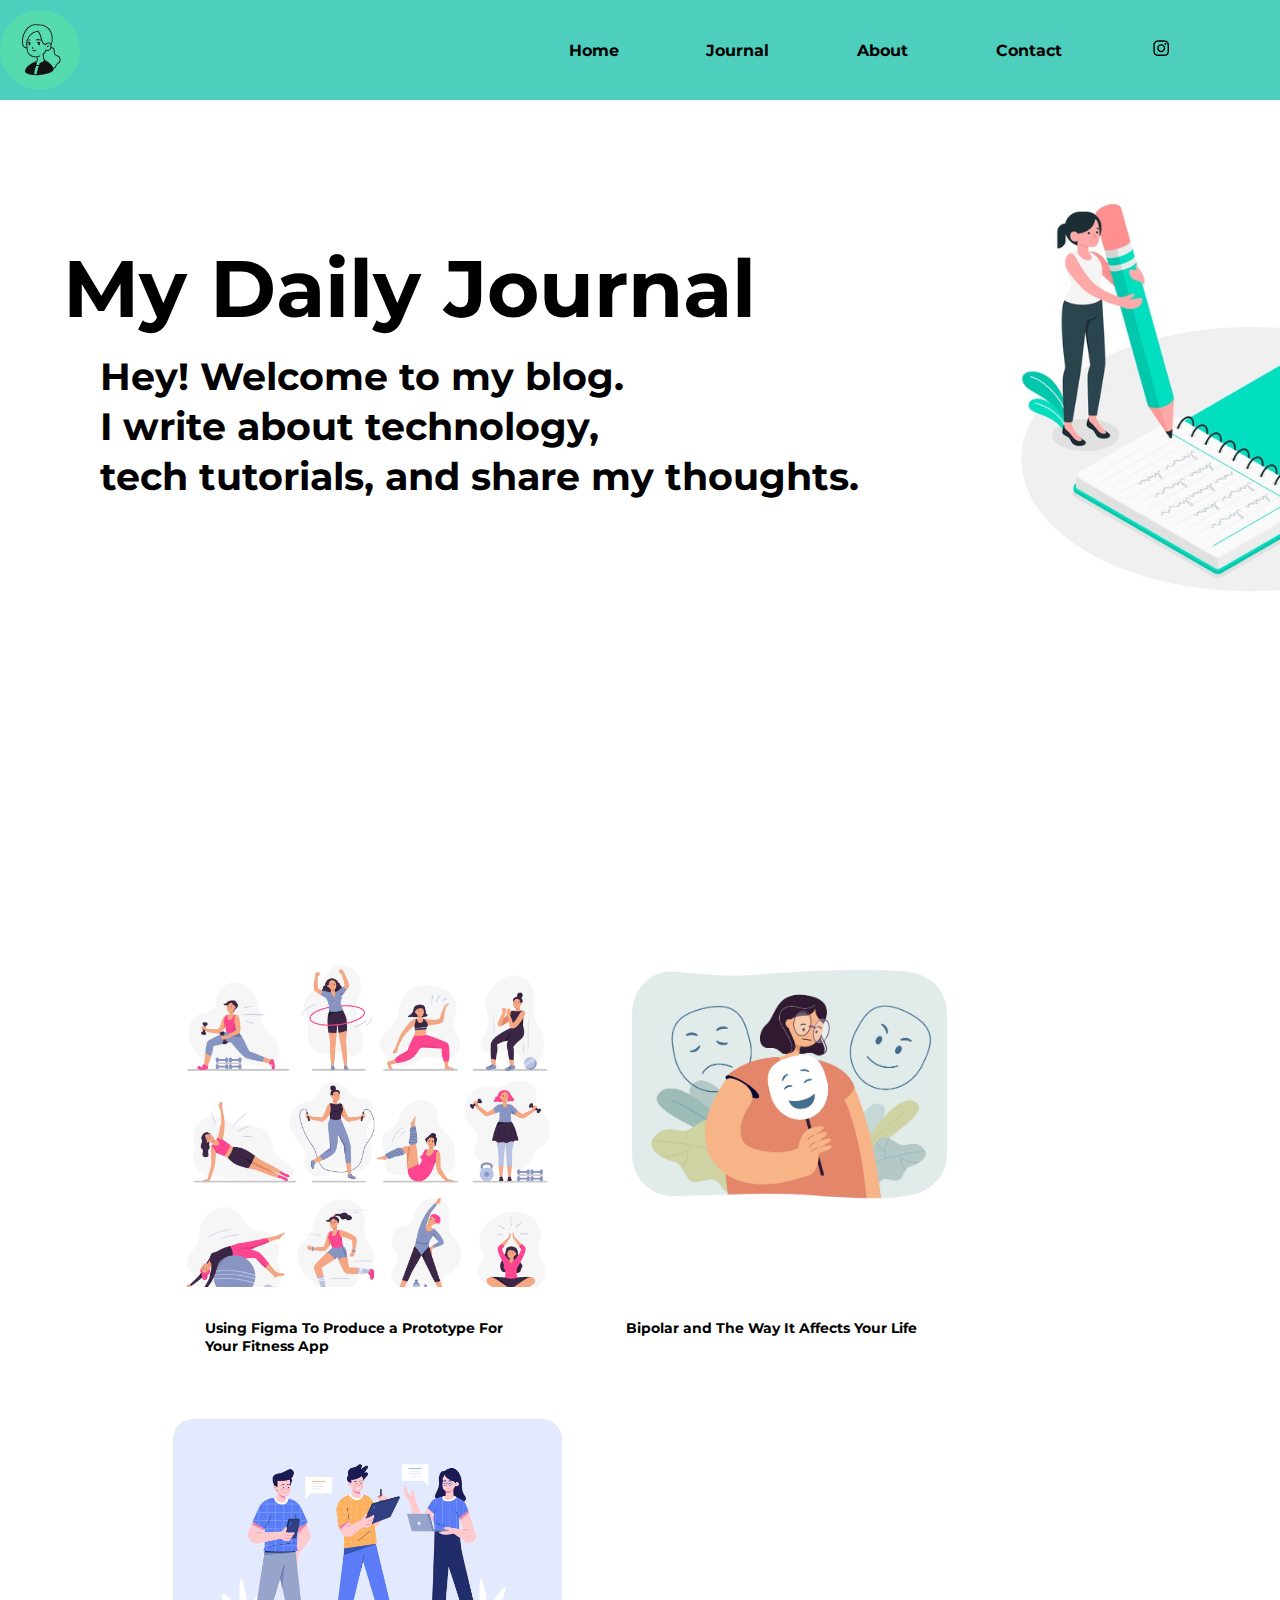
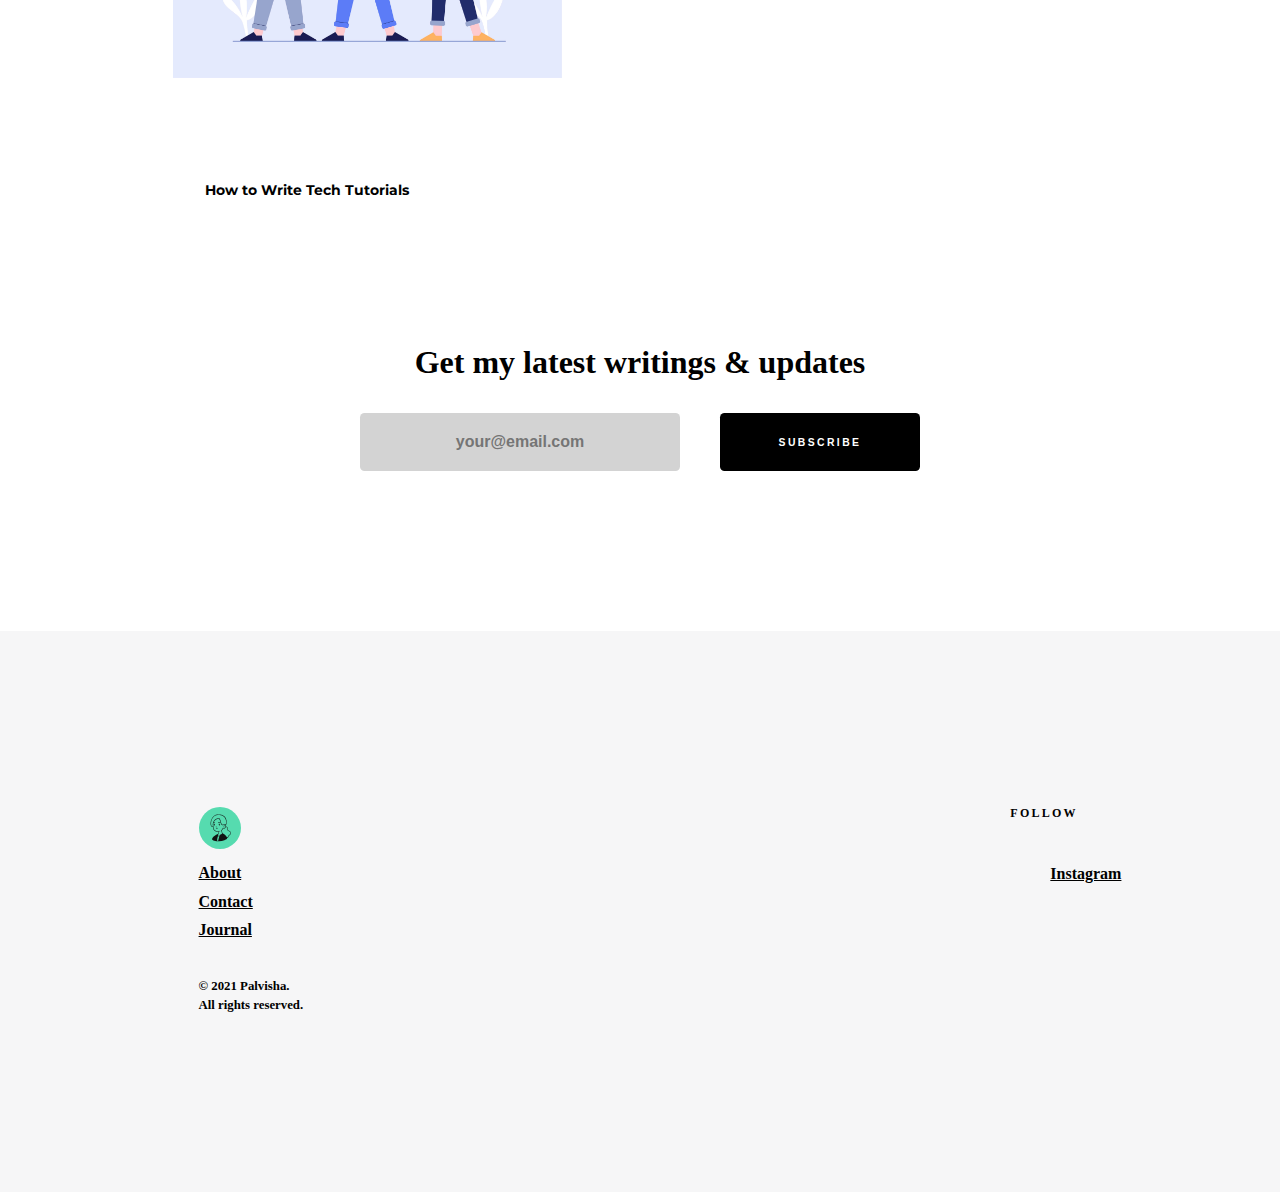
<file: index.html>
<!DOCTYPE html>
<html>
<head>
  <meta charset="utf-8">
  <meta name="viewport" content="width=device-width, initial-scale=1.0">
  <title>Palvisha Shoaib</title>
  <link rel="stylesheet" type="text/css"href = "css/project.css">
  <link rel="preconnect" href="https://fonts.gstatic.com">
  <link href="https://fonts.googleapis.com/css2?family=Montserrat:wght@700&display=swap" rel="stylesheet">
  <link rel="stylesheet" href="https://cdnjs.cloudflare.com/ajax/libs/font-awesome/4.7.0/css/font-awesome.min.css">
</head>
<body>
    <div class="page__1">
    <!--Nav Bar-->
    <nav>
        <input id="nav-toggle" type="checkbox">
        <div class="logo">
            <img class="center"src="Assets/girl (3).svg" alt="palvisha">
        </div>
        <ul class="links">
            <li><a href="index.html">Home</a></li>
            <li><a href="html/journal.html">Journal</a></li>
            <li><a href="html/about.html">About</a></li>
            <li><a href="html/contact.html">Contact</a></li>
            <li class="instagram">
                <a href="https://instagram.com/palvisha6" target="_blank" rel="noreferrer" >
                  <svg viewBox="0 0 512 512">
                    <g><path d="M256 109.3c47.8 0 53.4 0.2 72.3 1 17.4 0.8 26.9 3.7 33.2 6.2 8.4 3.2 14.3 7.1 20.6 13.4 6.3 6.3 10.1 12.2 13.4 20.6 2.5 6.3 5.4 15.8 6.2 33.2 0.9 18.9 1 24.5 1 72.3s-0.2 53.4-1 72.3c-0.8 17.4-3.7 26.9-6.2 33.2 -3.2 8.4-7.1 14.3-13.4 20.6 -6.3 6.3-12.2 10.1-20.6 13.4 -6.3 2.5-15.8 5.4-33.2 6.2 -18.9 0.9-24.5 1-72.3 1s-53.4-0.2-72.3-1c-17.4-0.8-26.9-3.7-33.2-6.2 -8.4-3.2-14.3-7.1-20.6-13.4 -6.3-6.3-10.1-12.2-13.4-20.6 -2.5-6.3-5.4-15.8-6.2-33.2 -0.9-18.9-1-24.5-1-72.3s0.2-53.4 1-72.3c0.8-17.4 3.7-26.9 6.2-33.2 3.2-8.4 7.1-14.3 13.4-20.6 6.3-6.3 12.2-10.1 20.6-13.4 6.3-2.5 15.8-5.4 33.2-6.2C202.6 109.5 208.2 109.3 256 109.3M256 77.1c-48.6 0-54.7 0.2-73.8 1.1 -19 0.9-32.1 3.9-43.4 8.3 -11.8 4.6-21.7 10.7-31.7 20.6 -9.9 9.9-16.1 19.9-20.6 31.7 -4.4 11.4-7.4 24.4-8.3 43.4 -0.9 19.1-1.1 25.2-1.1 73.8 0 48.6 0.2 54.7 1.1 73.8 0.9 19 3.9 32.1 8.3 43.4 4.6 11.8 10.7 21.7 20.6 31.7 9.9 9.9 19.9 16.1 31.7 20.6 11.4 4.4 24.4 7.4 43.4 8.3 19.1 0.9 25.2 1.1 73.8 1.1s54.7-0.2 73.8-1.1c19-0.9 32.1-3.9 43.4-8.3 11.8-4.6 21.7-10.7 31.7-20.6 9.9-9.9 16.1-19.9 20.6-31.7 4.4-11.4 7.4-24.4 8.3-43.4 0.9-19.1 1.1-25.2 1.1-73.8s-0.2-54.7-1.1-73.8c-0.9-19-3.9-32.1-8.3-43.4 -4.6-11.8-10.7-21.7-20.6-31.7 -9.9-9.9-19.9-16.1-31.7-20.6 -11.4-4.4-24.4-7.4-43.4-8.3C310.7 77.3 304.6 77.1 256 77.1L256 77.1z"></path><path d="M256 164.1c-50.7 0-91.9 41.1-91.9 91.9s41.1 91.9 91.9 91.9 91.9-41.1 91.9-91.9S306.7 164.1 256 164.1zM256 315.6c-32.9 0-59.6-26.7-59.6-59.6s26.7-59.6 59.6-59.6 59.6 26.7 59.6 59.6S288.9 315.6 256 315.6z"></path><circle cx="351.5" cy="160.5" r="21.5"></circle></g>
                  </svg>
                </a>
              </li></li>
        </ul>
        <label for="nav-toggle" class="icon-burger">
            <div class="line"></div>
            <div class="line"></div>
            <div class="line"></div>
        </label>
    </nav>
    
    <!--Home Page-->
    <div class="container">
        <div class="section">
            <div class="content">
                <h1>My Daily Journal</h1>
                <span id="myElement">Hey! Welcome to my blog.
                    <br>I write about technology, <br>
                    tech tutorials, and share my thoughts.<br> </span>
                    <img class="girl__image" src="Assets/notebook-concept-illustration_114360-377.jpg" alt="notebook">
            </div>
        </div>
    </div>
    <!--Under Homepage articles-->
    <div class="container">
        <div class="section">
            <div class="content">
                <div class="site__container">
                    <div class="article__container">
                        <article class="article__card">
                            <figure class="article__image">
                                <img src="Assets/fitness1.webp" alt="fitness">
                            </figure>
                                <div class="article__content">
                                    <a href="#" class="article__category">Using Figma To Produce a Prototype For Your Fitness App</a>
                                </div>
                            
                        </article>
                        <article class="article__card">
                            <figure class="article__image">
                                <img src="Assets/bipolar1.webp" alt="Bipolar">
                            </figure>
                                <div class="article__content">
                                    <a href="#" class="article__category">Bipolar and The Way It Affects Your Life</a>
                                </div>
                            
                        </article>
                        <article class="article__card">
                            <figure class="article__image">
                                <img src="Assets/tech1.webp" alt="technology">
                            </figure>
                                <div class="article__content">
                                    <a href="#" class="article__category">How to Write Tech Tutorials</a>
                                </div>
                            
                        </article>
    
                    </div>
                </div>
            </div>
        </div>
    </div>
    <div id="newsletter" class="newsletter-container"><div class="newsletter"><div class="title">Get my latest writings &amp; updates</div><form><input type="email" placeholder="your@email.com"><input type="submit" value="Subscribe" class="button"></form><div class="messages"></div></div></div>
    <div class="footer">
        <div class="footer-container">
          <div>
            <ul>
              <li class="footer-image">
                <img src="Assets/girl (3).svg">
              </li>
              <li><a href="html/about.html">About</a></li>
              <li><a href="html/contact.html">Contact</a></li>
              <li><a href="html/journal.html">Journal</a></li>
              <li class="empty-line"></li>
              <li class="license">
                © 2021 Palvisha. <br>
                All rights reserved.
              </li>
            </ul>
          </div>
          <div class="more-follow">
          </div>
          <div class="follow">
            <h1>Follow</h1>
            <ul>
              <li>
                <a href="https://instagram.com/palvisha6" target="_blank">Instagram</a>
              </li>
            </ul>
            </div>            
          </div>
        </div>
      </div>


    
</body>
</html>
</file>
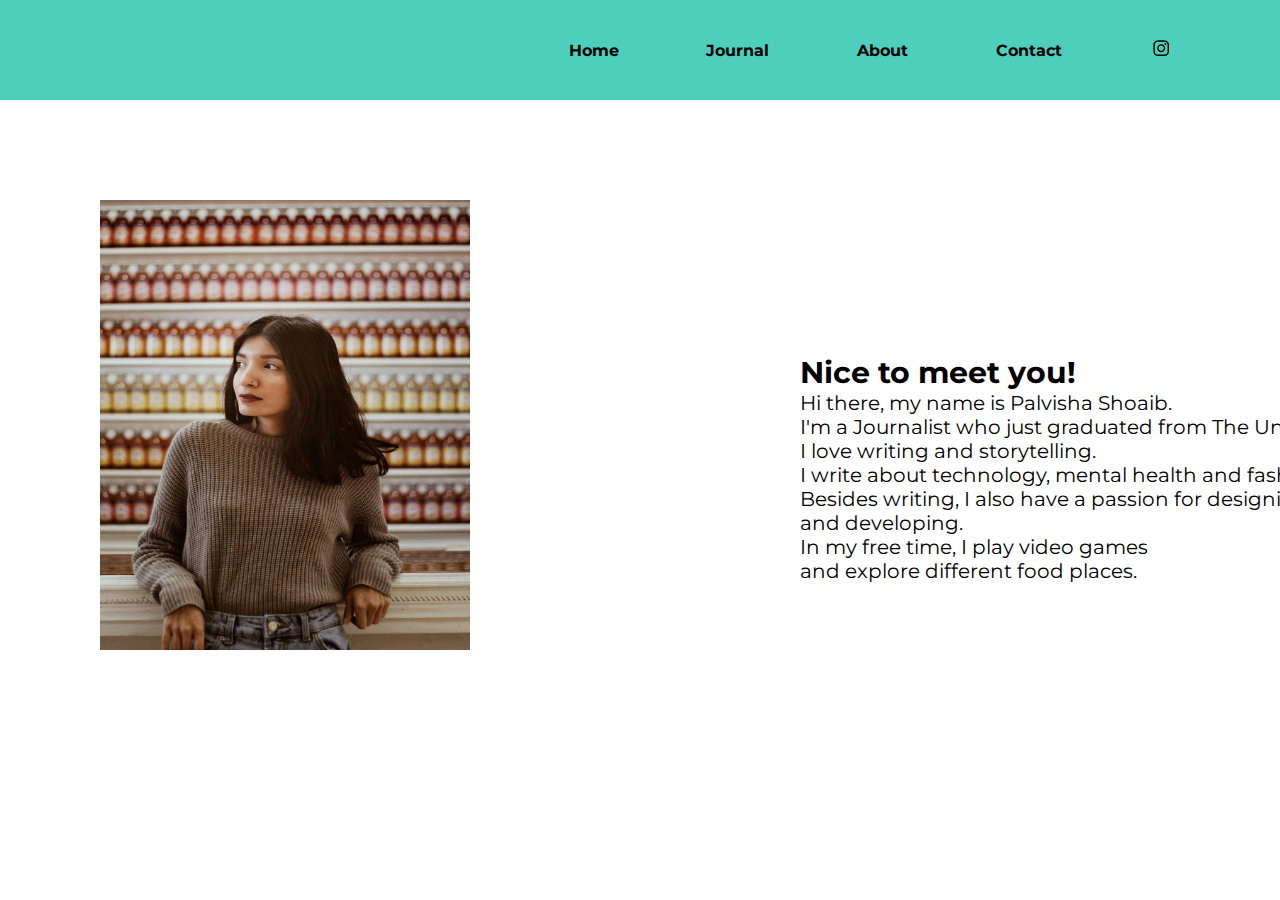
<file: html/about.html>
<!DOCTYPE html>
<html>
<head>
  <meta charset="utf-8">
  <meta name="viewport" content="width=device-width, initial-scale=1.0">
  <title>Palvisha Shoaib</title>
  <link rel="stylesheet" type="text/css"href = "../css/about.css">
  <link rel="preconnect" href="https://fonts.gstatic.com">
  <link href="https://fonts.googleapis.com/css2?family=Montserrat:wght@700&display=swap" rel="stylesheet">
  <link rel="stylesheet" href="https://cdnjs.cloudflare.com/ajax/libs/font-awesome/4.7.0/css/font-awesome.min.css">
  <link rel="preconnect" href="https://fonts.gstatic.com">
<link href="https://fonts.googleapis.com/css2?family=Montserrat:wght@200;300&display=swap" rel="stylesheet">
</head>
<body>
    <div class="page__1">
    <!--Nav Bar-->
    <nav>
        <input id="nav-toggle" type="checkbox">
        
        <ul class="links">
            <li><a href="../index.html">Home</a></li>
            <li><a href="journal.html">Journal</a></li>
            <li><a href="about.html">About</a></li>
            <li><a href="contact.html">Contact</a></li>
            <li class="instagram">
                <a href="https://instagram.com/palvisha6" target="_blank" rel="noreferrer">
                  <svg viewBox="0 0 512 512">
                    <g><path d="M256 109.3c47.8 0 53.4 0.2 72.3 1 17.4 0.8 26.9 3.7 33.2 6.2 8.4 3.2 14.3 7.1 20.6 13.4 6.3 6.3 10.1 12.2 13.4 20.6 2.5 6.3 5.4 15.8 6.2 33.2 0.9 18.9 1 24.5 1 72.3s-0.2 53.4-1 72.3c-0.8 17.4-3.7 26.9-6.2 33.2 -3.2 8.4-7.1 14.3-13.4 20.6 -6.3 6.3-12.2 10.1-20.6 13.4 -6.3 2.5-15.8 5.4-33.2 6.2 -18.9 0.9-24.5 1-72.3 1s-53.4-0.2-72.3-1c-17.4-0.8-26.9-3.7-33.2-6.2 -8.4-3.2-14.3-7.1-20.6-13.4 -6.3-6.3-10.1-12.2-13.4-20.6 -2.5-6.3-5.4-15.8-6.2-33.2 -0.9-18.9-1-24.5-1-72.3s0.2-53.4 1-72.3c0.8-17.4 3.7-26.9 6.2-33.2 3.2-8.4 7.1-14.3 13.4-20.6 6.3-6.3 12.2-10.1 20.6-13.4 6.3-2.5 15.8-5.4 33.2-6.2C202.6 109.5 208.2 109.3 256 109.3M256 77.1c-48.6 0-54.7 0.2-73.8 1.1 -19 0.9-32.1 3.9-43.4 8.3 -11.8 4.6-21.7 10.7-31.7 20.6 -9.9 9.9-16.1 19.9-20.6 31.7 -4.4 11.4-7.4 24.4-8.3 43.4 -0.9 19.1-1.1 25.2-1.1 73.8 0 48.6 0.2 54.7 1.1 73.8 0.9 19 3.9 32.1 8.3 43.4 4.6 11.8 10.7 21.7 20.6 31.7 9.9 9.9 19.9 16.1 31.7 20.6 11.4 4.4 24.4 7.4 43.4 8.3 19.1 0.9 25.2 1.1 73.8 1.1s54.7-0.2 73.8-1.1c19-0.9 32.1-3.9 43.4-8.3 11.8-4.6 21.7-10.7 31.7-20.6 9.9-9.9 16.1-19.9 20.6-31.7 4.4-11.4 7.4-24.4 8.3-43.4 0.9-19.1 1.1-25.2 1.1-73.8s-0.2-54.7-1.1-73.8c-0.9-19-3.9-32.1-8.3-43.4 -4.6-11.8-10.7-21.7-20.6-31.7 -9.9-9.9-19.9-16.1-31.7-20.6 -11.4-4.4-24.4-7.4-43.4-8.3C310.7 77.3 304.6 77.1 256 77.1L256 77.1z"></path><path d="M256 164.1c-50.7 0-91.9 41.1-91.9 91.9s41.1 91.9 91.9 91.9 91.9-41.1 91.9-91.9S306.7 164.1 256 164.1zM256 315.6c-32.9 0-59.6-26.7-59.6-59.6s26.7-59.6 59.6-59.6 59.6 26.7 59.6 59.6S288.9 315.6 256 315.6z"></path><circle cx="351.5" cy="160.5" r="21.5"></circle></g>
                  </svg>
                </a>
              </li></li>
        </ul>
        <label for="nav-toggle" class="icon-burger">
            <div class="line"></div>
            <div class="line"></div>
            <div class="line"></div>
        </label>
    </nav>
    </div>
    <div class="text__container">
        <img width="370" height="450"src="../Assets/me.jpg" alt="palvisha">
        </div>
        <p class="first__line">Nice to meet you!</p>
        <p class="intro">Hi there, my name is Palvisha Shoaib. <br> I'm a Journalist who just graduated from The University of Texas.<br>
           I love writing and storytelling. <br>
            I write about technology, mental health and fashion.<br>
             Besides writing, I also have a passion for designing<br>
              and developing.<br>
              In my free time, I play video games <br>and explore different food places.<br>
              </p>
    </div>
     
    
    


    
</body>
</html>
</file>
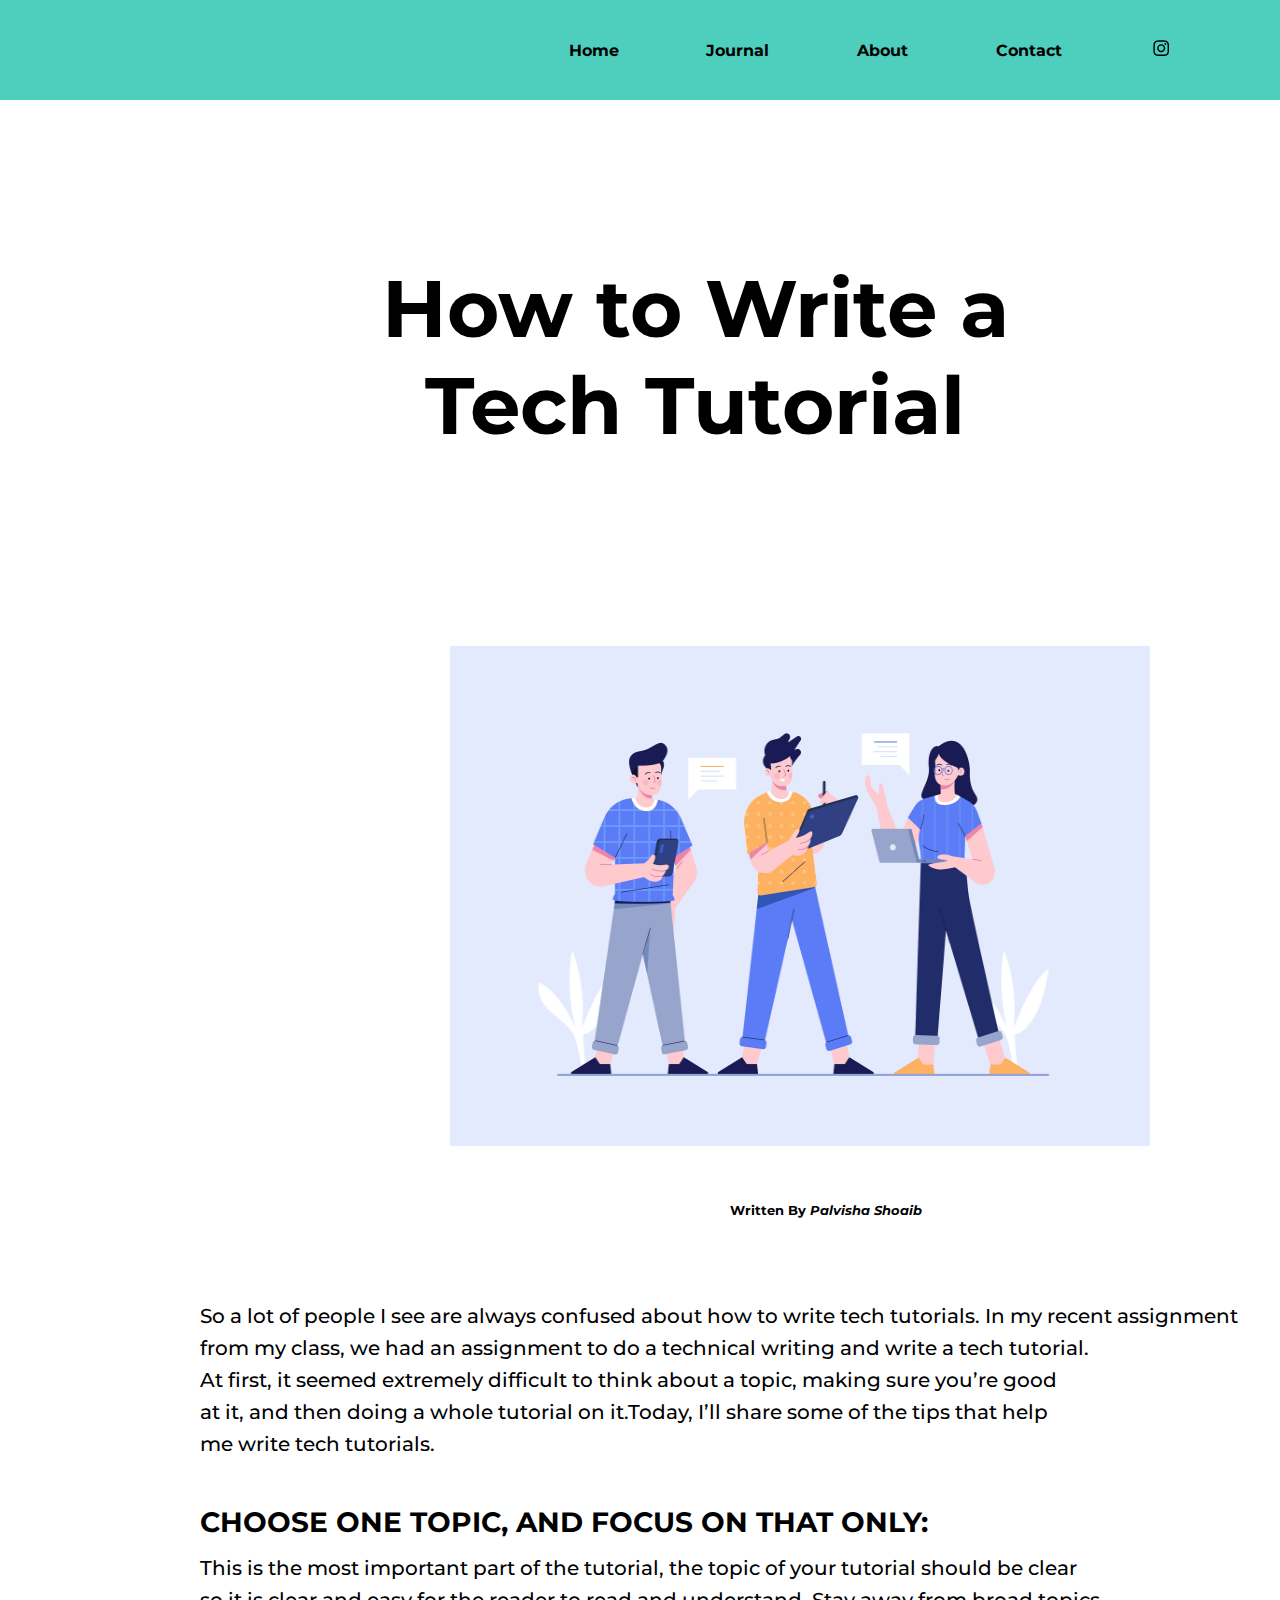
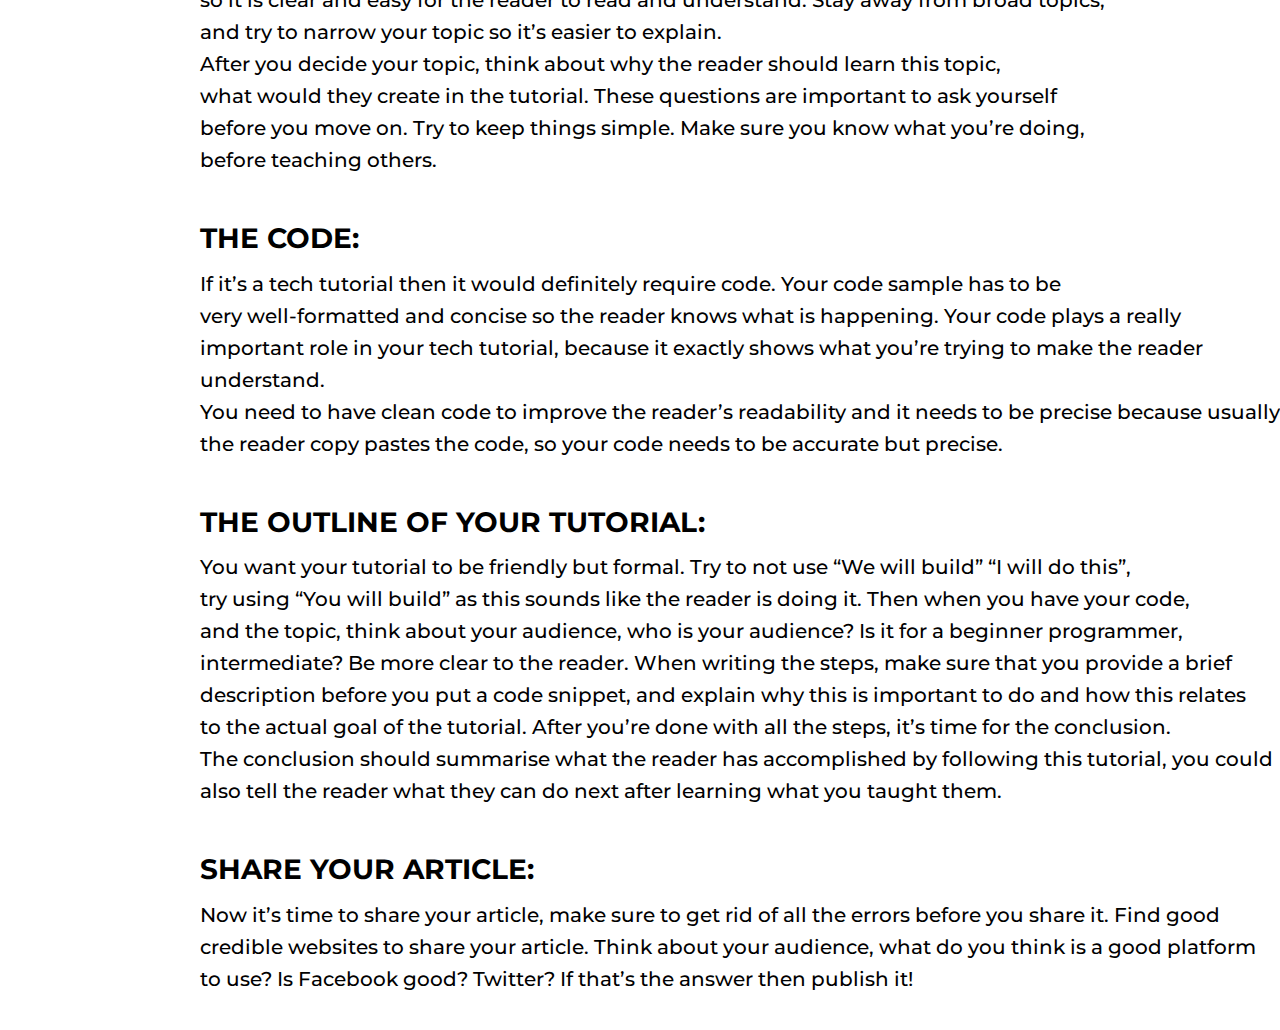
<file: html/article1.html>
<!DOCTYPE html>
<html>
<head>
  <meta charset="utf-8">
  <meta name="viewport" content="width=device-width, initial-scale=1.0">
  <title>Palvisha Shoaib</title>
  <link rel="stylesheet" type="text/css"href = "../css/article1.css">
  <link rel="preconnect" href="https://fonts.gstatic.com">
  <link href="https://fonts.googleapis.com/css2?family=Montserrat:wght@700&display=swap" rel="stylesheet">
  <link rel="stylesheet" href="https://cdnjs.cloudflare.com/ajax/libs/font-awesome/4.7.0/css/font-awesome.min.css">
</head>
<body>
    <div class="page__1">
        <!--Nav Bar-->
        <header>
        <nav>
          <input id="nav-toggle" type="checkbox">
          <ul class="links">
              <li><a href="../index.html">Home</a></li>
              <li><a href="journal.html">Journal</a></li>
              <li><a href="about.html">About</a></li>
              <li><a href="contact.html">Contact</a></li>
              <li class="instagram">
                  <a href="https://instagram.com/palvisha6" target="_blank" rel="noreferrer">
                    <svg viewBox="0 0 512 512">
                      <g><path d="M256 109.3c47.8 0 53.4 0.2 72.3 1 17.4 0.8 26.9 3.7 33.2 6.2 8.4 3.2 14.3 7.1 20.6 13.4 6.3 6.3 10.1 12.2 13.4 20.6 2.5 6.3 5.4 15.8 6.2 33.2 0.9 18.9 1 24.5 1 72.3s-0.2 53.4-1 72.3c-0.8 17.4-3.7 26.9-6.2 33.2 -3.2 8.4-7.1 14.3-13.4 20.6 -6.3 6.3-12.2 10.1-20.6 13.4 -6.3 2.5-15.8 5.4-33.2 6.2 -18.9 0.9-24.5 1-72.3 1s-53.4-0.2-72.3-1c-17.4-0.8-26.9-3.7-33.2-6.2 -8.4-3.2-14.3-7.1-20.6-13.4 -6.3-6.3-10.1-12.2-13.4-20.6 -2.5-6.3-5.4-15.8-6.2-33.2 -0.9-18.9-1-24.5-1-72.3s0.2-53.4 1-72.3c0.8-17.4 3.7-26.9 6.2-33.2 3.2-8.4 7.1-14.3 13.4-20.6 6.3-6.3 12.2-10.1 20.6-13.4 6.3-2.5 15.8-5.4 33.2-6.2C202.6 109.5 208.2 109.3 256 109.3M256 77.1c-48.6 0-54.7 0.2-73.8 1.1 -19 0.9-32.1 3.9-43.4 8.3 -11.8 4.6-21.7 10.7-31.7 20.6 -9.9 9.9-16.1 19.9-20.6 31.7 -4.4 11.4-7.4 24.4-8.3 43.4 -0.9 19.1-1.1 25.2-1.1 73.8 0 48.6 0.2 54.7 1.1 73.8 0.9 19 3.9 32.1 8.3 43.4 4.6 11.8 10.7 21.7 20.6 31.7 9.9 9.9 19.9 16.1 31.7 20.6 11.4 4.4 24.4 7.4 43.4 8.3 19.1 0.9 25.2 1.1 73.8 1.1s54.7-0.2 73.8-1.1c19-0.9 32.1-3.9 43.4-8.3 11.8-4.6 21.7-10.7 31.7-20.6 9.9-9.9 16.1-19.9 20.6-31.7 4.4-11.4 7.4-24.4 8.3-43.4 0.9-19.1 1.1-25.2 1.1-73.8s-0.2-54.7-1.1-73.8c-0.9-19-3.9-32.1-8.3-43.4 -4.6-11.8-10.7-21.7-20.6-31.7 -9.9-9.9-19.9-16.1-31.7-20.6 -11.4-4.4-24.4-7.4-43.4-8.3C310.7 77.3 304.6 77.1 256 77.1L256 77.1z"></path><path d="M256 164.1c-50.7 0-91.9 41.1-91.9 91.9s41.1 91.9 91.9 91.9 91.9-41.1 91.9-91.9S306.7 164.1 256 164.1zM256 315.6c-32.9 0-59.6-26.7-59.6-59.6s26.7-59.6 59.6-59.6 59.6 26.7 59.6 59.6S288.9 315.6 256 315.6z"></path><circle cx="351.5" cy="160.5" r="21.5"></circle></g>
                    </svg>
                  </a>
                </li></li>
          </ul>
          <label for="nav-toggle" class="icon-burger">
              <div class="line"></div>
              <div class="line"></div>
              <div class="line"></div>
          </label>
      </nav>
    </header>
    <body>
    </div>
    <div class="title">
        <p>How to Write a <br>Tech Tutorial</p>
      </div>
        <img width="700" height="500" src="../Assets/tech1.webp" class="attachment-post-thumbnail size-post-thumbnail wp-post-image" alt="illustration.tools">    
     </div>
     <div class="written__by">
          <small>Written By <em>Palvisha Shoaib</em></small>
        </p>
      </div>
    <main>
      <article class="container">
        <link rel="preconnect" href="https://fonts.gstatic.com">
        <link href="https://fonts.googleapis.com/css2?family=Montserrat:wght@400&display=swap" rel="stylesheet">
        <p>
            So a lot of people I see are always confused about how to write tech tutorials. In my recent assignment <br>
            from my class, we had an assignment to do a technical writing and write a tech tutorial.<br>
             At first, it seemed extremely difficult to think about a topic, making sure you’re good<br>
              at it, and then doing a whole tutorial on it.Today, I’ll share some of the tips that help <br>
              me write tech tutorials. 

        </p>
          <h2>CHOOSE ONE TOPIC, AND FOCUS ON THAT ONLY: 
        </h2>
          <p>
            This is the most important part of the tutorial, the topic of your tutorial 
            should be clear <br>
             so it is clear and easy for the reader to read and understand.
             Stay away from broad topics,<br>
              and try to narrow your topic so it’s easier to explain. <br>
              After you decide your topic, think about why the reader should learn this topic,<br>
               what would they create in the tutorial. These questions are important to ask yourself<br>
                before you move on. Try to keep things simple. Make sure you know what you’re doing,<br>
                 before teaching others.
          </p>
          <h2>THE CODE:
        </h2>
          <p>
            If it’s a tech tutorial then it would definitely require code. Your code sample has to be <br>
            very well-formatted and concise so the reader knows what is happening. Your code plays a really<br>
             important role in your tech tutorial, because it exactly shows what you’re trying to make the reader understand.
             <br> You need to have clean code to improve the reader’s readability and it needs to be precise because usually
             <br> the reader copy pastes the code, so your code needs to be accurate but precise.
          </p>
          <h2>THE OUTLINE OF YOUR TUTORIAL: </h2>
          <p>You want your tutorial to be friendly but formal. Try to not use “We will build” “I will do this”,<br>
             try using “You will build” as this sounds like the reader is doing it. Then when you have your code,<br>
              and the topic, think about your audience, who is your audience? Is it for a beginner programmer,<br>
               intermediate? Be more clear to the reader. When writing the steps, make sure that you provide a brief <br>
               description before you put a code snippet, and explain why this is important to do and how this relates<br>
                to the actual goal of the tutorial. After you’re done with all the steps, it’s time for the conclusion.<br>
                 The conclusion should summarise what the reader has accomplished by following this tutorial, you could <br>
                 also tell the reader what they can do next after learning what you taught them. 
        </p>
        <h2>SHARE YOUR ARTICLE:</h2>
        <p>Now it’s time to share your article, make sure to get rid of all the errors before you share it. Find good 
            <br>
            credible websites to share your article. Think about your audience, what do you think is a good platform <br>
            to use? Is Facebook good? Twitter? If that’s the answer then publish it!</p>
          
        </article>
      </main>

</body>
</html>
</file>
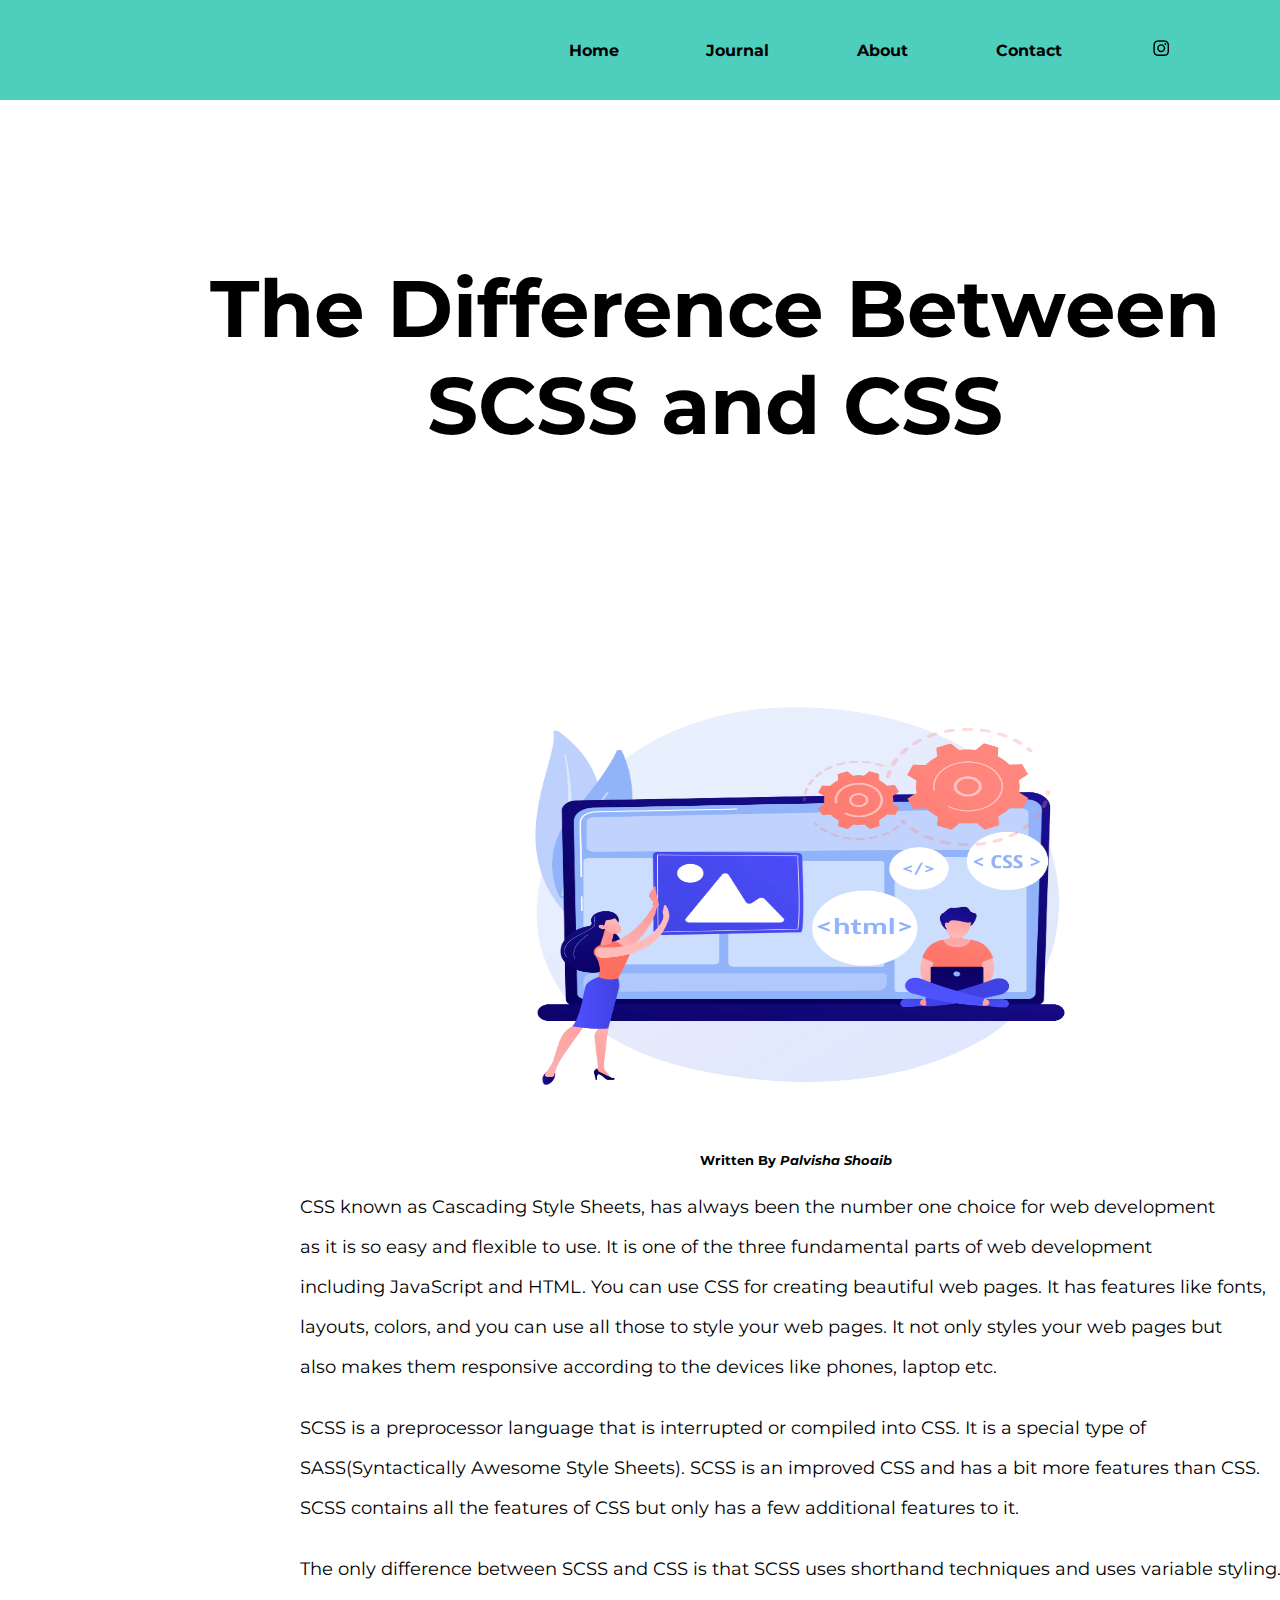
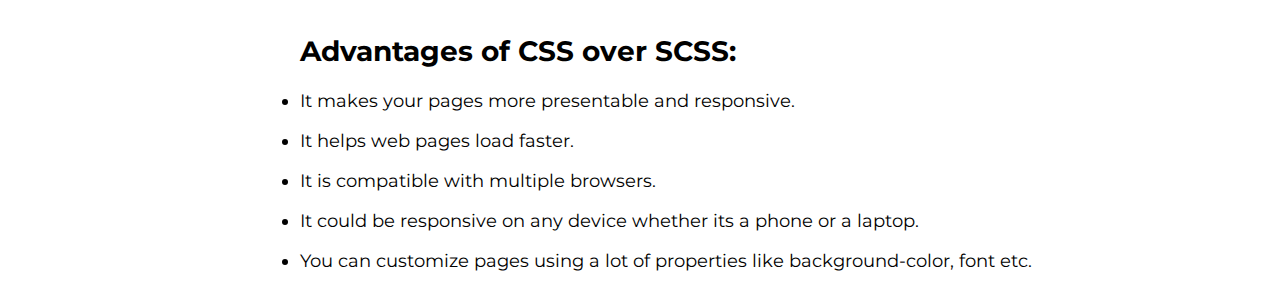
<file: html/article2.html>
<!DOCTYPE html>
<html>
<head>
  <meta charset="utf-8">
  <meta name="viewport" content="width=device-width, initial-scale=1.0">
  <title>Palvisha Shoaib</title>
  <link rel="stylesheet" type="text/css"href = "../css/article2.css">
  <link rel="preconnect" href="https://fonts.gstatic.com">
  <link href="https://fonts.googleapis.com/css2?family=Montserrat:wght@700&display=swap" rel="stylesheet">
  <link rel="stylesheet" href="https://cdnjs.cloudflare.com/ajax/libs/font-awesome/4.7.0/css/font-awesome.min.css">
</head>
<body>
    <div class="page__1">
        <!--Nav Bar-->
        <header>
        <nav>
          <input id="nav-toggle" type="checkbox">
          <ul class="links">
              <li><a href="../index.html">Home</a></li>
              <li><a href="journal.html">Journal</a></li>
              <li><a href="about.html">About</a></li>
              <li><a href="contact.html">Contact</a></li>
              <li class="instagram">
                  <a  href="https://instagram.com/palvisha6" target="_blank" rel="noreferrer">
                    <svg viewBox="0 0 512 512">
                      <g><path d="M256 109.3c47.8 0 53.4 0.2 72.3 1 17.4 0.8 26.9 3.7 33.2 6.2 8.4 3.2 14.3 7.1 20.6 13.4 6.3 6.3 10.1 12.2 13.4 20.6 2.5 6.3 5.4 15.8 6.2 33.2 0.9 18.9 1 24.5 1 72.3s-0.2 53.4-1 72.3c-0.8 17.4-3.7 26.9-6.2 33.2 -3.2 8.4-7.1 14.3-13.4 20.6 -6.3 6.3-12.2 10.1-20.6 13.4 -6.3 2.5-15.8 5.4-33.2 6.2 -18.9 0.9-24.5 1-72.3 1s-53.4-0.2-72.3-1c-17.4-0.8-26.9-3.7-33.2-6.2 -8.4-3.2-14.3-7.1-20.6-13.4 -6.3-6.3-10.1-12.2-13.4-20.6 -2.5-6.3-5.4-15.8-6.2-33.2 -0.9-18.9-1-24.5-1-72.3s0.2-53.4 1-72.3c0.8-17.4 3.7-26.9 6.2-33.2 3.2-8.4 7.1-14.3 13.4-20.6 6.3-6.3 12.2-10.1 20.6-13.4 6.3-2.5 15.8-5.4 33.2-6.2C202.6 109.5 208.2 109.3 256 109.3M256 77.1c-48.6 0-54.7 0.2-73.8 1.1 -19 0.9-32.1 3.9-43.4 8.3 -11.8 4.6-21.7 10.7-31.7 20.6 -9.9 9.9-16.1 19.9-20.6 31.7 -4.4 11.4-7.4 24.4-8.3 43.4 -0.9 19.1-1.1 25.2-1.1 73.8 0 48.6 0.2 54.7 1.1 73.8 0.9 19 3.9 32.1 8.3 43.4 4.6 11.8 10.7 21.7 20.6 31.7 9.9 9.9 19.9 16.1 31.7 20.6 11.4 4.4 24.4 7.4 43.4 8.3 19.1 0.9 25.2 1.1 73.8 1.1s54.7-0.2 73.8-1.1c19-0.9 32.1-3.9 43.4-8.3 11.8-4.6 21.7-10.7 31.7-20.6 9.9-9.9 16.1-19.9 20.6-31.7 4.4-11.4 7.4-24.4 8.3-43.4 0.9-19.1 1.1-25.2 1.1-73.8s-0.2-54.7-1.1-73.8c-0.9-19-3.9-32.1-8.3-43.4 -4.6-11.8-10.7-21.7-20.6-31.7 -9.9-9.9-19.9-16.1-31.7-20.6 -11.4-4.4-24.4-7.4-43.4-8.3C310.7 77.3 304.6 77.1 256 77.1L256 77.1z"></path><path d="M256 164.1c-50.7 0-91.9 41.1-91.9 91.9s41.1 91.9 91.9 91.9 91.9-41.1 91.9-91.9S306.7 164.1 256 164.1zM256 315.6c-32.9 0-59.6-26.7-59.6-59.6s26.7-59.6 59.6-59.6 59.6 26.7 59.6 59.6S288.9 315.6 256 315.6z"></path><circle cx="351.5" cy="160.5" r="21.5"></circle></g>
                    </svg>
                  </a>
                </li></li>
          </ul>
          <label for="nav-toggle" class="icon-burger">
              <div class="line"></div>
              <div class="line"></div>
              <div class="line"></div>
          </label>
      </nav>
       
    </header>
    </div>
    <div class="title">
        <p>The Difference Between <br>SCSS and CSS</p>
      </div>
        <img width="700" height="500" src="../Assets/scss1.webp" class="attachment-post-thumbnail size-post-thumbnail wp-post-image" alt="illustration.tools">    
     </div>
     <div class="written__by">
          <small>Written By <em>Palvisha Shoaib</em></small>
        </p>
      </div>
    <main>
      <article class="container">
        <link rel="preconnect" href="https://fonts.gstatic.com">
        <link href="https://fonts.googleapis.com/css2?family=Montserrat:wght@400&display=swap" rel="stylesheet">
        <p>
            CSS known as Cascading Style Sheets, has always been the number one choice for web development <br>
            as it is so easy and flexible to use. It is one of the three fundamental parts of web development <br>
            including JavaScript and HTML. You can use CSS for creating beautiful web pages. It has features like fonts,<br>
             layouts, colors, and you can use all those to style your web pages. It not only styles your web pages but <br>
             also makes them responsive according to the devices like phones, laptop etc. 


        </p>
        <p>SCSS is a preprocessor language that is interrupted or compiled into CSS. It is a special type of <br>
            SASS(Syntactically Awesome Style Sheets). SCSS is an improved CSS and has a bit more features than CSS. <br>
            SCSS contains all the features of CSS but only has a few additional features to it. </p>
            <p>The only difference between SCSS and CSS is that SCSS uses shorthand techniques and uses variable styling. </p>

          <h2>Advantages of CSS over SCSS: 
        </h2>
        <ul>
            <li>It makes your pages more presentable and responsive.</li>
            <li>It helps web pages load faster.</li>
            <li>It is compatible with multiple browsers.</li>
            <li>It could be responsive on any device whether its a phone or a laptop.</li>
            <li>You can customize pages using a lot of properties like background-color, font etc.</li>
        </ul>
         
          
        </article>
      </main>
      

</body>
</file>
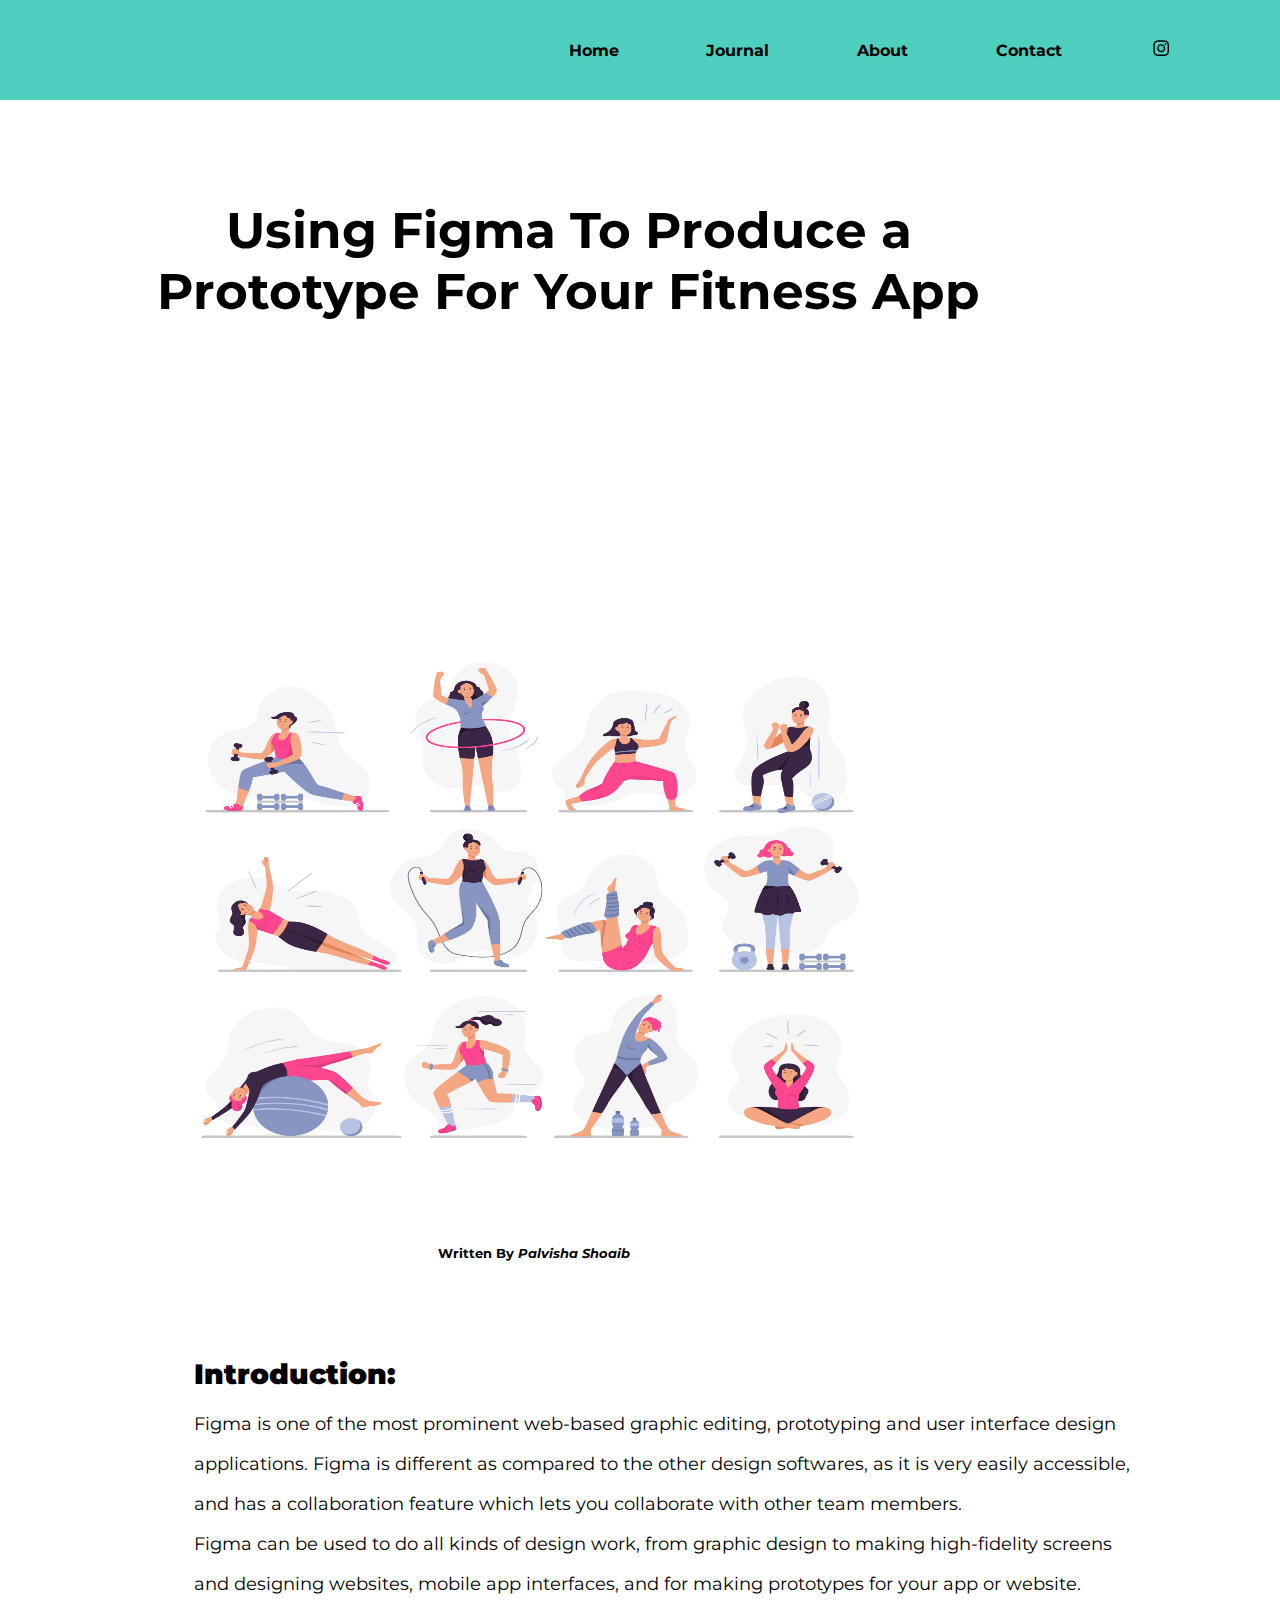
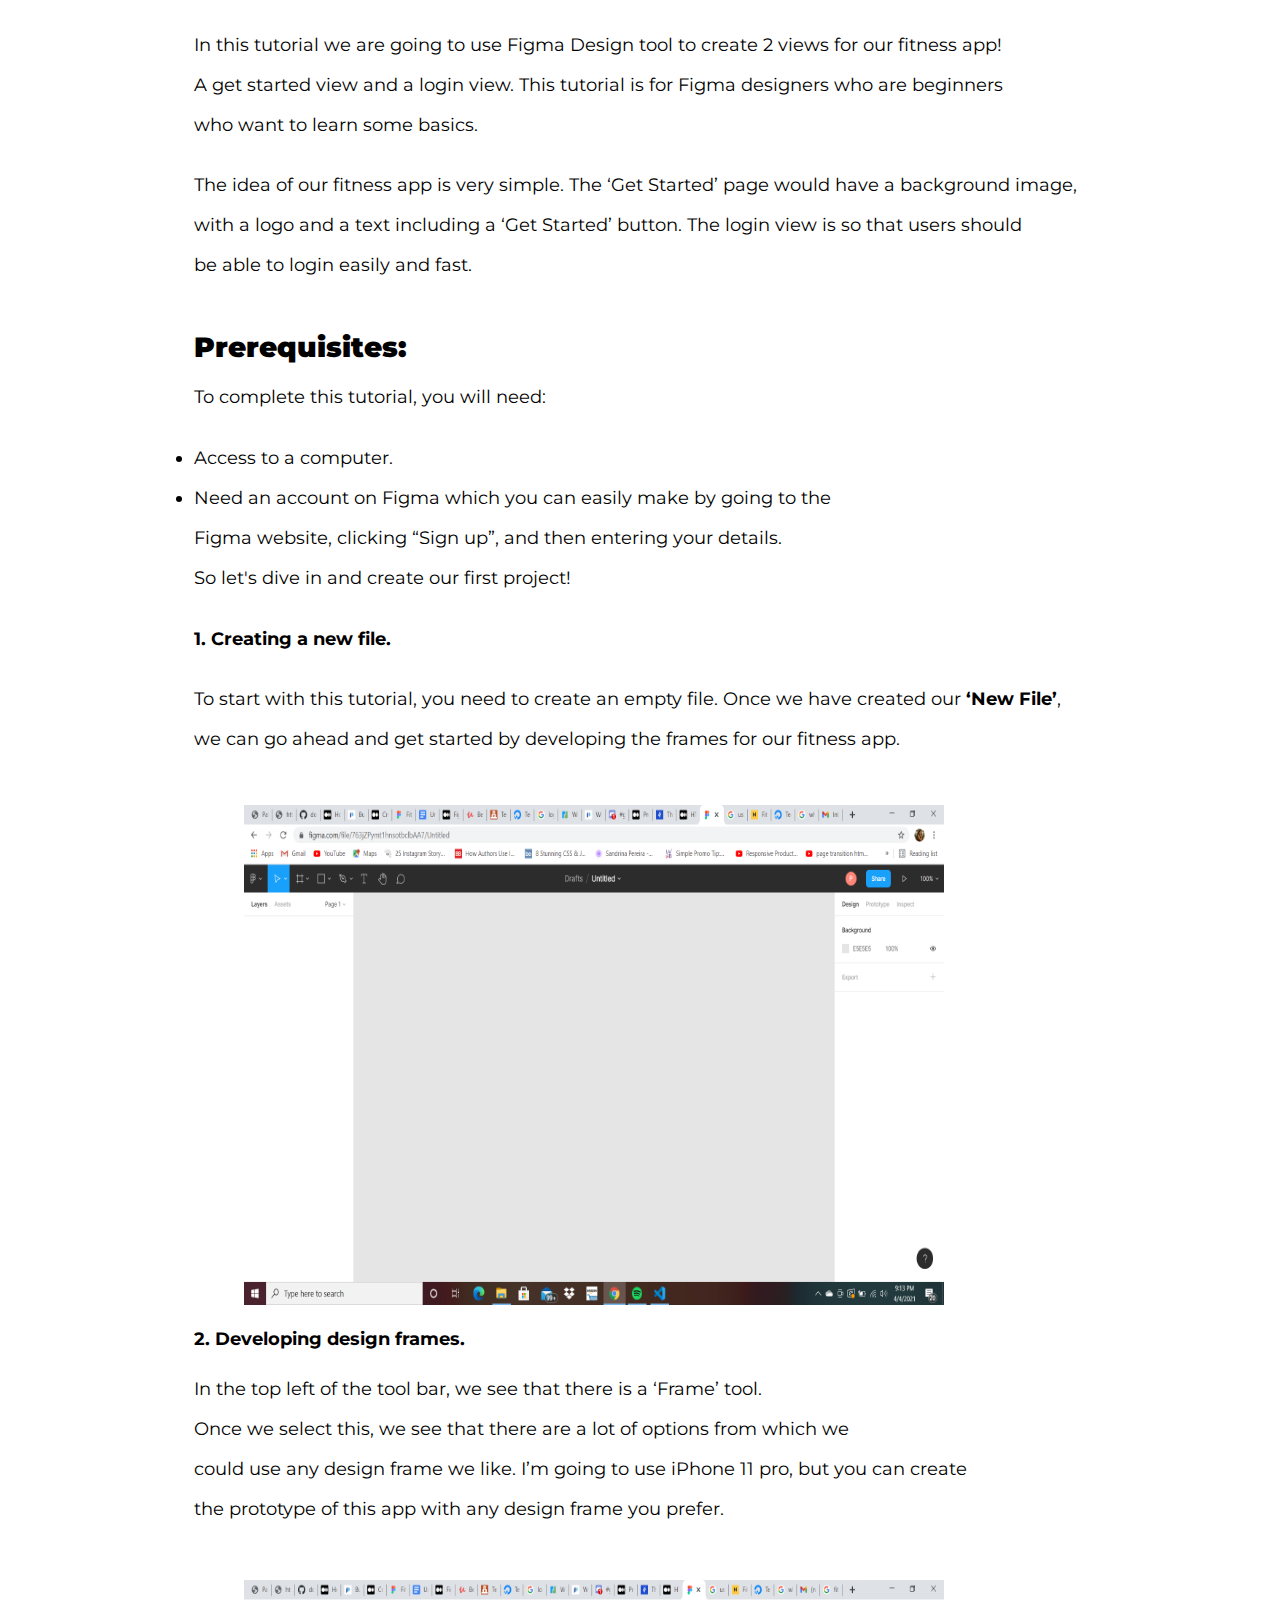
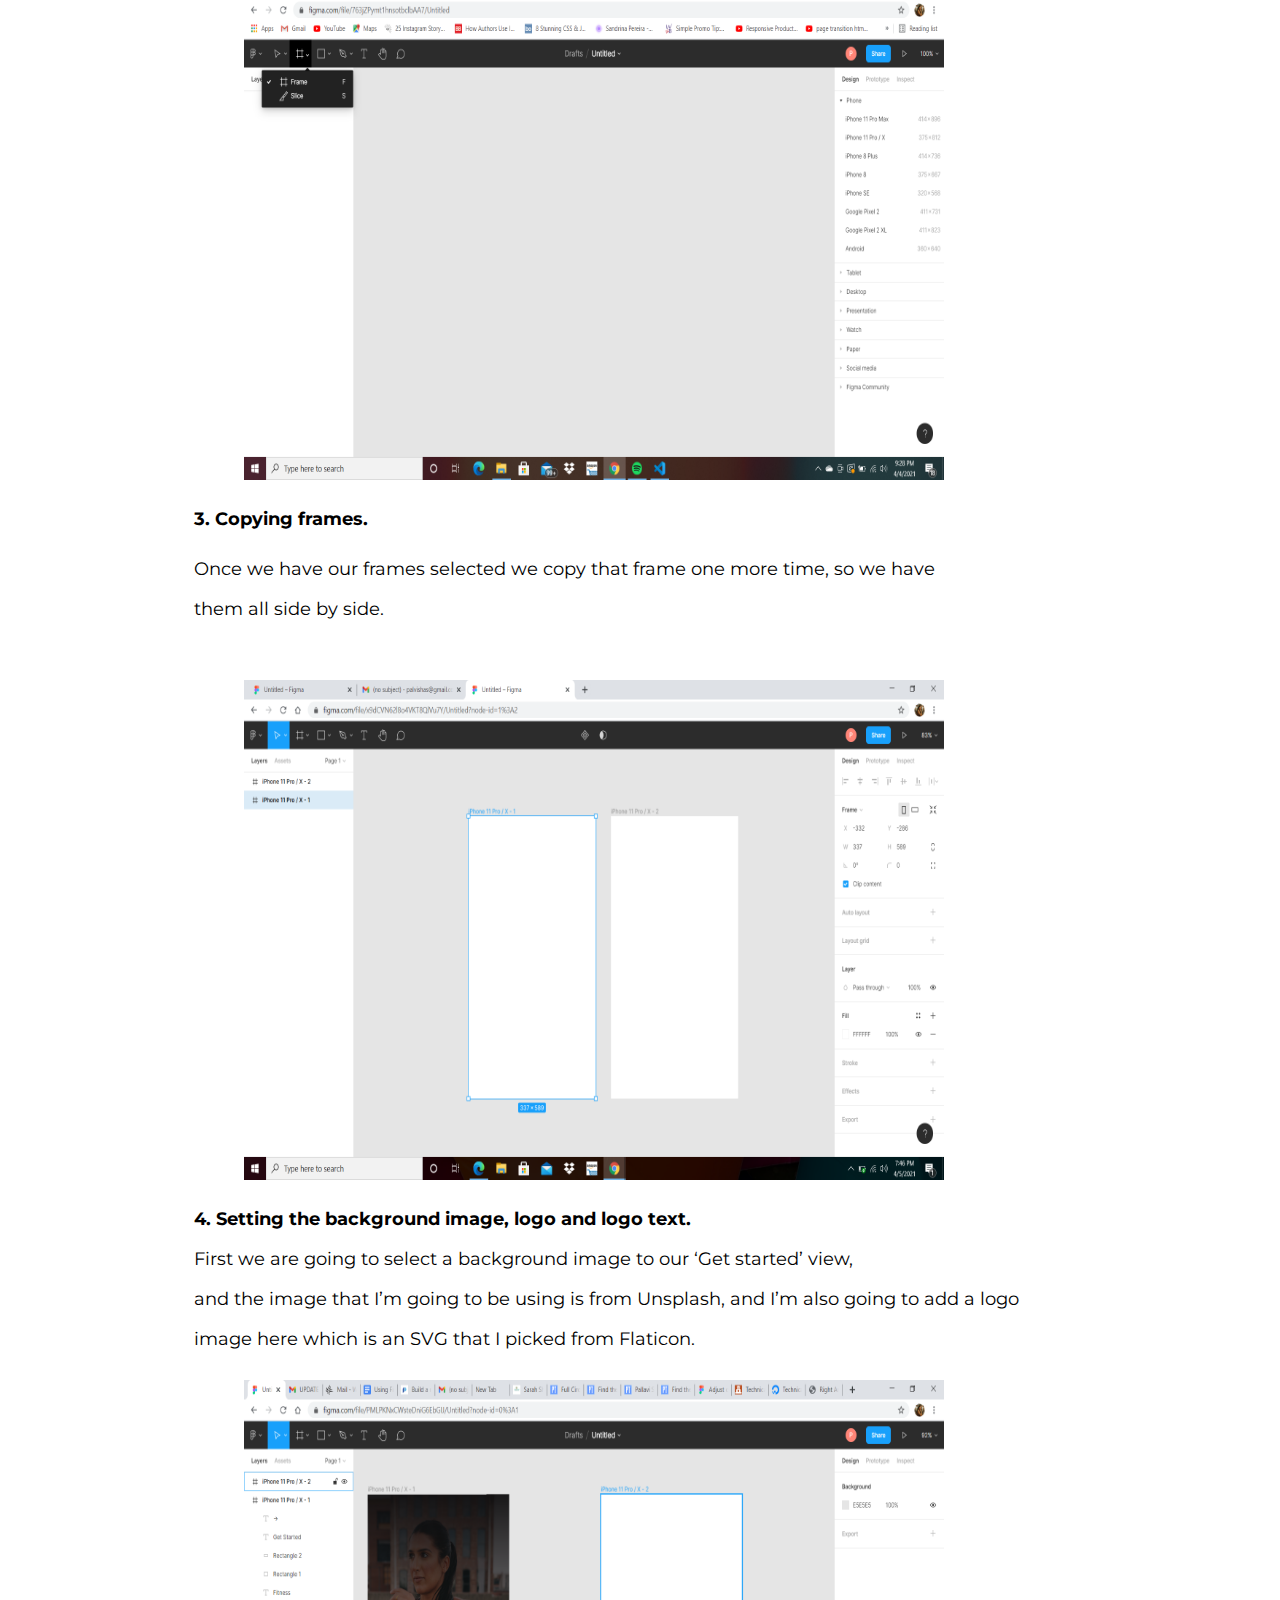
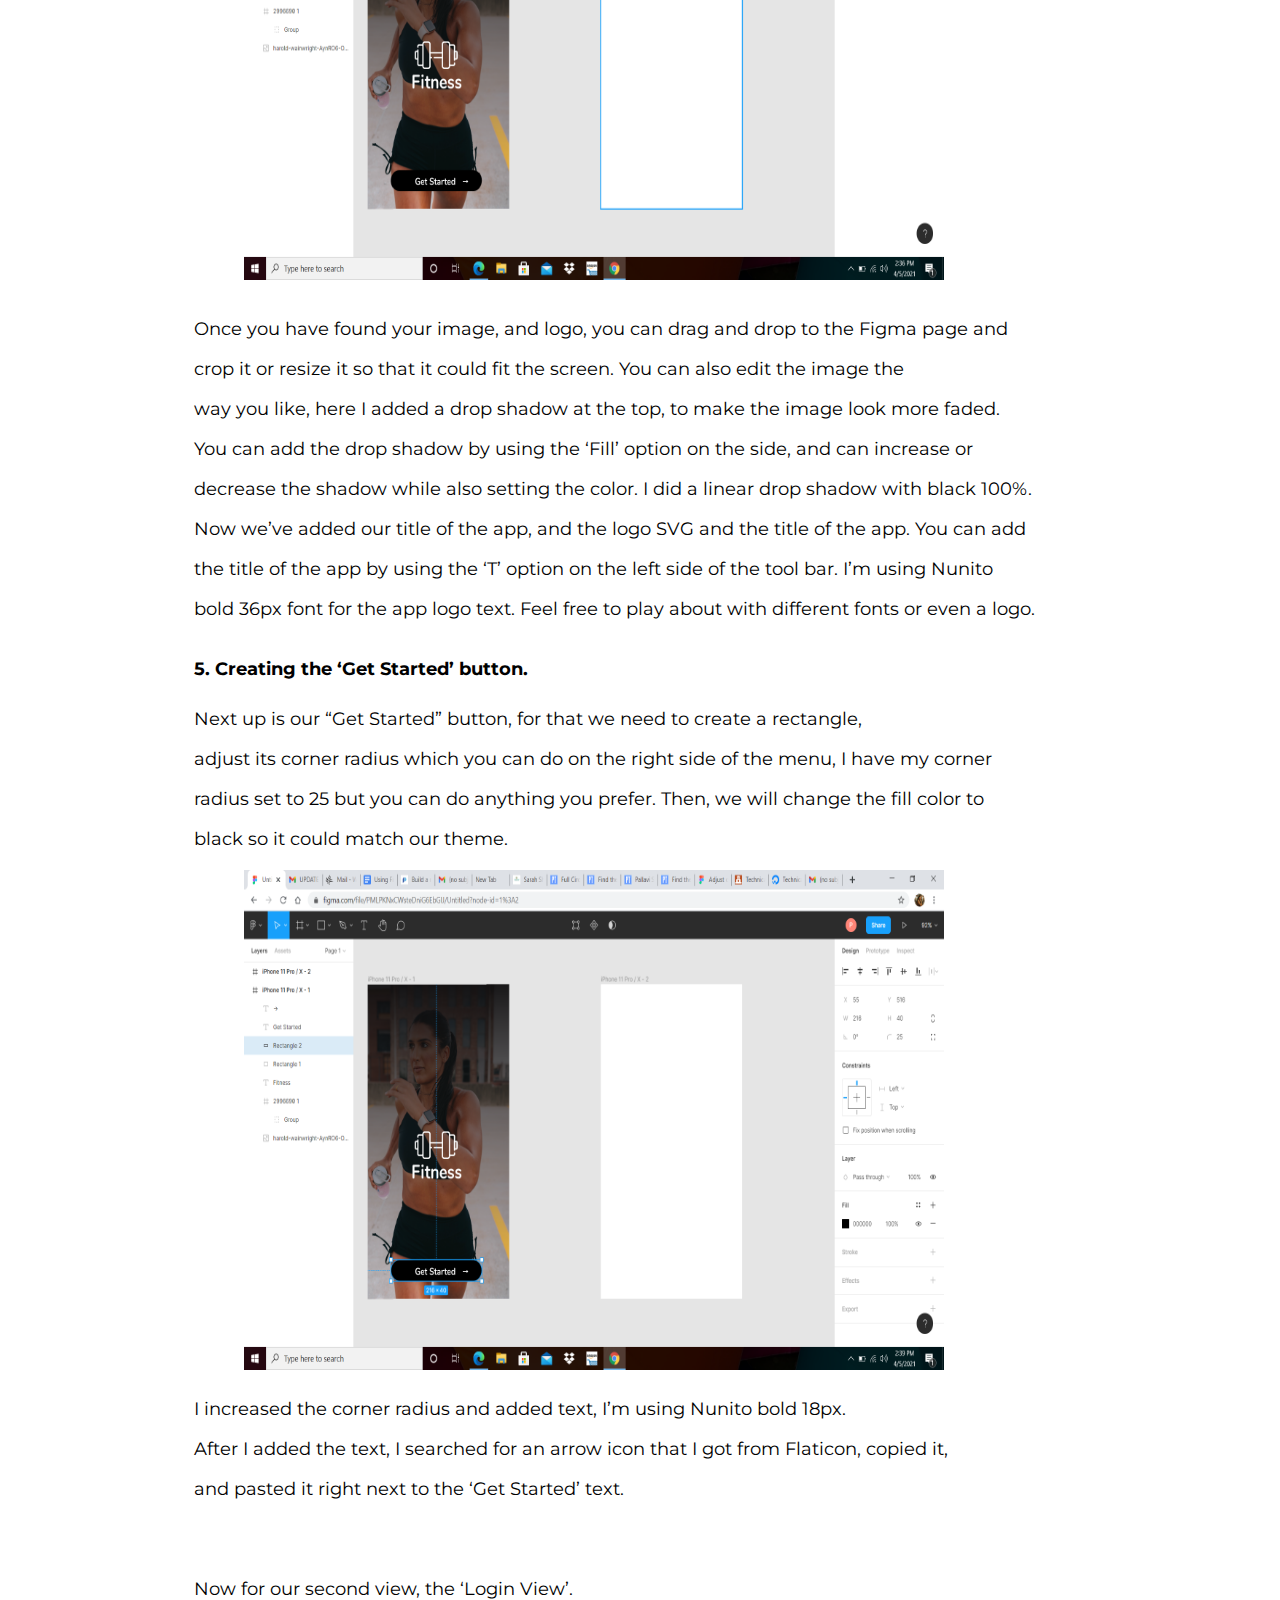
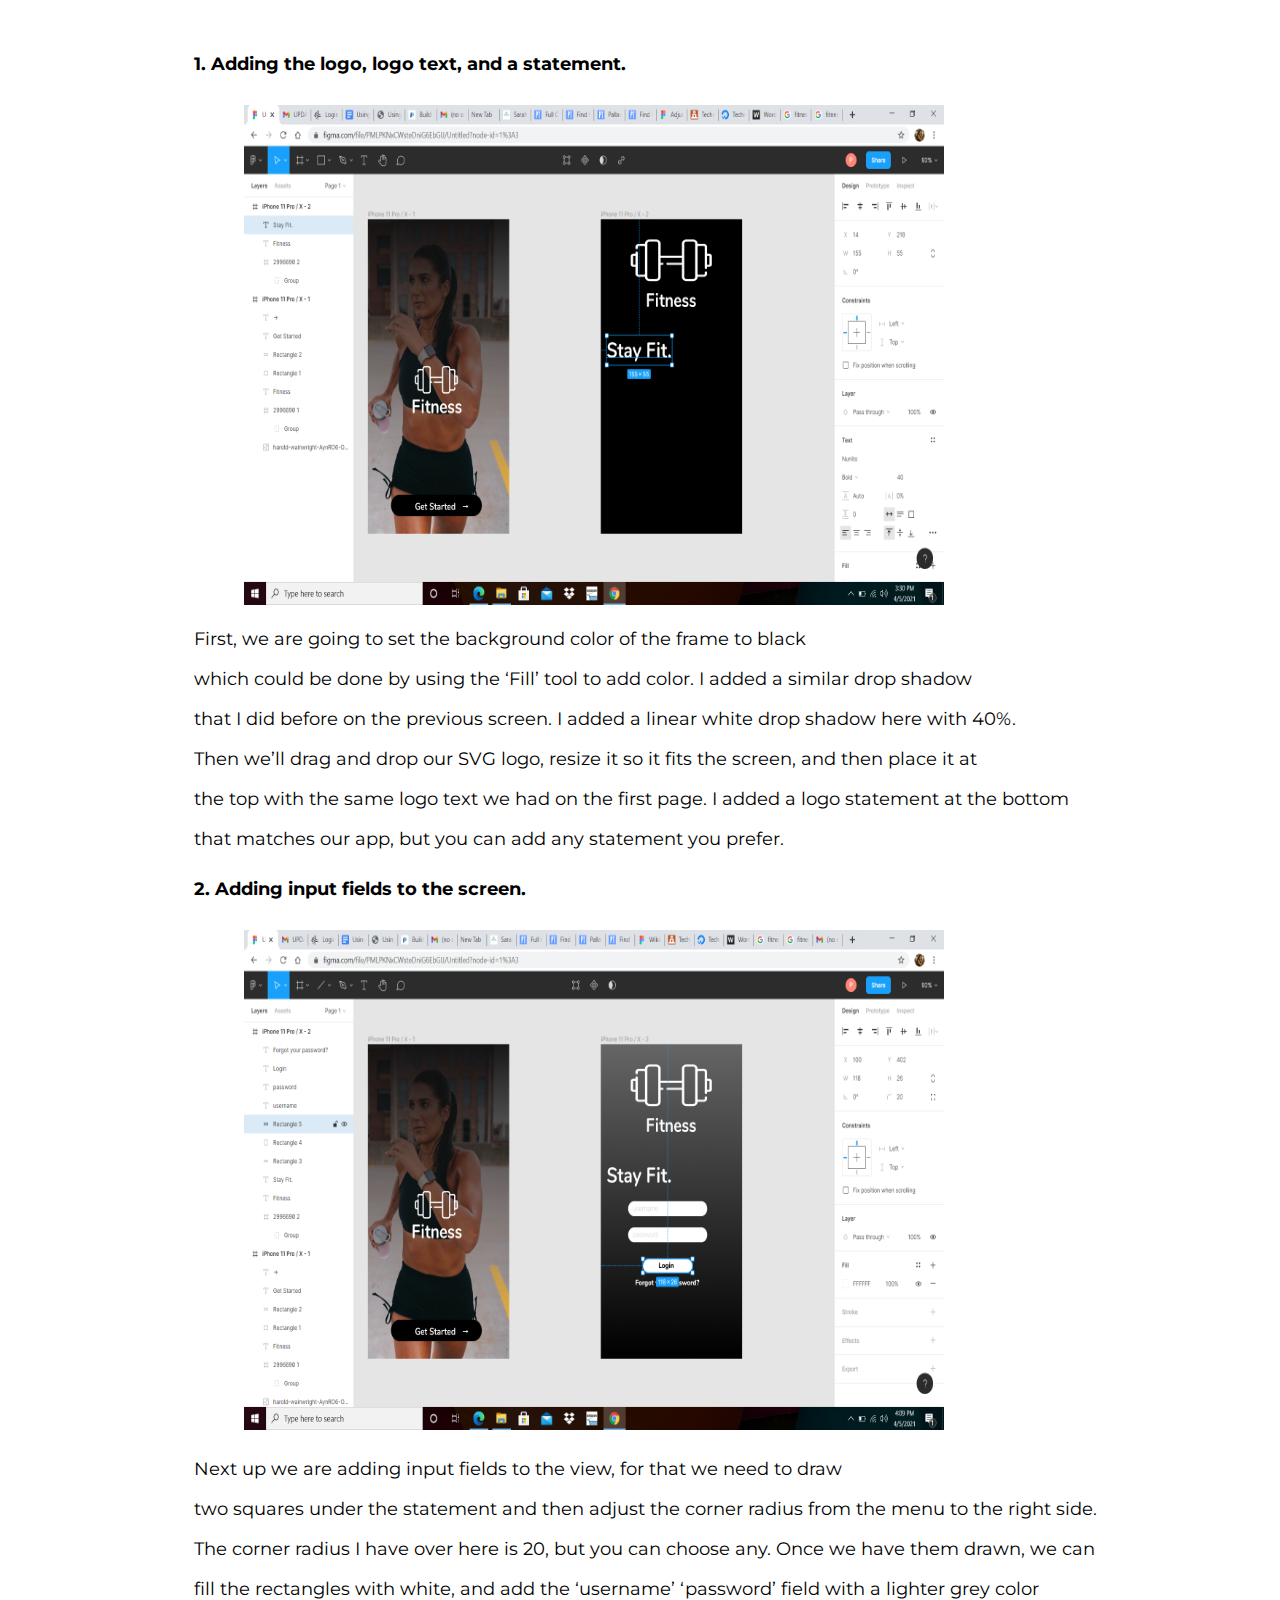
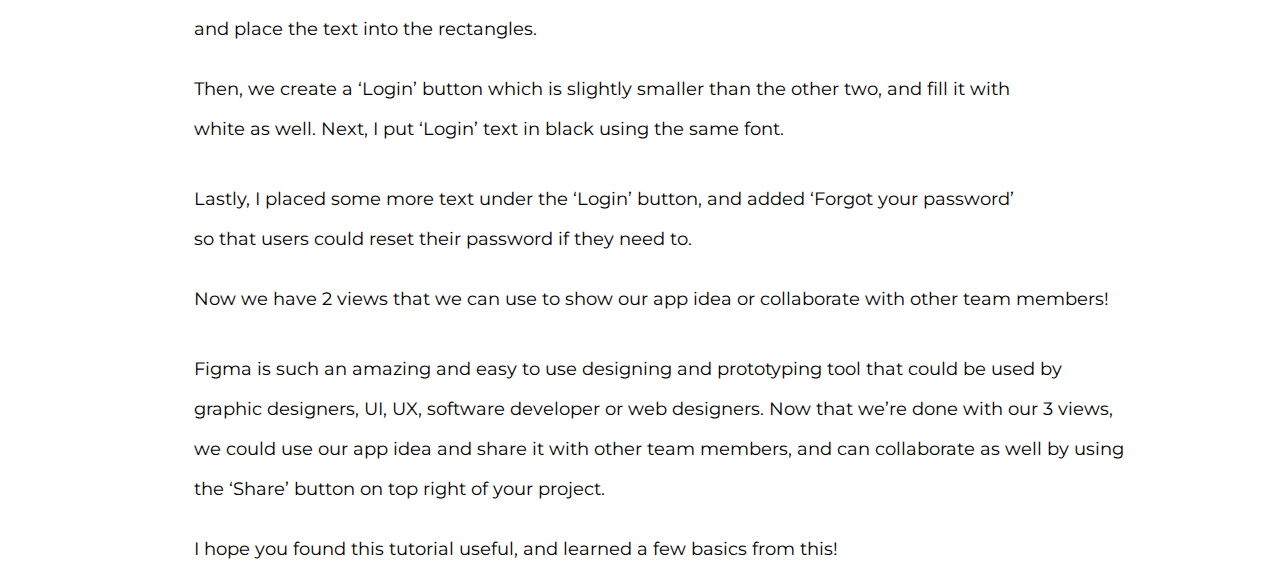
<file: html/article3.html>
<!DOCTYPE html>
<html>
<head>
  <meta charset="utf-8">
  <meta name="viewport" content="width=device-width, initial-scale=1.0">
  <title>Palvisha Shoaib</title>
  <link rel="stylesheet" type="text/css"href = "../css/article3.css">
  <link rel="preconnect" href="https://fonts.gstatic.com">
  <link href="https://fonts.googleapis.com/css2?family=Montserrat:wght@700&display=swap" rel="stylesheet">
  <link rel="stylesheet" href="https://cdnjs.cloudflare.com/ajax/libs/font-awesome/4.7.0/css/font-awesome.min.css">
</head>
<body>
    <div class="page__1">
        <header>
        <nav>
          <input id="nav-toggle" type="checkbox">
          <div class="logo">
          </div>
          <ul class="links">
              <li><a href="../index.html">Home</a></li>
              <li><a href="journal.html">Journal</a></li>
              <li><a href="about.html">About</a></li>
              <li><a href="contact.html">Contact</a></li>
              <li class="instagram">
                  <a href="https://instagram.com/palvisha6" target="_blank" rel="noreferrer">
                    <svg viewBox="0 0 512 512">
                      <g><path d="M256 109.3c47.8 0 53.4 0.2 72.3 1 17.4 0.8 26.9 3.7 33.2 6.2 8.4 3.2 14.3 7.1 20.6 13.4 6.3 6.3 10.1 12.2 13.4 20.6 2.5 6.3 5.4 15.8 6.2 33.2 0.9 18.9 1 24.5 1 72.3s-0.2 53.4-1 72.3c-0.8 17.4-3.7 26.9-6.2 33.2 -3.2 8.4-7.1 14.3-13.4 20.6 -6.3 6.3-12.2 10.1-20.6 13.4 -6.3 2.5-15.8 5.4-33.2 6.2 -18.9 0.9-24.5 1-72.3 1s-53.4-0.2-72.3-1c-17.4-0.8-26.9-3.7-33.2-6.2 -8.4-3.2-14.3-7.1-20.6-13.4 -6.3-6.3-10.1-12.2-13.4-20.6 -2.5-6.3-5.4-15.8-6.2-33.2 -0.9-18.9-1-24.5-1-72.3s0.2-53.4 1-72.3c0.8-17.4 3.7-26.9 6.2-33.2 3.2-8.4 7.1-14.3 13.4-20.6 6.3-6.3 12.2-10.1 20.6-13.4 6.3-2.5 15.8-5.4 33.2-6.2C202.6 109.5 208.2 109.3 256 109.3M256 77.1c-48.6 0-54.7 0.2-73.8 1.1 -19 0.9-32.1 3.9-43.4 8.3 -11.8 4.6-21.7 10.7-31.7 20.6 -9.9 9.9-16.1 19.9-20.6 31.7 -4.4 11.4-7.4 24.4-8.3 43.4 -0.9 19.1-1.1 25.2-1.1 73.8 0 48.6 0.2 54.7 1.1 73.8 0.9 19 3.9 32.1 8.3 43.4 4.6 11.8 10.7 21.7 20.6 31.7 9.9 9.9 19.9 16.1 31.7 20.6 11.4 4.4 24.4 7.4 43.4 8.3 19.1 0.9 25.2 1.1 73.8 1.1s54.7-0.2 73.8-1.1c19-0.9 32.1-3.9 43.4-8.3 11.8-4.6 21.7-10.7 31.7-20.6 9.9-9.9 16.1-19.9 20.6-31.7 4.4-11.4 7.4-24.4 8.3-43.4 0.9-19.1 1.1-25.2 1.1-73.8s-0.2-54.7-1.1-73.8c-0.9-19-3.9-32.1-8.3-43.4 -4.6-11.8-10.7-21.7-20.6-31.7 -9.9-9.9-19.9-16.1-31.7-20.6 -11.4-4.4-24.4-7.4-43.4-8.3C310.7 77.3 304.6 77.1 256 77.1L256 77.1z"></path><path d="M256 164.1c-50.7 0-91.9 41.1-91.9 91.9s41.1 91.9 91.9 91.9 91.9-41.1 91.9-91.9S306.7 164.1 256 164.1zM256 315.6c-32.9 0-59.6-26.7-59.6-59.6s26.7-59.6 59.6-59.6 59.6 26.7 59.6 59.6S288.9 315.6 256 315.6z"></path><circle cx="351.5" cy="160.5" r="21.5"></circle></g>
                    </svg>
                  </a>
                </li></li>
          </ul>
          <label for="nav-toggle" class="icon-burger">
              <div class="line"></div>
              <div class="line"></div>
              <div class="line"></div>
          </label>
      </nav>
    </header>
    </div>
    <div class="title">
        <p>Using Figma To Produce a  <br>Prototype For Your Fitness App</p>
      </div>
        <img width="700" height="500" src="../Assets/fitness1.webp" class="attachment-post-thumbnail size-post-thumbnail wp-post-image" alt="illustration.tools">    
     </div>
     <div class="written__by">
          <small>Written By <em>Palvisha Shoaib</em></small>
        </p>
      </div>
    <main>
      <article class="container">
        <link rel="preconnect" href="https://fonts.gstatic.com">
        <link href="https://fonts.googleapis.com/css2?family=Montserrat:wght@400&display=swap" rel="stylesheet">
        <h2><strong>Introduction:</strong></h2>
        <p>
           
        Figma is one of the most prominent web-based graphic editing, prototyping and user interface design <br>
        applications. Figma is different as compared to the other design softwares, as it is very easily accessible,<br>
         and has a collaboration feature which lets you collaborate with other team members.<br>
          Figma can be used to do all kinds of design work, from graphic design to making high-fidelity screens<br>
           and designing websites, mobile app interfaces, and for making prototypes for your app or website.
        </p>
        <p>In this tutorial we are going to use Figma Design tool to create 2 views for our fitness app!<br>
             A get started view and a login view. This tutorial is for Figma designers who are beginners<br>
              who want to learn some basics.
              </p>
        <p>The idea of our fitness app is very simple. The ‘Get Started’ page would have a background image,<br>
             with a logo and a text including a ‘Get Started’ button. The login view is so that  users should <br>
             be able to login easily and fast.
        </p>

          <h2><strong>Prerequisites:</strong>
        </h2>
        <p>To complete this tutorial, you will need:
        </p>
        <ul>
            <li> Access to a computer.</li>
            <li>Need an account on Figma 
            which you can easily make by going to the<br>
             Figma website, clicking “Sign up”, and then entering your details. </li>
        </ul>
         <p>So let's dive in and create our first project!</p>
         
             <p><strong>1. Creating a new file.</strong></p>
             <p>To start with this tutorial, you need to create an empty file. Once we have created our <strong>‘New File’</strong>,
                <br> we can go ahead and get started by developing the frames for our fitness app. 
            </p>
            <img class="screenshot__1" width="700" height="500"src=../Assets/screenshot1.png>
            <p class="title__1"><strong>2. Developing design frames. </strong></p>
            <p class="step__2">In the top left of the tool bar, we see that there is a ‘Frame’ tool.<br>
                 Once we select this, we see that there are a lot of options from which we <br>
                 could use any design frame we like. I’m going to use iPhone 11 pro, but you can create<br>
                  the prototype of this app with any design frame you prefer.</p>
        <img class="screenshot__2" width="700" height="500"src=../Assets/screenshot__2.png>
        <p class="title__2"><strong>3. Copying frames. </strong></p>
        <p class="step__3">Once we have our frames selected we copy that frame one more time, so we have <br>
            them all side by side. 
        </p>
        <img class="screenshot__3" width="700" height="500"src=../Assets/screenshot__3.png>
        <p class="title__3"><strong>4. Setting the background image, logo and logo text. </strong></p>
        <p class="step__4">First we are going to select a background image to our ‘Get started’ view, <br>
            and the image that I’m going to be using is from Unsplash, and I’m also going to add a logo<br>
             image here which is an SVG that I picked from Flaticon.</p> 
             <img class="screenshot__4" width="700" height="500"src=../Assets/screenshot4.png>
             <p class="morestep">Once you have found your image, and logo, you can drag and drop to the Figma page and<br>
                 crop it or resize it so that it could fit the screen. You can also edit the image the<br>
                  way you like, here I added a drop shadow at the top, to make the image look more faded.<br>
                   You can add the drop shadow by using the ‘Fill’ option on the side, and can increase or<br>
                    decrease the shadow while also setting the color. I did a linear drop shadow with black 100%.<br>
                      Now we’ve added our title of the app, and the logo SVG and the title of the app. You can add<br>
                       the title of the app by using the ‘T’ option on the left side of the tool bar. I’m using Nunito<br>
                        bold 36px font for the app logo text. Feel free to play about with different fonts or even a logo.
            </p>
            <p class="title__4"><strong>5. Creating the ‘Get Started’ button. </strong></p>
            <p class="step__5">Next up is our “Get Started” button, for that we need to create a rectangle,<br>
                 adjust its corner radius which you can do on the right side of the menu, I have my corner<br>
                  radius set to 25 but you can do anything you prefer. Then, we will change the fill color to<br>
                   black so it could match our theme. 
            </p> 
            <img class="screenshot__5" width="700" height="500"src=../Assets/screenshot5.png>
            <p class="step__6">I increased the corner radius and added text, I’m using Nunito bold 18px. <br>
                After I added the text, I searched for an arrow icon that I got from Flaticon, copied it, <br>
                and pasted it right next to the ‘Get Started’ text.</p>
            <p class="login">Now for our second view, the ‘Login View’.</p>
            <p class="title__5"><strong>1. Adding the logo, logo text, and a statement.</strong></p>
            <img class="screenshot__6" width="700" height="500"src=../Assets/screenshot6.png>
            <p class="step__7">First, we are going to set the background color of the frame to black<br>
                 which could be done by using the ‘Fill’ tool to add color. I added a similar drop shadow<br>
                  that I did before on the previous screen. I added a linear white drop shadow here with 40%. <br>
                  Then we’ll drag and drop our SVG logo, resize it so it fits the screen, and then place it at <br>
                  the top with the same logo text we had on the first page. I added a logo statement at the bottom <br>
                   that matches our app, but you can add any statement you prefer. </p>
                   <p class="title__6"><strong>2. Adding input fields to the screen. </strong></p>
                   <img class="screenshot__7" width="700" height="500"src=../Assets/screenshot7.png>
                   <p class="step__8">Next up we are adding input fields to the view, for that we need to draw<br>
                     two squares under the statement and then adjust the corner radius from the menu to the right side.<br>
                      The corner radius I have over here is 20, but you can choose any. Once we have them drawn, we can <br>
                      fill the rectangles with white, and add the ‘username’ ‘password’ field with a lighter grey color <br>
                      and place the text into the rectangles.  </p>
                      <p class="step__9">
                        Then, we create a ‘Login’ button which is slightly smaller than the other two, and fill it with <br>
                        white as well. Next, I put ‘Login’ text in black using the same font.
                   </p> 
                   <p class="step__10">
                    Lastly, I placed some more text under the ‘Login’ button, and added ‘Forgot your password’<br>
                     so that users could reset their password if they need to.
                    </p> 
                    <p class="step__11">
                        Now we have 2 views that we can use to show our app idea or collaborate with other team members!
                        </p> 
                        <p class="step__12">
                            Figma is such an amazing and easy to use designing and prototyping tool that could be used by <br>
                            graphic designers, UI, UX, software developer or web designers. Now that we’re done with our 3 views,<br>
                             we could use our app idea and share it with other team members, and can collaborate as well by using <br>
                             the ‘Share’ button on top right of your project. 

                            </p> 
                            <p class="step__13">
                                I hope you found this tutorial useful, and learned a few basics from this!
                            </p>
                      
                      
                    


            





         
          
        </article>
      </main>
      

</body>
</file>
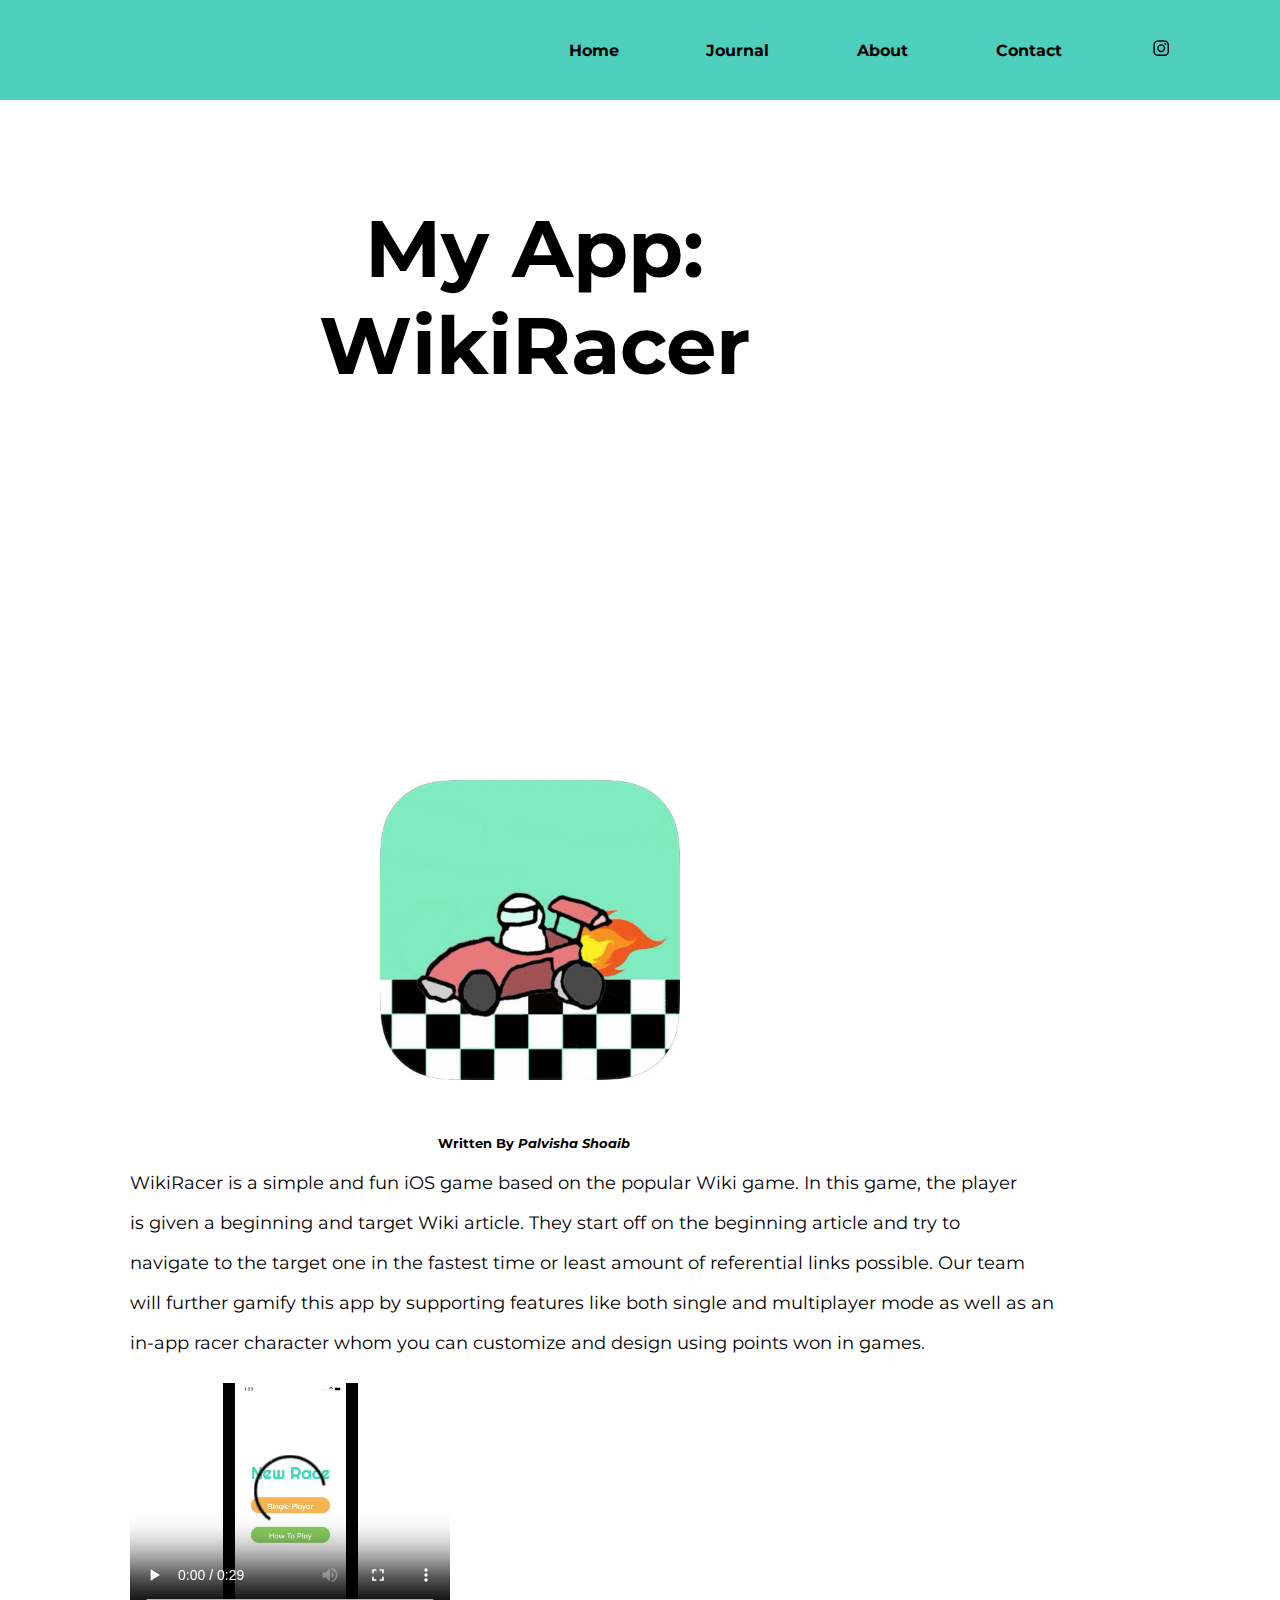
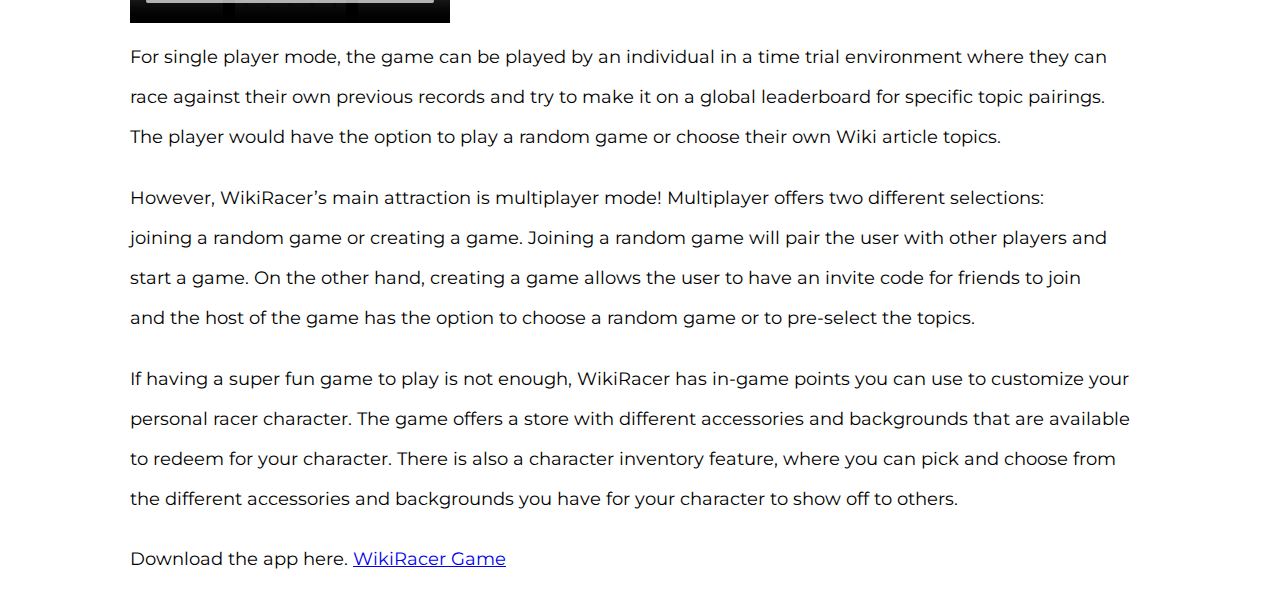
<file: html/article4.html>
<!DOCTYPE html>
<html>
<head>
  <meta charset="utf-8">
  <meta name="viewport" content="width=device-width, initial-scale=1.0">
  <title>Palvisha Shoaib</title>
  <link rel="stylesheet" type="text/css"href = "../css/article4.css">
  <link rel="preconnect" href="https://fonts.gstatic.com">
  <link href="https://fonts.googleapis.com/css2?family=Montserrat:wght@700&display=swap" rel="stylesheet">
  <link rel="stylesheet" href="https://cdnjs.cloudflare.com/ajax/libs/font-awesome/4.7.0/css/font-awesome.min.css">
</head>
<body>
    <div class="page__1">
        <!--Nav Bar-->
        <header>
        <nav>
          <input id="nav-toggle" type="checkbox">
          <ul class="links">
              <li><a href="../index.html">Home</a></li>
              <li><a href="journal.html">Journal</a></li>
              <li><a href="about.html">About</a></li>
              <li><a href="contact.html">Contact</a></li>
              <li class="instagram">
                  <a href="https://instagram.com/palvisha6" target="_blank" rel="noreferrer">
                    <svg viewBox="0 0 512 512">
                      <g><path d="M256 109.3c47.8 0 53.4 0.2 72.3 1 17.4 0.8 26.9 3.7 33.2 6.2 8.4 3.2 14.3 7.1 20.6 13.4 6.3 6.3 10.1 12.2 13.4 20.6 2.5 6.3 5.4 15.8 6.2 33.2 0.9 18.9 1 24.5 1 72.3s-0.2 53.4-1 72.3c-0.8 17.4-3.7 26.9-6.2 33.2 -3.2 8.4-7.1 14.3-13.4 20.6 -6.3 6.3-12.2 10.1-20.6 13.4 -6.3 2.5-15.8 5.4-33.2 6.2 -18.9 0.9-24.5 1-72.3 1s-53.4-0.2-72.3-1c-17.4-0.8-26.9-3.7-33.2-6.2 -8.4-3.2-14.3-7.1-20.6-13.4 -6.3-6.3-10.1-12.2-13.4-20.6 -2.5-6.3-5.4-15.8-6.2-33.2 -0.9-18.9-1-24.5-1-72.3s0.2-53.4 1-72.3c0.8-17.4 3.7-26.9 6.2-33.2 3.2-8.4 7.1-14.3 13.4-20.6 6.3-6.3 12.2-10.1 20.6-13.4 6.3-2.5 15.8-5.4 33.2-6.2C202.6 109.5 208.2 109.3 256 109.3M256 77.1c-48.6 0-54.7 0.2-73.8 1.1 -19 0.9-32.1 3.9-43.4 8.3 -11.8 4.6-21.7 10.7-31.7 20.6 -9.9 9.9-16.1 19.9-20.6 31.7 -4.4 11.4-7.4 24.4-8.3 43.4 -0.9 19.1-1.1 25.2-1.1 73.8 0 48.6 0.2 54.7 1.1 73.8 0.9 19 3.9 32.1 8.3 43.4 4.6 11.8 10.7 21.7 20.6 31.7 9.9 9.9 19.9 16.1 31.7 20.6 11.4 4.4 24.4 7.4 43.4 8.3 19.1 0.9 25.2 1.1 73.8 1.1s54.7-0.2 73.8-1.1c19-0.9 32.1-3.9 43.4-8.3 11.8-4.6 21.7-10.7 31.7-20.6 9.9-9.9 16.1-19.9 20.6-31.7 4.4-11.4 7.4-24.4 8.3-43.4 0.9-19.1 1.1-25.2 1.1-73.8s-0.2-54.7-1.1-73.8c-0.9-19-3.9-32.1-8.3-43.4 -4.6-11.8-10.7-21.7-20.6-31.7 -9.9-9.9-19.9-16.1-31.7-20.6 -11.4-4.4-24.4-7.4-43.4-8.3C310.7 77.3 304.6 77.1 256 77.1L256 77.1z"></path><path d="M256 164.1c-50.7 0-91.9 41.1-91.9 91.9s41.1 91.9 91.9 91.9 91.9-41.1 91.9-91.9S306.7 164.1 256 164.1zM256 315.6c-32.9 0-59.6-26.7-59.6-59.6s26.7-59.6 59.6-59.6 59.6 26.7 59.6 59.6S288.9 315.6 256 315.6z"></path><circle cx="351.5" cy="160.5" r="21.5"></circle></g>
                    </svg>
                  </a>
                </li></li>
          </ul>
          <label for="nav-toggle" class="icon-burger">
              <div class="line"></div>
              <div class="line"></div>
              <div class="line"></div>
          </label>
      </nav>
    </header>
    </div>
    <div class="title">
        <p>My App:<br>WikiRacer</p>
      </div>
        <img width="200" height="300" src="../Assets/unnamed (39).jpg" class="wiki" alt="illustration.tools">    
     </div>
     <div class="written__by">
          <small>Written By <em>Palvisha Shoaib</em></small>
        </p>
      </div>
    <main>
      <article class="container">
        <link rel="preconnect" href="https://fonts.gstatic.com">
        <link href="https://fonts.googleapis.com/css2?family=Montserrat:wght@400&display=swap" rel="stylesheet">
        <p>WikiRacer is a simple and fun iOS game based on the popular Wiki game. In this game, the player<br>
             is given a beginning and target Wiki article. They start off on the beginning article and try to <br>
             navigate to the target one in the fastest time or least amount of referential links possible. Our team<br>
              will further gamify this app by supporting features like both single and multiplayer mode as well as an<br>
               in-app racer character whom you can customize and design using points won in games.
</p>
<video width="320" height="240" controls>
    <source src="../Assets/AppPreview.mov" type="video/mp4"></video>
        <p>For single player mode, the game can be played by an individual in a time trial environment where they can<br>
             race against their own previous records and try to make it on a global leaderboard for specific topic pairings.<br>
              The player would have the option to play a random game or choose their own Wiki article topics.
        </p>
        <p>However, WikiRacer’s main attraction is multiplayer mode! Multiplayer offers two different selections: <br>
            joining a random game or creating a game. Joining a random game will pair the user with other players and <br>
            start a game. On the other hand, creating a game allows the user to have an invite code for friends to join<br>
             and the host of the game has the option to choose a random game or to pre-select the topics. 
        </p>
        <p>If having a super fun game to play is not enough, WikiRacer has in-game points you can use to customize your <br>
            personal racer character. The game offers a store with different accessories and backgrounds that are available<br>
             to redeem for your character. There is also a character inventory feature, where you can pick and choose from <br>
             the different accessories and backgrounds you have for your character to show off to others. 

        </p>
        <p>Download the app here.  <a href="
          https://apps.apple.com/us/app/wikiracer-game/id1562496719" target="_blank">WikiRacer Game</a></p>
          
        </article>
      </main>
      

</body>
</file>
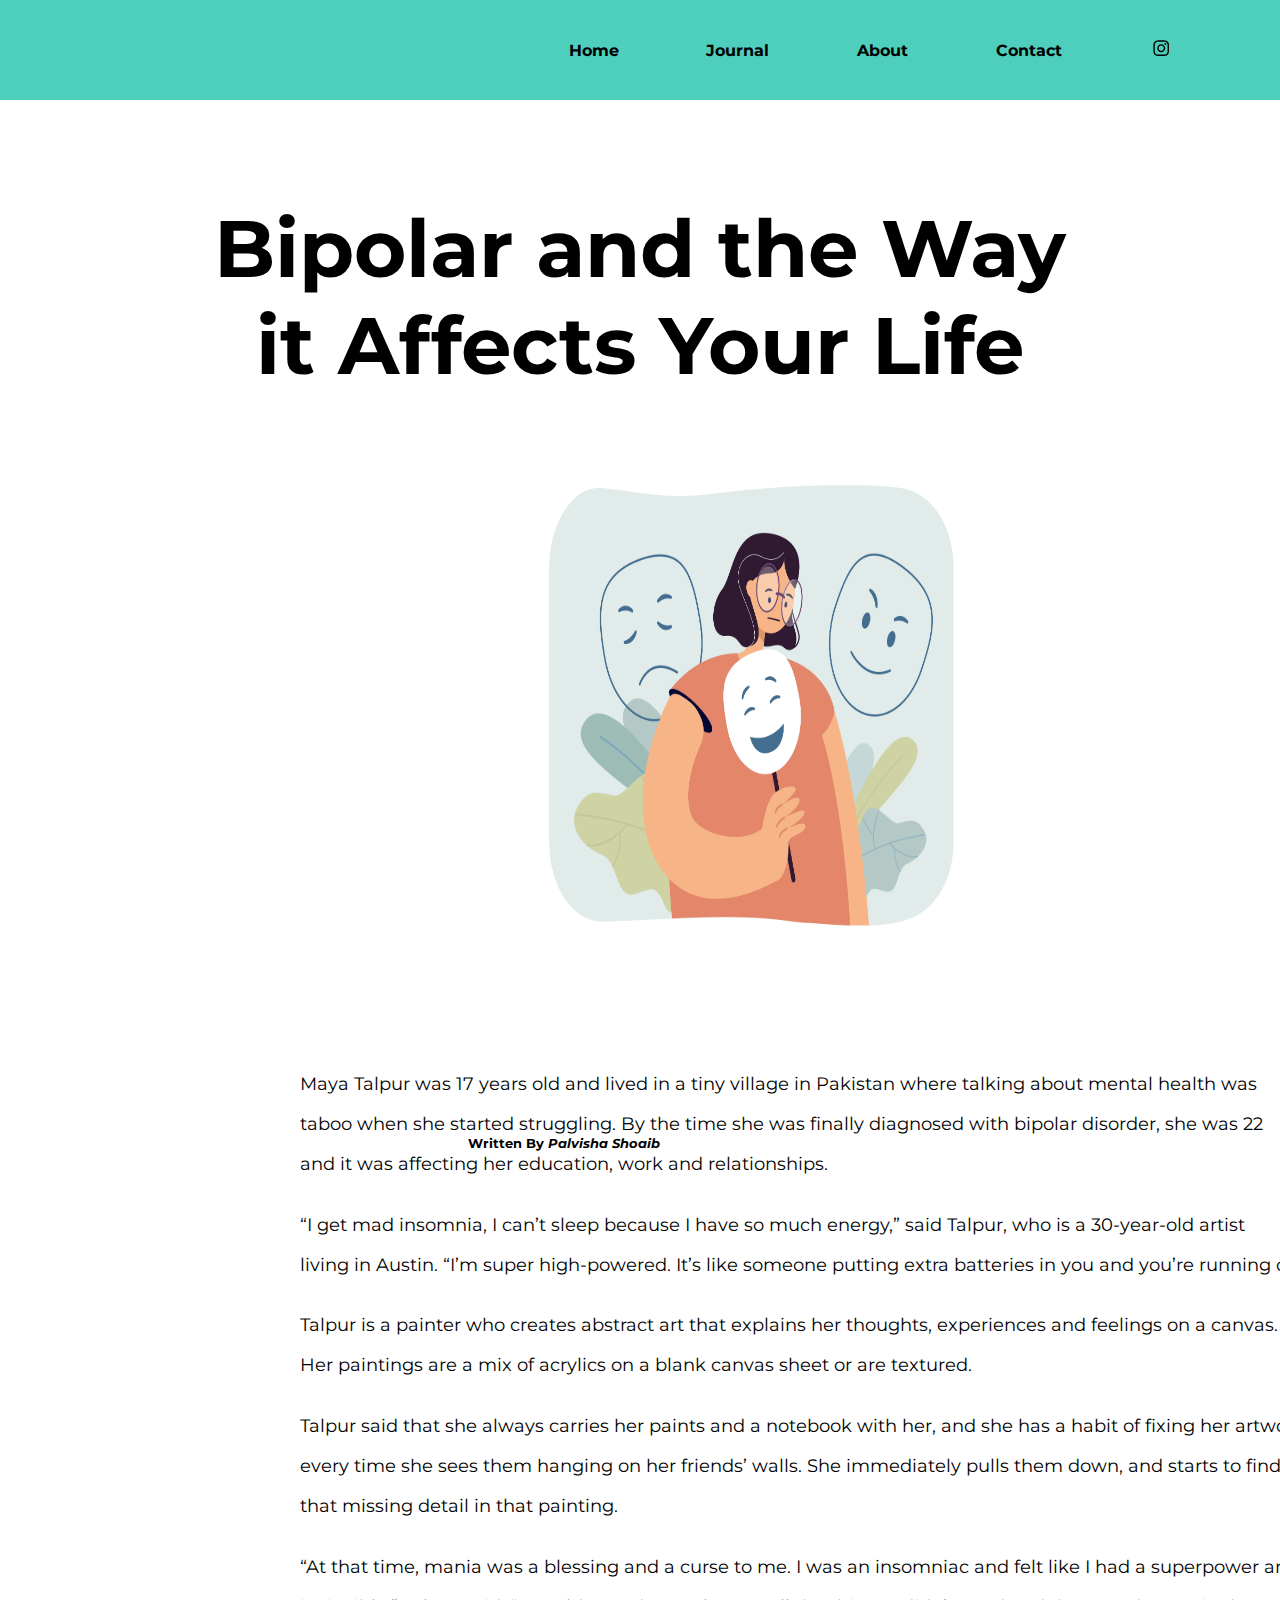
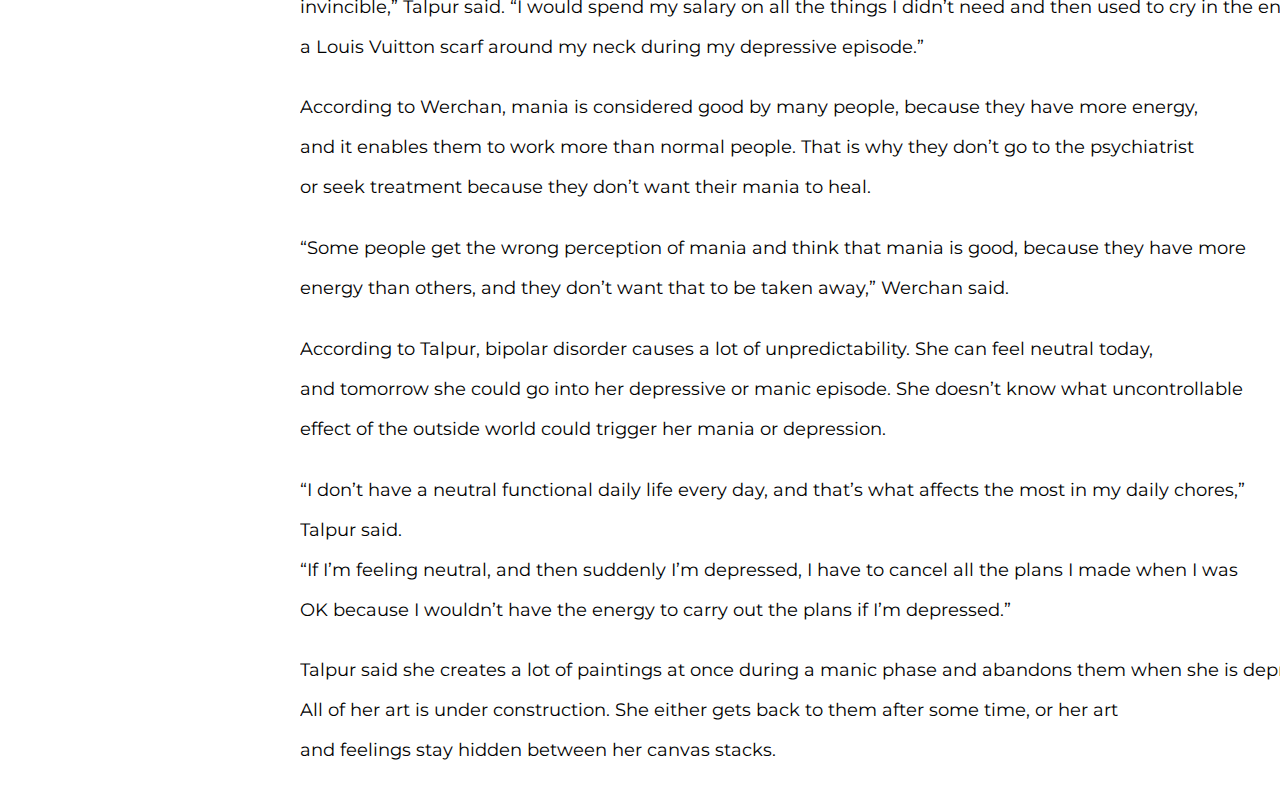
<file: html/article5.html>
<!DOCTYPE html>
<html>
<head>
  <meta charset="utf-8">
  <meta name="viewport" content="width=device-width, initial-scale=1.0">
  <title>Palvisha Shoaib</title>
  <link rel="stylesheet" type="text/css"href = "../css/article5.css">
  <link rel="preconnect" href="https://fonts.gstatic.com">
  <link href="https://fonts.googleapis.com/css2?family=Montserrat:wght@700&display=swap" rel="stylesheet">
  <link rel="stylesheet" href="https://cdnjs.cloudflare.com/ajax/libs/font-awesome/4.7.0/css/font-awesome.min.css">
</head>
<body>
    <div class="page__1">
        <!--Nav Bar-->
        <header>
        <nav>
          <input id="nav-toggle" type="checkbox">
          <ul class="links">
              <li><a href="../index.html">Home</a></li>
              <li><a href="journal.html">Journal</a></li>
              <li><a href="about.html">About</a></li>
              <li><a href="contact.html">Contact</a></li>
              <li class="instagram">
                  <a  href="https://instagram.com/palvisha6" target="_blank" rel="noreferrer">
                    <svg viewBox="0 0 512 512">
                      <g><path d="M256 109.3c47.8 0 53.4 0.2 72.3 1 17.4 0.8 26.9 3.7 33.2 6.2 8.4 3.2 14.3 7.1 20.6 13.4 6.3 6.3 10.1 12.2 13.4 20.6 2.5 6.3 5.4 15.8 6.2 33.2 0.9 18.9 1 24.5 1 72.3s-0.2 53.4-1 72.3c-0.8 17.4-3.7 26.9-6.2 33.2 -3.2 8.4-7.1 14.3-13.4 20.6 -6.3 6.3-12.2 10.1-20.6 13.4 -6.3 2.5-15.8 5.4-33.2 6.2 -18.9 0.9-24.5 1-72.3 1s-53.4-0.2-72.3-1c-17.4-0.8-26.9-3.7-33.2-6.2 -8.4-3.2-14.3-7.1-20.6-13.4 -6.3-6.3-10.1-12.2-13.4-20.6 -2.5-6.3-5.4-15.8-6.2-33.2 -0.9-18.9-1-24.5-1-72.3s0.2-53.4 1-72.3c0.8-17.4 3.7-26.9 6.2-33.2 3.2-8.4 7.1-14.3 13.4-20.6 6.3-6.3 12.2-10.1 20.6-13.4 6.3-2.5 15.8-5.4 33.2-6.2C202.6 109.5 208.2 109.3 256 109.3M256 77.1c-48.6 0-54.7 0.2-73.8 1.1 -19 0.9-32.1 3.9-43.4 8.3 -11.8 4.6-21.7 10.7-31.7 20.6 -9.9 9.9-16.1 19.9-20.6 31.7 -4.4 11.4-7.4 24.4-8.3 43.4 -0.9 19.1-1.1 25.2-1.1 73.8 0 48.6 0.2 54.7 1.1 73.8 0.9 19 3.9 32.1 8.3 43.4 4.6 11.8 10.7 21.7 20.6 31.7 9.9 9.9 19.9 16.1 31.7 20.6 11.4 4.4 24.4 7.4 43.4 8.3 19.1 0.9 25.2 1.1 73.8 1.1s54.7-0.2 73.8-1.1c19-0.9 32.1-3.9 43.4-8.3 11.8-4.6 21.7-10.7 31.7-20.6 9.9-9.9 16.1-19.9 20.6-31.7 4.4-11.4 7.4-24.4 8.3-43.4 0.9-19.1 1.1-25.2 1.1-73.8s-0.2-54.7-1.1-73.8c-0.9-19-3.9-32.1-8.3-43.4 -4.6-11.8-10.7-21.7-20.6-31.7 -9.9-9.9-19.9-16.1-31.7-20.6 -11.4-4.4-24.4-7.4-43.4-8.3C310.7 77.3 304.6 77.1 256 77.1L256 77.1z"></path><path d="M256 164.1c-50.7 0-91.9 41.1-91.9 91.9s41.1 91.9 91.9 91.9 91.9-41.1 91.9-91.9S306.7 164.1 256 164.1zM256 315.6c-32.9 0-59.6-26.7-59.6-59.6s26.7-59.6 59.6-59.6 59.6 26.7 59.6 59.6S288.9 315.6 256 315.6z"></path><circle cx="351.5" cy="160.5" r="21.5"></circle></g>
                    </svg>
                  </a>
                </li></li>
          </ul>
          <label for="nav-toggle" class="icon-burger">
              <div class="line"></div>
              <div class="line"></div>
              <div class="line"></div>
          </label>
      </nav>
    </header>
    </div>
    <div class="title">
        <p>Bipolar and the Way<br>it Affects Your Life</p>
      </div>
        <img width="500" height="500" src="../Assets/bipolar1.webp" class="wiki" alt="illustration.tools">    
     </div>
     <div class="written__by">
          <small>Written By <em>Palvisha Shoaib</em></small>
        </p>
      </div>
      <main>
        <article class="container">
          <link rel="preconnect" href="https://fonts.gstatic.com">
          <link href="https://fonts.googleapis.com/css2?family=Montserrat:wght@400&display=swap" rel="stylesheet">
<p>
    Maya Talpur was 17 years old and lived in a tiny village in Pakistan where talking about mental health was <br>
    taboo when she started struggling. By the time she was finally diagnosed with bipolar disorder, she was 22 <br>
    and it was affecting her education, work and relationships.</p>
    <p>“I get mad insomnia, I can’t sleep because I have so much energy,” said Talpur, who is a 30-year-old artist <br>
    living in Austin. “I’m super high-powered. It’s like someone putting extra batteries in you and you’re running on full power.”
   </p>
   <p>Talpur is a painter who creates abstract art that explains her thoughts, experiences and feelings on a canvas. <br>
    Her paintings are a mix of acrylics on a blank canvas sheet or are textured. 
 </p>
 <p>Talpur said that she always carries her paints and a notebook with her, and she has a habit of fixing her artwork <br>
    every time she sees them hanging on her friends’ walls. She immediately pulls them down, and starts to find and fix <br>
    that missing detail in that painting.</p>
   <p>“At that time, mania was a blessing and a curse to me. I was an insomniac and felt like I had a superpower and was<br>
     invincible,” Talpur said. “I would spend my salary on all the things I didn’t need and then used to cry in the end with <br>
     a Louis Vuitton scarf around my neck during my depressive episode.”</p>
     <p>According to Werchan, mania is considered good by many people, because they have more energy,<br>
         and it enables them to work more than normal people. That is why they don’t go to the psychiatrist<br>
          or seek treatment because they don’t want their mania to heal.</p>
          <p>“Some people get the wrong perception of mania and think that mania is good, because they have more <br>
            energy than others, and they don’t want that to be taken away,” Werchan said. </p>
            <p>According to Talpur, bipolar disorder causes a lot of unpredictability. She can feel neutral today,<br>
                 and tomorrow she could go into her depressive or manic episode. She doesn’t know what uncontrollable <br>
                 effect of the outside world could trigger her mania or depression.
            </p>
            <p>“I don’t have a neutral functional daily life every day, and that’s what affects the most in my daily chores,”<br>
                 Talpur said.<br>
                 “If I’m feeling neutral, and then suddenly I’m depressed, I have to cancel all the plans I made when I was<br>
                  OK because
                  I wouldn’t have the energy to carry out the plans if I’m depressed.”</p>
                  <p>
                    Talpur said she creates a lot of paintings at once during a manic phase and abandons them when she is depressed.<br>
                     All of her art is under construction. She either gets back to them after some time, or her art <br>
                     and feelings stay hidden between her canvas stacks. 
                    </p>
   </article>

   </main>
   </body>
   </html>
</file>
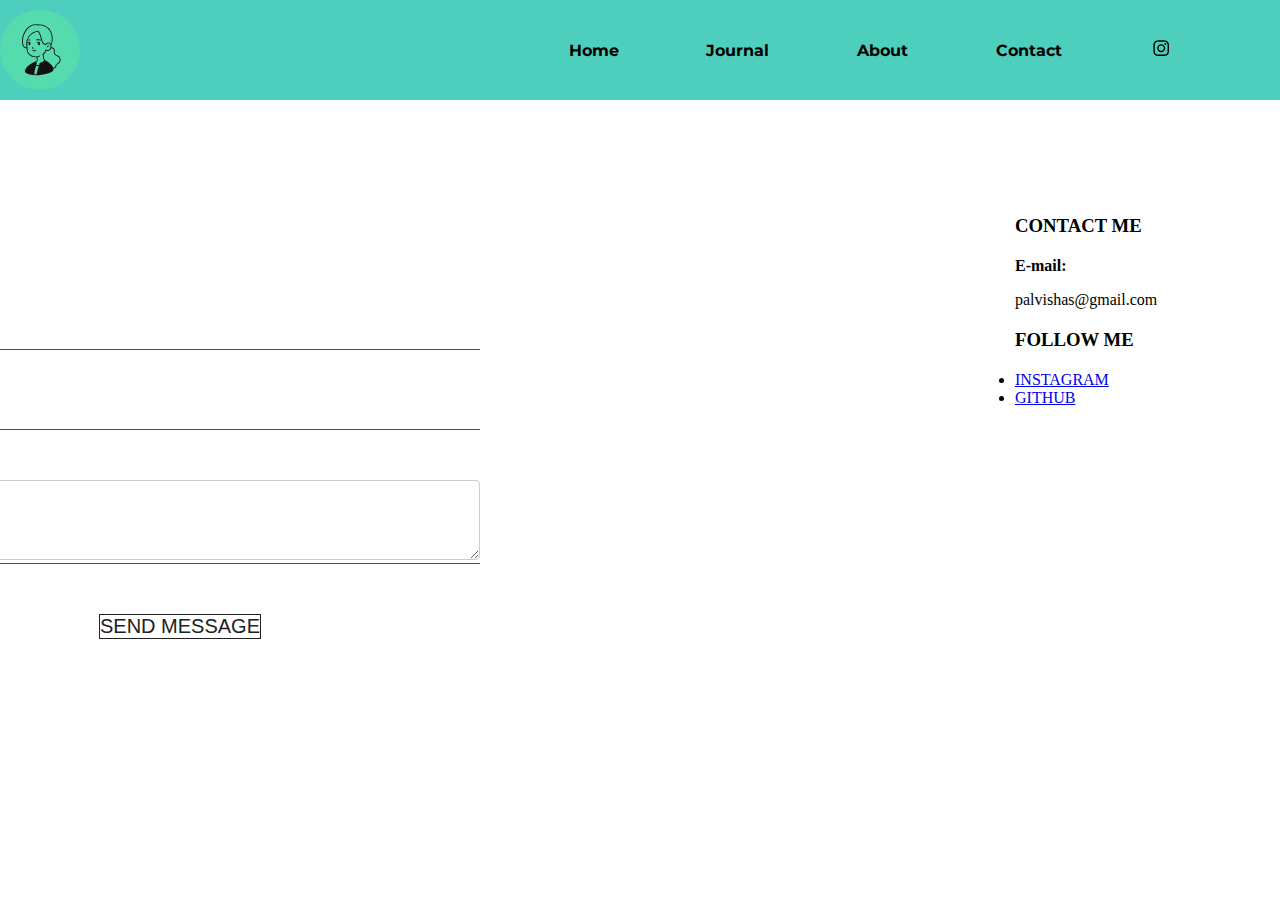
<file: html/contact.html>
<!DOCTYPE html>
<html>
<head>
  <meta charset="utf-8">
  <meta name="viewport" content="width=device-width, initial-scale=1.0">
  <title>Palvisha Shoaib</title>
  <link rel="stylesheet" type="text/css"href = "../css/contact.css">
  <link rel="preconnect" href="https://fonts.gstatic.com">
  <link href="https://fonts.googleapis.com/css2?family=Montserrat:wght@700&display=swap" rel="stylesheet">
  <link rel="stylesheet" href="https://cdnjs.cloudflare.com/ajax/libs/font-awesome/4.7.0/css/font-awesome.min.css">
</head>
<body>
    <div class="page__1">
    <!--Nav Bar-->
    <nav>
        <input id="nav-toggle" type="checkbox">
        <div class="logo">
            <img class="center"src="../Assets/girl (3).svg" alt="girl">
        </div>
        <ul class="links">
            <li><a href="../index.html">Home</a></li>
            <li><a href="journal.html">Journal</a></li>
            <li><a href="about.html">About</a></li>
            <li><a href="contact.html">Contact</a></li>
            <li class="instagram">
                <a  href="https://instagram.com/palvisha6" target="_blank" rel="noreferrer">
                  <svg viewBox="0 0 512 512">
                    <g><path d="M256 109.3c47.8 0 53.4 0.2 72.3 1 17.4 0.8 26.9 3.7 33.2 6.2 8.4 3.2 14.3 7.1 20.6 13.4 6.3 6.3 10.1 12.2 13.4 20.6 2.5 6.3 5.4 15.8 6.2 33.2 0.9 18.9 1 24.5 1 72.3s-0.2 53.4-1 72.3c-0.8 17.4-3.7 26.9-6.2 33.2 -3.2 8.4-7.1 14.3-13.4 20.6 -6.3 6.3-12.2 10.1-20.6 13.4 -6.3 2.5-15.8 5.4-33.2 6.2 -18.9 0.9-24.5 1-72.3 1s-53.4-0.2-72.3-1c-17.4-0.8-26.9-3.7-33.2-6.2 -8.4-3.2-14.3-7.1-20.6-13.4 -6.3-6.3-10.1-12.2-13.4-20.6 -2.5-6.3-5.4-15.8-6.2-33.2 -0.9-18.9-1-24.5-1-72.3s0.2-53.4 1-72.3c0.8-17.4 3.7-26.9 6.2-33.2 3.2-8.4 7.1-14.3 13.4-20.6 6.3-6.3 12.2-10.1 20.6-13.4 6.3-2.5 15.8-5.4 33.2-6.2C202.6 109.5 208.2 109.3 256 109.3M256 77.1c-48.6 0-54.7 0.2-73.8 1.1 -19 0.9-32.1 3.9-43.4 8.3 -11.8 4.6-21.7 10.7-31.7 20.6 -9.9 9.9-16.1 19.9-20.6 31.7 -4.4 11.4-7.4 24.4-8.3 43.4 -0.9 19.1-1.1 25.2-1.1 73.8 0 48.6 0.2 54.7 1.1 73.8 0.9 19 3.9 32.1 8.3 43.4 4.6 11.8 10.7 21.7 20.6 31.7 9.9 9.9 19.9 16.1 31.7 20.6 11.4 4.4 24.4 7.4 43.4 8.3 19.1 0.9 25.2 1.1 73.8 1.1s54.7-0.2 73.8-1.1c19-0.9 32.1-3.9 43.4-8.3 11.8-4.6 21.7-10.7 31.7-20.6 9.9-9.9 16.1-19.9 20.6-31.7 4.4-11.4 7.4-24.4 8.3-43.4 0.9-19.1 1.1-25.2 1.1-73.8s-0.2-54.7-1.1-73.8c-0.9-19-3.9-32.1-8.3-43.4 -4.6-11.8-10.7-21.7-20.6-31.7 -9.9-9.9-19.9-16.1-31.7-20.6 -11.4-4.4-24.4-7.4-43.4-8.3C310.7 77.3 304.6 77.1 256 77.1L256 77.1z"></path><path d="M256 164.1c-50.7 0-91.9 41.1-91.9 91.9s41.1 91.9 91.9 91.9 91.9-41.1 91.9-91.9S306.7 164.1 256 164.1zM256 315.6c-32.9 0-59.6-26.7-59.6-59.6s26.7-59.6 59.6-59.6 59.6 26.7 59.6 59.6S288.9 315.6 256 315.6z"></path><circle cx="351.5" cy="160.5" r="21.5"></circle></g>
                  </svg>
                </a>
              </li></li>
        </ul>
        <label for="nav-toggle" class="icon-burger">
            <div class="line"></div>
            <div class="line"></div>
            <div class="line"></div>
        </label>
    </nav>
    </div>
    
    <div class="secondcont">
        <div class="container "><div class="flexbox">
        <div class="firstleft view">
             
                 
              
               
                <div class="form-container" style="display: block;">
               
      
              <div class="close-form" style="display: block;"><span class="closebtn closebtn1"></span> <span class="closebtn closebtn2"></span></div>
              <form class="form-inner" method="post" id="reused_form">
                  <div class="form-left">	
                  
                      <div class="label-line checked">
                      <span class="span"></span>
                      <label class="label transition">NAME</label><input autocomplete="off"  name="Name"  id="name" class="input" required>
                      <a class="kisilistesi" href="#"><i class="icon icon-Users"></i></a>
                      </div>
                      
                      
                      <div class="label-line checked">
                      <span class="span"></span>
                      <label class="label transition">EMAİL</label><input autocomplete="off" type="email" name="Email"  id="mail" class="input" required>
                      </div>
                      <div class="label-line textarea checked">
                      <span class="span"></span>
                      <label class="label transition">MESSAGE</label><textarea  id="message" class="input" name="Message" rows="4" maxlength="6000" minlength="20" required></textarea>
                      </div>
                        <div class="g-recaptcha" id="grecacpcha" data-sitekey="6LfLmIoUAAAAAP4Yt5SJy8GwsdEB_s-Y8VhcJGn5"></div>
                  </div>
                  
                      
                  <div class="form-right transition">	
                  
                      
                      
                          <button  type="submit"  class="btn btn-custom style1 button"><span class="r r1"></span><span class="r r2"></span>SEND MESSAGE<span class="r r3"></span><span class="r r4"></span></button>
                  
                  </div>
              </form>
          </div>
      
        </div>
         <div class="secondright view">
         <h3>CONTACT ME</h3>
         <div class="mail"><b>E-mail:</b><p>palvishas@gmail.com</p></div>
          <div class="social">
      <h3>FOLLOW ME</h3>
      <ul>
      <li><a class="button" target="_blank" href="https://www.instagram.com/palvisha6/">INSTAGRAM</a></li>
      <li><a class="button" target="_blank" href="https://github.com/palvisha6">GITHUB</a></li>
      </ul>
      </div>
      
        </div></div></div>
      </div>
      
</body>
</html>
</file>
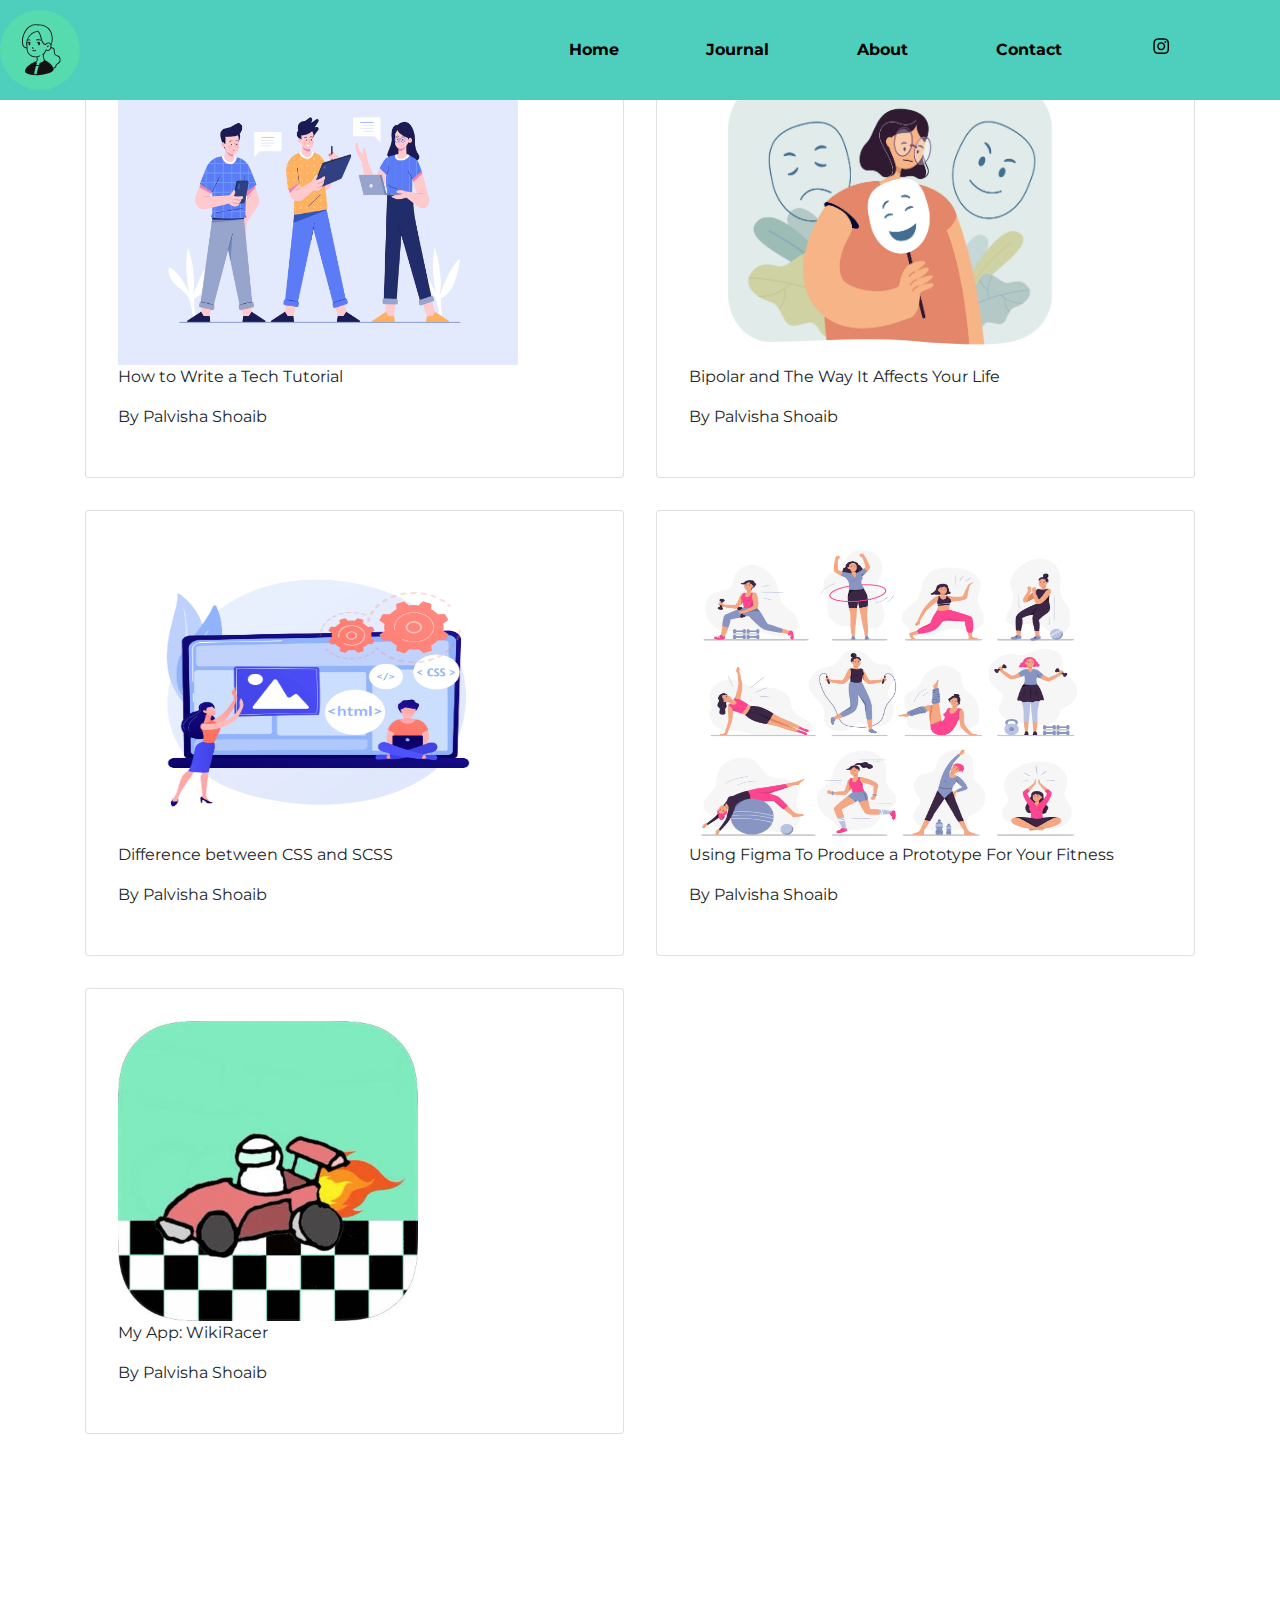
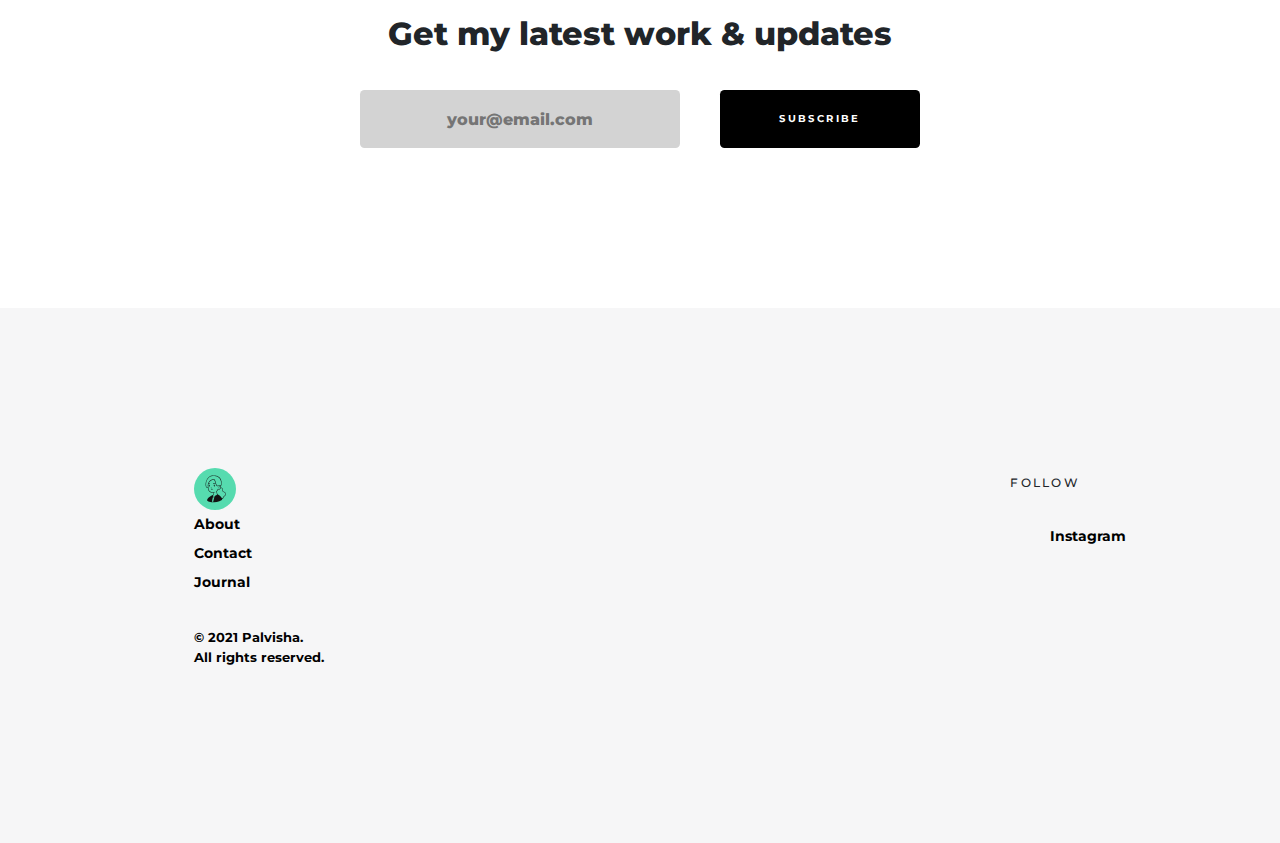
<file: html/journal.html>
<!DOCTYPE html>
<html>
  <head>
  <meta charset="utf-8">
  <meta name="viewport" content="width=device-width, initial-scale=1.0">
  <title>Palvisha Shoaib</title>
  <link rel="stylesheet" type="text/css" href="../css/journal.css">
  <link rel="preconnect" href="https://fonts.gstatic.com">
  <link href="https://fonts.googleapis.com/css2?family=Montserrat:wght@700&amp;display=swap" rel="stylesheet">
  <link rel="stylesheet" href="https://cdnjs.cloudflare.com/ajax/libs/font-awesome/4.7.0/css/font-awesome.min.css">
  <link href="https://maxcdn.bootstrapcdn.com/bootstrap/4.0.0/css/bootstrap.min.css" rel="stylesheet">
</head>
<body>
    <div class="page__1">
    <!--Nav Bar-->
        <nav>
            <input id="nav-toggle" type="checkbox">
            <div class="logo">
                <img class="center" src="../Assets/girl (3).svg">
            </div>
            <ul class="links">
                <li><a href="../index.html">Home</a></li>
                <li><a href="journal.html">Journal</a></li>
                <li><a href="about.html">About</a></li>
                <li><a href="contact.html">Contact</a></li>
                <li class="instagram">
                    <a class="fadein" href="https://instagram.com/palvisha6" target="_blank" rel="nofollow">
                      <svg viewBox="0 0 512 512">
                        <g><path d="M256 109.3c47.8 0 53.4 0.2 72.3 1 17.4 0.8 26.9 3.7 33.2 6.2 8.4 3.2 14.3 7.1 20.6 13.4 6.3 6.3 10.1 12.2 13.4 20.6 2.5 6.3 5.4 15.8 6.2 33.2 0.9 18.9 1 24.5 1 72.3s-0.2 53.4-1 72.3c-0.8 17.4-3.7 26.9-6.2 33.2 -3.2 8.4-7.1 14.3-13.4 20.6 -6.3 6.3-12.2 10.1-20.6 13.4 -6.3 2.5-15.8 5.4-33.2 6.2 -18.9 0.9-24.5 1-72.3 1s-53.4-0.2-72.3-1c-17.4-0.8-26.9-3.7-33.2-6.2 -8.4-3.2-14.3-7.1-20.6-13.4 -6.3-6.3-10.1-12.2-13.4-20.6 -2.5-6.3-5.4-15.8-6.2-33.2 -0.9-18.9-1-24.5-1-72.3s0.2-53.4 1-72.3c0.8-17.4 3.7-26.9 6.2-33.2 3.2-8.4 7.1-14.3 13.4-20.6 6.3-6.3 12.2-10.1 20.6-13.4 6.3-2.5 15.8-5.4 33.2-6.2C202.6 109.5 208.2 109.3 256 109.3M256 77.1c-48.6 0-54.7 0.2-73.8 1.1 -19 0.9-32.1 3.9-43.4 8.3 -11.8 4.6-21.7 10.7-31.7 20.6 -9.9 9.9-16.1 19.9-20.6 31.7 -4.4 11.4-7.4 24.4-8.3 43.4 -0.9 19.1-1.1 25.2-1.1 73.8 0 48.6 0.2 54.7 1.1 73.8 0.9 19 3.9 32.1 8.3 43.4 4.6 11.8 10.7 21.7 20.6 31.7 9.9 9.9 19.9 16.1 31.7 20.6 11.4 4.4 24.4 7.4 43.4 8.3 19.1 0.9 25.2 1.1 73.8 1.1s54.7-0.2 73.8-1.1c19-0.9 32.1-3.9 43.4-8.3 11.8-4.6 21.7-10.7 31.7-20.6 9.9-9.9 16.1-19.9 20.6-31.7 4.4-11.4 7.4-24.4 8.3-43.4 0.9-19.1 1.1-25.2 1.1-73.8s-0.2-54.7-1.1-73.8c-0.9-19-3.9-32.1-8.3-43.4 -4.6-11.8-10.7-21.7-20.6-31.7 -9.9-9.9-19.9-16.1-31.7-20.6 -11.4-4.4-24.4-7.4-43.4-8.3C310.7 77.3 304.6 77.1 256 77.1L256 77.1z"></path><path d="M256 164.1c-50.7 0-91.9 41.1-91.9 91.9s41.1 91.9 91.9 91.9 91.9-41.1 91.9-91.9S306.7 164.1 256 164.1zM256 315.6c-32.9 0-59.6-26.7-59.6-59.6s26.7-59.6 59.6-59.6 59.6 26.7 59.6 59.6S288.9 315.6 256 315.6z"></path><circle cx="351.5" cy="160.5" r="21.5"></circle></g>
                      </svg>
                    </a>
                  </li>
            </ul>
            <label for="nav-toggle" class="icon-burger">
                <div class="line"></div>
                <div class="line"></div>
                <div class="line"></div>
            </label>
        </nav>
    <div class="container">
      <div class="c__multicol">
      <div class="card">
        <a href="article1.html"><img class="article__1" src="../Assets/tech1.webp"></a>
        <p>How to Write a Tech Tutorial</p>
        <p>By Palvisha Shoaib</p>
    </div>
    <div class="card">
       <a href="article2.html"> <img class="article__2" src="../Assets/scss1.webp"></a>
        <p>Difference between CSS and SCSS</p>
        <p>By Palvisha Shoaib</p>
    </div>
    <div class="card">
        <a href="article4.html"><img class="article__4" src="../Assets/unnamed (39).jpg"></a>
        <p>My App: WikiRacer</p>
        <p>By Palvisha Shoaib</p>
      </div>
    <div class="card">
        <a href="article5.html"><img class="article__3" src="../Assets/bipolar1.webp"></a>
        <p>Bipolar and The Way It Affects Your Life</p>
        <p>By Palvisha Shoaib</p>
    </div>
    <div class="card">
        <a href="article3.html"><img class="article__6" src="../Assets/fitness1.webp"></a>
        <p>Using Figma To Produce a Prototype For Your Fitness </p>
        <p>By Palvisha Shoaib</p>
    </div>
</div>
      </div>
      </div>
      <div id="newsletter" class="newsletter-container"><div class="newsletter"><div class="title">Get my latest work &amp; updates</div><form><input type="email" placeholder="your@email.com"><input type="submit" value="Subscribe" class="button"></form><div class="messages"></div></div></div>
      <div class="footer">
        <div class="footer-container">
          <div>
            <ul>
              <li class="footer-image">
                <img src="../Assets/girl (3).svg">
              </li>
              <li><a href="html/about.html">About</a></li>
              <li><a href="html/contact.html">Contact</a></li>
              <li><a href="html/journal.html">Journal</a></li>
              <li class="empty-line"></li>
              <li class="license">
                © 2021 Palvisha. <br>
                All rights reserved.
              </li>
            </ul>
          </div>
          <div class="more-follow">
            </div>
            <div class="follow">
              <h4>Follow</h4>
              <ul>
                <li>
                  <a href="https://instagram.com/palvisha6" target="_blank">Instagram</a>
                </li>
              </ul>
            </div>            
          </div>
        </div>
      




</body></html>
</file>
<file: css/project.css>
* {
  margin: 0;
  padding: 0;
}
.container {
  width: 100%;
  height: 100%;
}
.container .section {
  width: 100%;
  height: 100%;
}
.container .section:nth-child(1) {
  height: 100vh;
  display: flex;
}

.content h1 {
  text-align: center;
  position: relative;
  left: 30px;
  top: 240px;
  right: 0;
  font-family: "Montserrat", sans-serif;
  font-size: 80px;
  font-weight: bold;
  margin-left: auto;
	margin-right: auto;
}
.logo {
  width: 70px;
  height: 70px;
  position: absolute;
  right: 800px;
  top: 10px;
  display: inline-block;
}

.girl__image {
  position: relative;
  left: 1000px;
  bottom: 100px;
  height: 500px;
  width: 500px;
  background: transparent;
  margin-left: auto;
	margin-right: auto;
	right:0;
}
#myElement {
  position: relative;
  top: 255px;
  font-family: "Montserrat", sans-serif;
  font-weight: bold;
  font-size: 40px;
  text-align: left;
  left: 100px;
}

header {
  display: flex;
  justify-content: space-between;
  align-items: center;
  padding: 30px 10%;
}
.site__container {
  margin: 2rem auto;
  max-width: calc(100% - 80px);
}
.article__container {
  display: grid;
  gap: 2rem;
  grid-template-columns: repeat(auto-fill, minmax(265px, 1fr));
  overflow: hidden;
  padding: 25px 15% 55px;
  width: auto;
  height: auto;
  box-sizing: border-box;
}
.article__image {
  margin: 0;
  padding: 0;
  overflow: hidden;
}
.article__image img {
  max-width: 100%;
  height: auto;
  border-radius: 20px 20px 0 0;
}
.article__card {
  background: white;
  transition: 0.3s;
}
.article__content {
  padding: 2rem;
}
.article__category{
  color: black;
}
.article__content .article__category{
  font-size: 14px;
  margin: 0;
  display: block;
}
.article__category{
  font-weight: bold;
}
.article__content .article__category{
  font-size: 14px;
  display: block;
  font-family: "Montserrat", sans-serif;
}
.article__content .card__category:hover {
  width: 100%;
  left: 0;
  cursor: pointer;
}
.article__category{
  text-decoration: none;
}
@media screen and (min-width: 768px) {
  .site__container {
    max-width: 608px;
  }
  .article__card {
    display: grid;
    grid-template-rows: 330px 1fr;
  }
}
@media screen and (min-width: 1280px) {
  .site__container {
    max-width: 1156px;
  }
}
nav {
	position: fixed;
	z-index: 10;
	left: 0;
	right: 0;
	top: 0;
	font-family: 'Montserrat', sans-serif;
	padding: 0 5%;
	height: 100px;
	background-color: #4ecebc;
}
svg {
  height: 1.4rem;
  transition: all 0.2s;
}
:not(svg) {
  transform-origin: 0px 0px;
}
nav .logo img {
	float: left;
	width: 80px;
	height: 80px;
	display: flex;
	align-items: left;
	font-size: 24px;
	color: #fff;
}
.center{
  align-items: left;
  position: absolute;
  right: 400px;
}
nav .links {
	float: right;
	padding: 0;
	margin: 0;
	width: 60%;
	height: 100%;
	display: flex;
	justify-content: space-around;
	align-items: center;
}
nav .links li {
	list-style: none;
}
nav .links a {
	display: block;
	padding: 1em;
	font-size: 16px;
	font-weight: bold;
	color: black;
	text-decoration: none;
}
nav .links a:hover{
  text-decoration: underline;
}
#nav-toggle {
	position: absolute;
	top: -100px;
}
nav .icon-burger {
	display: none;
	position: absolute;
	right: 5%;
	top: 50%;
	transform: translateY(-50%);
}
nav .icon-burger .line {
	width: 30px;
	height: 5px;
	background-color: #fff;
	margin: 5px;
	border-radius: 3px;
	transition: all .3s ease-in-out;
}
@media screen and (max-width: 768px) {
	nav .logo img {
		float: none;
		width: auto;
		justify-content: center;
	}
	nav .links {
		float: none;
		position: fixed;
		z-index: 9;
		left: 0;
		right: 0;
		top: 100px;
		bottom: 100%;
		width: auto;
		height: auto;
		flex-direction: column;
		justify-content: space-evenly;
		background-color: rgba(0,0,0,.8);
		overflow: hidden;
		box-sizing: border-box;
		transition: all .5s ease-in-out;
    font-size: 40px;
	}
	nav .links a {
		font-size: 40px;
	}
	nav :checked ~ .links {
		bottom: 0;
	}
	nav .icon-burger {
		display: block;
	}
	nav :checked ~ .icon-burger .line:nth-child(1) {
		transform: translateY(10px) rotate(225deg);
	}
	nav :checked ~ .icon-burger .line:nth-child(3) {
		transform: translateY(-10px) rotate(-225deg);
	}
	nav :checked ~ .icon-burger .line:nth-child(2) {
		opacity: 0;
	}
	
}
@media screen and (max-width: 1300px){
  #myElement {
      font-size: 38px;
      line-height: 50px;
  }
}
  
.footer {
    background: #f6f6f7;
    margin-top: 10rem;
}
@media screen and (max-width: 1100px){
  .footer-container {
      width: 90%;
      padding-top: 5rem;
      margin-right: auto;
      margin-left: auto;
  }
}
.footer-container {
    width: 68rem;
    display: flex;
    justify-content: space-around;
    margin-left: auto;
    margin-right: auto;
    padding-top: 10rem;
    padding-bottom: 10rem;
    font-size: 1rem;
    font-weight: 800;
    line-height: 1.8rem;
    text-decoration: none;
}
ul {
    display: block;
    list-style-type: disc;
    margin-block-start: 1em;
    margin-block-end: 1em;
    margin-inline-start: 0px;
    margin-inline-end: 0px;
    padding-inline-start: 40px;
}
.footer .footer-image img {
    width: 42px;
    height: 42px;
}
.footer li {
    list-style: none;
}
.footer a {
    color: var(--black);
}
@media screen and (min-width: 566px) and (max-width: 764px){
  a {
    transition: none!important;
  }
}
.footer li a{
    list-style-type: none;
}
.footer li.empty-line {
    display: block;
    margin-bottom: 2rem;
}
.footer .license {
    line-height: 1.2rem;
    font-size: .8rem;
}
.footer .more-follow {
    display: flex;
    justify-content: space-between;
    width: 42%;
}
.footer h1 {
    margin-bottom: 2rem;
    margin-top: .5rem;
    font-size: .75rem;
    text-transform: uppercase;
    letter-spacing: .14rem;
    color: var(--gray7);
}
  
.newsletter-container {
    display: flex;
    justify-content: space-around;
    padding-top: 9rem;
    margin: 0 auto 2rem;
}
.newsletter {
    width: 100%;
}
.newsletter .title {
    font-size: 2rem;
    font-weight: 800;
    text-align: center;
    margin-bottom: 2rem;
}
.newsletter form {
    display: flex;
    justify-content: space-between;
}
.newsletter input[type=email] {
    width: 20rem;
    border: none;
    border-radius: .28571429rem;
    text-align: center;
    font-size: 1rem;
    font-weight: 800;
    color: var(--black);
    background: lightgray;
    margin-left: auto;
    margin-right: 2.5rem;
}
.newsletter input {
    height: 58px;
}
.newsletter input[type=submit] {
    width: 12.5rem;
    text-transform: uppercase;
    font-weight: 700;
    letter-spacing: .15rem;
    font-size: .65rem;
    cursor: pointer;
    border-radius: .28571429rem;
    margin-right: auto;
    border: none;
    background: black;
    color: white;
}
</file>
<file: css/about.css>
* {
    margin: 0;
    padding: 0;
    font-family: "Montserrat", sans-serif;
	
  }
header {
  display: flex;
  justify-content: space-between;
  align-items: center;
  padding: 30px 10%;
}

.first__line{
    font-size: 30px;
    text-align: left;
    position: relative;
	left: 800px;
    font-weight: bold;
	bottom: 100px;
}
.intro{
    font-size: 20px;
    position: relative;
	bottom: 100px;
	left: 800px;

}
p{
	font-family: "Montserrat", sans-serif;
}
img{
	position: relative;
	top: 200px;
	left: 100px;
  
  
}
nav {
	position: fixed;
	z-index: 10;
	left: 0;
	right: 0;
	top: 0;
	font-family: 'Montserrat', sans-serif;
	padding: 0 5%;
	height: 100px;
	background-color: #4ecebc;
}
svg {
  height: 1.4rem;
  transition: all 0.2s;
}
:not(svg) {
  transform-origin: 0px 0px;
}
nav .logo img {
	float: left;
	width: 80px;
	height: 80px;
	display: flex;
	align-items: left;
	font-size: 24px;
	color: #fff;
}
.center{
  align-items: left;
  position: absolute;
  right: 400px;
}
nav .links {
	float: right;
	padding: 0;
	margin: 0;
	width: 60%;
	height: 100%;
	display: flex;
	justify-content: space-around;
	align-items: center;
}
nav .links li {
	list-style: none;
}
nav .links a {
	display: block;
	padding: 1em;
	font-size: 16px;
	font-weight: bold;
	color: black;
	text-decoration: none;
}
#nav-toggle {
	position: absolute;
	top: -100px;
}
nav .icon-burger {
	display: none;
	position: absolute;
	right: 5%;
	top: 50%;
	transform: translateY(-50%);
}
nav .icon-burger .line {
	width: 30px;
	height: 5px;
	background-color: #fff;
	margin: 5px;
	border-radius: 3px;
	transition: all .3s ease-in-out;
}
@media screen and (max-width: 768px) {
	nav .logo img {
		float: none;
		width: auto;
		justify-content: center;
	}
	nav .links {
		float: none;
		position: fixed;
		z-index: 9;
		left: 0;
		right: 0;
		top: 100px;
		bottom: 100%;
		width: auto;
		height: auto;
		flex-direction: column;
		justify-content: space-evenly;
		background-color: rgba(0,0,0,.8);
		overflow: hidden;
		box-sizing: border-box;
		transition: all .5s ease-in-out;
	}
	nav .links a {
		font-size: 20px;
	}
	nav :checked ~ .links {
		bottom: 0;
	}
	nav .icon-burger {
		display: block;
	}
	nav :checked ~ .icon-burger .line:nth-child(1) {
		transform: translateY(10px) rotate(225deg);
	}
	nav :checked ~ .icon-burger .line:nth-child(3) {
		transform: translateY(-10px) rotate(-225deg);
	}
	nav :checked ~ .icon-burger .line:nth-child(2) {
		opacity: 0;
	}
	
}
nav .links a:hover{
	text-decoration: underline;
  }
</file>
<file: css/article1.css>
* {
    margin: 0;
    padding: 0;
    font-family: "Montserrat", sans-serif;
	
}
.logo {
    width: 70px;
    height: 70px;
    position: absolute;
    right: 800px;
    top: -155px;
    display: inline-block;
}
  header {
    display: flex;
    justify-content: space-between;
    align-items: center;
    padding: 30px 10%;
}
nav {
	position: fixed;
	z-index: 10;
	left: 0;
	right: 0;
	top: 0;
	font-family: 'Montserrat', sans-serif;
	padding: 0 5%;
	height: 100px;
	background-color: #4ecebc;
}
svg {
  height: 1.4rem;
  transition: all 0.2s;
}
:not(svg) {
  transform-origin: 0px 0px;
}
nav .logo img {
	float: left;
	width: 80px;
	height: 80px;
	display: flex;
	align-items: left;
	font-size: 24px;
	color: #fff;
  position: absolute;
  bottom: 100px;
}
.center{
  align-items: left;
  position: absolute;
  right: 400px;
}
nav .links {
	float: right;
	padding: 0;
	margin: 0;
	width: 60%;
	height: 100%;
	display: flex;
	justify-content: space-around;
	align-items: center;
}
nav .links li {
	list-style: none;
}
nav .links a {
	display: block;
	padding: 1em;
	font-size: 16px;
	font-weight: bold;
	color: black;
	text-decoration: none;
}
#nav-toggle {
	position: absolute;
	top: -100px;
}
nav .icon-burger {
	display: none;
	position: absolute;
	right: 5%;
	top: 50%;
	transform: translateY(-50%);
}
nav .icon-burger .line {
	width: 30px;
	height: 5px;
	background-color: #fff;
	margin: 5px;
	border-radius: 3px;
	transition: all .3s ease-in-out;
}
@media screen and (max-width: 768px) {
	nav .logo img {
		float: none;
		width: auto;
		justify-content: center;
	}
	nav .links {
		float: none;
		position: fixed;
		z-index: 9;
		left: 0;
		right: 0;
		top: 100px;
		bottom: 100%;
		width: auto;
		height: auto;
		flex-direction: column;
		justify-content: space-evenly;
		background-color: rgba(0,0,0,.8);
		box-sizing: border-box;
		transition: all .5s ease-in-out;
	}
	nav .links a {
		font-size: 20px;
	}
	nav :checked ~ .links {
		bottom: 0;
	}
	nav .icon-burger {
		display: block;
	}
	nav :checked ~ .icon-burger .line:nth-child(1) {
		transform: translateY(10px) rotate(225deg);
	}
	nav :checked ~ .icon-burger .line:nth-child(3) {
		transform: translateY(-10px) rotate(-225deg);
	}
	nav :checked ~ .icon-burger .line:nth-child(2) {
		opacity: 0;
	}
	
}
@media screen and (max-width: 1300px){
#myElement {
    font-size: 38px;
    line-height: 50px;
}
}
.title{
    text-align: center;
    position: relative;
    top: 200px;
    font-weight: bold;
    font-size: 80px;
	margin-left: auto;
	margin-right: auto;
	left: 55px;
	right: 0;
}
img{
    position: relative;
    left: 450px;
    top: 300px;
	margin-left: auto;
	margin-right: auto;
	right:0;

}
.written__by{
    position: absolute;
    top: 1200px;
    left: 730px;
    font-weight: bold;
	justify-content: center;
    
}
.container {
    text-align: left;
    font-size: 18px;
    justify-content: center;
    position: absolute;
    top: 1300px;
    line-height: 40px;
    left: 200px;
	margin-left: auto;
	margin-right: auto;
	right: 0;
}

  p {
    margin: 0 0 1.15em;
  }
  
  p + h2 {
    margin-top: 1.5em;
  }
  h1,
  h2,
  h3 {
    margin: 0 0 0.35em;
    font-weight: bolder;
  }
  
  h1 {
    font-size: 40px;
  }
  
  h2 {
    font-size: 28px;
  }
  
  h3 {
    font-size: 20px;
  }
  
  p {
    margin: 0 0 1.15em;
  }
  
  p + h2 {
    margin-top: 1.5em;
  }
  .container p{
    font-size: 1.27rem;
    font-weight: 500;
    line-height: 2rem;
    margin-bottom: 2.2rem;
}
@media screen and (max-width: 565px){
	.container, h2, h3, h1 p{
		font-size: 1.2rem;
		line-height: 2rem;
		margin-bottom: 1.5rem;
	}
	}
	@media screen and (min-width: 566px) and (max-width: 764px){
  p{
	  margin-left: auto;
	  margin-right: auto;
	  width: 85%;
  }
	}
	
  @media screen and (min-width: 566px) and (max-width: 764px){
  .title {
	  max-width: 100%;
  }
  }
  @media screen and (min-width: 566px) and (max-width: 764px){
   img {
	  max-width: 100%;
	  height: auto;
	  position: relative;
	  left: 0;
	  right:0;
  }
  }
  nav .links a:hover{
	text-decoration: underline;
  }
</file>
<file: css/article2.css>
* {
    margin: 0;
    padding: 0;
    font-family: "Montserrat", sans-serif;
	
}
.logo {
    width: 70px;
    height: 70px;
    position: absolute;
    right: 800px;
    top: -155px;
    display: inline-block;
}
  header {
    display: flex;
    justify-content: space-between;
    align-items: center;
    padding: 30px 10%;
}
nav {
	position: fixed;
	z-index: 10;
	left: 0;
	right: 0;
	top: 0;
	font-family: 'Montserrat', sans-serif;
	padding: 0 5%;
	height: 100px;
	background-color: #4ecebc;
}
svg {
  height: 1.4rem;
  transition: all 0.2s;
}
:not(svg) {
  transform-origin: 0px 0px;
}
nav .logo img {
	float: left;
	width: 80px;
	height: 80px;
	display: flex;
	align-items: left;
	font-size: 24px;
	color: #fff;
}
.center{
  align-items: left;
  position: absolute;
  right: 400px;
}
nav .links {
	float: right;
	padding: 0;
	margin: 0;
	width: 60%;
	height: 100%;
	display: flex;
	justify-content: space-around;
	align-items: center;
}
nav .links li {
	list-style: none;
}
nav .links a {
	display: block;
	padding: 1em;
	font-size: 16px;
	font-weight: bold;
	color: black;
	text-decoration: none;
}
#nav-toggle {
	position: absolute;
	top: -100px;
}
nav .icon-burger {
	display: none;
	position: absolute;
	right: 5%;
	top: 50%;
	transform: translateY(-50%);
}
nav .icon-burger .line {
	width: 30px;
	height: 5px;
	background-color: #fff;
	margin: 5px;
	border-radius: 3px;
	transition: all .3s ease-in-out;
}
@media screen and (max-width: 768px) {
	nav .logo img {
		float: none;
		width: auto;
		justify-content: center;
	}
	nav .links {
		float: none;
		position: fixed;
		z-index: 9;
		left: 0;
		right: 0;
		top: 100px;
		bottom: 100%;
		width: auto;
		height: auto;
		flex-direction: column;
		justify-content: space-evenly;
		background-color: rgba(0,0,0,.8);
		box-sizing: border-box;
		transition: all .5s ease-in-out;
	}
	nav .links a {
		font-size: 20px;
	}
	nav :checked ~ .links {
		bottom: 0;
	}
	nav .icon-burger {
		display: block;
	}
	nav :checked ~ .icon-burger .line:nth-child(1) {
		transform: translateY(10px) rotate(225deg);
	}
	nav :checked ~ .icon-burger .line:nth-child(3) {
		transform: translateY(-10px) rotate(-225deg);
	}
	nav :checked ~ .icon-burger .line:nth-child(2) {
		opacity: 0;
	}
	
}
@media screen and (max-width: 1300px){
#myElement {
    font-size: 38px;
    line-height: 50px;
}
}
.title{
    text-align: center;
    position: relative;
    top: 200px;
    left: 75px;
    font-weight: bold;
    font-size: 80px;
}
img{
    position: relative;
    left: 450px;
    top: 300px;

}
.written__by{
    position: relative;
    top: 300px;
    left: 700px;
    font-weight: bold;
    
}
.container {
    text-align: left;
    font-size: 18px;
    justify-content: center;
    position: relative;
	top: 300px;
    line-height: 40px;
	left: 300px;
	margin-left: auto;
	margin-right: auto;
	right: 0;
}
  
h2{
    margin: 0 0 0.35em;
    font-weight: bolder;
  }
  
h2 {
    font-size: 28px;
  }
  
p {
    margin: 0 0 1.15em;
  }
  
p + h2 {
    margin-top: 1.5em;
  }
  @media screen and (max-width: 565px){
	.container, h2, h3, h1 p{
		font-size: 1.2rem;
		line-height: 2rem;
		margin-bottom: 1.5rem;
	}
	}
	@media screen and (min-width: 566px) and (max-width: 764px){
  p{
	  margin-left: auto;
	  margin-right: auto;
	  width: 85%;
  }
	}
	
  @media screen and (min-width: 566px) and (max-width: 764px){
  .title {
	  max-width: 100%;
  }
  }
  @media screen and (min-width: 566px) and (max-width: 764px){
   img {
	  max-width: 100%;
	  height: auto;
	  position: relative;
	  left: 0;
	  right:0;
  }
  }
  nav .links a:hover{
	text-decoration: underline;
  }
</file>
<file: css/article3.css>
* {
    margin: 0;
    padding: 0;
    font-family: "Montserrat", sans-serif;
}
.logo {
    width: 70px;
    height: 70px;
    position: absolute;
    right: 800px;
    top: -155px;
    display: inline-block;
}
  header {
    display: flex;
    justify-content: space-between;
    align-items: center;
    padding: 30px 10%;
}
nav {
	position: fixed;
	z-index: 10;
	left: 0;
	right: 0;
	top: 0;
	font-family: 'Montserrat', sans-serif;
	padding: 0 5%;
	height: 100px;
	background-color: #4ecebc;
}
svg {
  height: 1.4rem;
  transition: all 0.2s;
}
:not(svg) {
  transform-origin: 0px 0px;
}
nav .logo img {
	float: left;
	width: 80px;
	height: 80px;
	display: flex;
	align-items: left;
	font-size: 24px;
	color: #fff;
}
.center{
  align-items: left;
  position: absolute;
  right: 400px;
}
nav .links {
	float: right;
	padding: 0;
	margin: 0;
	width: 60%;
	height: 100%;
	display: flex;
	justify-content: space-around;
	align-items: center;
}
nav .links li {
	list-style: none;
}
nav .links a {
	display: block;
	padding: 1em;
	font-size: 16px;
	font-weight: bold;
	color: black;
	text-decoration: none;
}
#nav-toggle {
	position: absolute;
	top: -100px;
}
nav .icon-burger {
	display: none;
	position: absolute;
	right: 5%;
	top: 50%;
	transform: translateY(-50%);
}
nav .icon-burger .line {
	width: 30px;
	height: 5px;
	background-color: #fff;
	margin: 5px;
	border-radius: 3px;
	transition: all .3s ease-in-out;
}
@media screen and (max-width: 768px) {
	nav .logo img {
		float: none;
		width: auto;
		justify-content: center;
	}
	nav .links {
		float: none;
		position: fixed;
		z-index: 9;
		left: 0;
		right: 0;
		top: 100px;
		bottom: 100%;
		width: auto;
		height: auto;
		flex-direction: column;
		justify-content: space-evenly;
		background-color: rgba(0,0,0,.8);

		box-sizing: border-box;
		transition: all .5s ease-in-out;
	}
	nav .links a {
		font-size: 20px;
	}
	nav :checked ~ .links {
		bottom: 0;
	}
	nav .icon-burger {
		display: block;
	}
	nav :checked ~ .icon-burger .line:nth-child(1) {
		transform: translateY(10px) rotate(225deg);
	}
	nav :checked ~ .icon-burger .line:nth-child(3) {
		transform: translateY(-10px) rotate(-225deg);
	}
	nav :checked ~ .icon-burger .line:nth-child(2) {
		opacity: 0;
	}
	
}
@media screen and (max-width: 1300px){
#myElement {
    font-size: 38px;
    line-height: 50px;
}
}
.title{
    text-align: center;
    position: absolute;
    top: 200px;
    right: 300px;
    font-weight: bold;
    font-size: 50px;
}
img{
    position: absolute;
    right: 400px;
    bottom: -250px;

}
.written__by{
    position: absolute;
    bottom: -380px;
    right: 650px;
    font-weight: bold;
    
}
.container {
    text-align: left;
    font-size: 18px;
    justify-content: center;
    position: absolute;
    bottom: -1480px;
    line-height: 40px;
    right: 150px;
}
  
h2{
    margin: 0 0 0.35em;
    font-weight: bolder;
  }
  
h2 {
    font-size: 28px;
  }
  
p {
    margin: 0 0 1.15em;
  }
  
p + h2 {
    margin-top: 1.5em;
  }
.screenshot__1{
    position: absolute;
    bottom: -525px;
    left: 50px;
}
.step__2{
    bottom: -770px;
    position: absolute;
}
.title__1{
    bottom: -600px;
    position: absolute;
}
.screenshot__2{
    position: absolute;
    bottom: -1300px;
    left: 50px;
}
.step__3{
    position: absolute;
    bottom: -1470px;
}
.title__2{
    bottom: -1380px;
    position: absolute;
}
.screenshot__3{
    position: absolute;
    bottom: -2000px;
    left: 50px;
}
.title__3{
    bottom: -2080px;
    position: absolute;
}
.step__4{
    bottom: -2200px;
    position: absolute;
}
.screenshot__4{
    position: absolute;
    bottom: -2700px;
    right: 400px;
    left: 50px;
}
.morestep{
    position: absolute;
    bottom: -3070px;
   
}
.title__4{
    position: absolute;
    bottom: -3130px;
}
.step__5{
    position: absolute;
    bottom: -3300px;
}
.screenshot__5{
    position: absolute;
    bottom: -3790px;
    left: 50px;
}
.step__6{
    position: absolute;
    bottom: -3950px;
}
.login{
    position: absolute;
    bottom: -4050px;
}
.title__5{
    position: absolute;
    bottom: -4125px;
}
.screenshot__6{
    position: absolute;
    bottom: -4625px;
    left: 50px;

}
.step__7{
    position: absolute;
    bottom: -4900px;
}
.title__6{
    position: absolute;
    bottom: -4950px;
}
.screenshot__7{
    position: absolute;
    bottom: -5450px;
    left: 50px;
}
.step__8{
    position: absolute;
    bottom: -5690px;
}
.step__9{
    position: absolute;
    bottom: -5790px;

}
.step__10{
    position: absolute;
    bottom: -5900px;
}
.step__11{
    position: absolute;
    bottom: -5960px;
}
.step__12{
    position: absolute;
    bottom: -6150px;
}
.step__13{
    position: absolute;
    bottom: -6210px;
}
nav .links a:hover{
    text-decoration: underline;
  }
</file>
<file: css/article4.css>
* {
    margin: 0;
    padding: 0;
    font-family: "Montserrat", sans-serif;
}
.logo {
    width: 70px;
    height: 70px;
    position: absolute;
    right: 800px;
    top: -155px;
    display: inline-block;
}

  header {
    display: flex;
    justify-content: space-between;
    align-items: center;
    padding: 30px 10%;
}
nav {
	position: fixed;
	z-index: 10;
	left: 0;
	right: 0;
	top: 0;
	font-family: 'Montserrat', sans-serif;
	padding: 0 5%;
	height: 100px;
	background-color: #4ecebc;
}
svg {
  height: 1.4rem;
  transition: all 0.2s;
}
:not(svg) {
  transform-origin: 0px 0px;
}
nav .logo img {
	float: left;
	width: 80px;
	height: 80px;
	display: flex;
	align-items: left;
	font-size: 24px;
	color: #fff;
}
.center{
  align-items: left;
  position: absolute;
  right: 400px;
}
nav .links {
	float: right;
	padding: 0;
	margin: 0;
	width: 60%;
	height: 100%;
	display: flex;
	justify-content: space-around;
	align-items: center;
}
nav .links li {
	list-style: none;
}
nav .links a {
	display: block;
	padding: 1em;
	font-size: 16px;
	font-weight: bold;
	color:black;
	text-decoration: none;
}
#nav-toggle {
	position: absolute;
	top: -100px;
}
nav .icon-burger {
	display: none;
	position: absolute;
	right: 5%;
	top: 50%;
	transform: translateY(-50%);
}
nav .icon-burger .line {
	width: 30px;
	height: 5px;
	background-color: #fff;
	margin: 5px;
	border-radius: 3px;
	transition: all .3s ease-in-out;
}
@media screen and (max-width: 768px) {
	nav .logo img {
		float: none;
		width: auto;
		justify-content: center;
	}
	nav .links {
		float: none;
		position: fixed;
		z-index: 9;
		left: 0;
		right: 0;
		top: 100px;
		bottom: 100%;
		width: auto;
		height: auto;
		flex-direction: column;
		justify-content: space-evenly;
		background-color: rgba(0,0,0,.8);
		box-sizing: border-box;
		transition: all .5s ease-in-out;
	}
	nav .links a {
		font-size: 20px;
	}
	nav :checked ~ .links {
		bottom: 0;
	}
	nav .icon-burger {
		display: block;
	}
	nav :checked ~ .icon-burger .line:nth-child(1) {
		transform: translateY(10px) rotate(225deg);
	}
	nav :checked ~ .icon-burger .line:nth-child(3) {
		transform: translateY(-10px) rotate(-225deg);
	}
	nav :checked ~ .icon-burger .line:nth-child(2) {
		opacity: 0;
	}
	
}
@media screen and (max-width: 1300px){
#myElement {
    font-size: 38px;
    line-height: 50px;
}
}
.title{
    text-align: center;
    position: absolute;
    top: 200px;
    right: 530px;
    font-weight: bold;
    font-size: 80px;
}
img{
    position: absolute;
    right: 600px;
    bottom: -180px;
	width: 300px;
	height: 300px;
    

}
.written__by{
    position: absolute;
    bottom: -270px;
    right: 650px;
    font-weight: bold;
    
}
.container {
    text-align: left;
    font-size: 18px;
    justify-content: center;
    position: absolute;
    bottom: -1300px;
    line-height: 40px;
    right: 150px;
}
  
h2{
    margin: 0 0 0.35em;
    font-weight: bolder;
  }
  
h2 {
    font-size: 28px;
  }
  
p {
    margin: 0 0 1.15em;
  }
  
p + h2 {
    margin-top: 1.5em;
  }
 
.video{
    position: absolute;
    left: 500px;
}
nav .links a:hover{
	text-decoration: underline;
  }
</file>
<file: css/article5.css>
* {
    margin: 0;
    padding: 0;
    font-family: "Montserrat", sans-serif;
}

  header {
    display: flex;
    justify-content: space-between;
    align-items: center;
    padding: 30px 10%;
}
nav {
	position: fixed;
	z-index: 10;
	left: 0;
	right: 0;
	top: 0;
	font-family: 'Montserrat', sans-serif;
	padding: 0 5%;
	height: 100px;
	background-color: #4ecebc;
}
svg {
  height: 1.4rem;
  transition: all 0.2s;
}
:not(svg) {
  transform-origin: 0px 0px;
}
.logo img {
	float: left;
	width: 80px;
	height: 80px;
	display: flex;
	align-items: left;
	font-size: 24px;
	color: #fff;
	position: relative;
	bottom: 1000px;
}
.center{
  align-items: left;
  position: absolute;
  right: 400px;
}
nav .links {
	float: right;
	padding: 0;
	margin: 0;
	width: 60%;
	height: 100%;
	display: flex;
	justify-content: space-around;
	align-items: center;
}
nav .links li {
	list-style: none;
}
nav .links a {
	display: block;
	padding: 1em;
	font-size: 16px;
	font-weight: bold;
	color: black;
	text-decoration: none;
}
#nav-toggle {
	position: absolute;
	top: -100px;
}
nav .icon-burger {
	display: none;
	position: absolute;
	right: 5%;
	top: 50%;
	transform: translateY(-50%);
}
nav .icon-burger .line {
	width: 30px;
	height: 5px;
	background-color: #fff;
	margin: 5px;
	border-radius: 3px;
	transition: all .3s ease-in-out;
}
@media screen and (max-width: 768px) {
	nav .logo img {
		float: none;
		width: auto;
		justify-content: center;
	}
	nav .links {
		float: none;
		position: fixed;
		z-index: 9;
		left: 0;
		right: 0;
		top: 100px;
		bottom: 100%;
		width: auto;
		height: auto;
		flex-direction: column;
		justify-content: space-evenly;
		background-color: rgba(0,0,0,.8);
		box-sizing: border-box;
		transition: all .5s ease-in-out;
	}
	nav .links a {
		font-size: 20px;
	}
	nav :checked ~ .links {
		bottom: 0;
	}
	nav .icon-burger {
		display: block;
	}
	nav :checked ~ .icon-burger .line:nth-child(1) {
		transform: translateY(10px) rotate(225deg);
	}
	nav :checked ~ .icon-burger .line:nth-child(3) {
		transform: translateY(-10px) rotate(-225deg);
	}
	nav :checked ~ .icon-burger .line:nth-child(2) {
		opacity: 0;
	}
	
}
@media screen and (max-width: 1300px){
#myElement {
    font-size: 38px;
    line-height: 50px;
}
}
.title p{
    text-align: center;
    position: absolute;
	top: 200px;
    font-weight: bold;
    font-size: 80px;
	margin-left: auto;
	margin-right: auto;
	left: 0;
	right: 0;
}

img{
    position: relative;
    left: 500px;
    top: 400px;
	margin-left: auto;
	margin-right: auto;
	right:0;
}
.written__by{
    position: absolute;
    bottom: -270px;
    right: 620px;
    font-weight: bold;
    
}
.container {
    text-align: left;
    font-size: 18px;
    justify-content: center;
    position: relative ;
    bottom: -500px;
    line-height: 40px;
	margin-left: auto;
	margin-right: auto;
	left: 300px;
	overflow-x: hidden;
}
  
h2{
    margin: 0 0 0.35em;
    font-weight: bolder;
  }
  
h2 {
    font-size: 28px;
  }
  
p {
    margin: 0 0 1.15em;
  }
  
p + h2 {
    margin-top: 1.5em;
  }
 
.video{
    position: absolute;
    right: 500px;
}
@media screen and (max-width: 565px){
	.container, h2, h3, h1 p{
		font-size: 1.2rem;
		line-height: 2rem;
		margin-bottom: 1.5rem;
	}
	}
	@media screen and (min-width: 566px) and (max-width: 764px){
  p{
	  margin-left: auto;
	  margin-right: auto;
	  width: 85%;
  }
	}
	
  @media screen and (min-width: 566px) and (max-width: 764px){
  .title {
	  max-width: 100%;
  }
  }
  @media screen and (min-width: 566px) and (max-width: 764px){
   img {
	  max-width: 100%;
	  
  }
  }
  nav .links a:hover{
	text-decoration: underline;
  }
</file>
<file: css/contact.css>
*{
    margin: 0;
    padding: 0;
}
.logo {
    width: 70px;
    height: 70px;
    position: absolute;
    right: 800px;
    top: 10px;
    display: inline-block;
  }
header {
  display: flex;
  justify-content: space-between;
  align-items: center;
  padding: 30px 10%;
}
.form-container {
    display: none;
    right: 500px;
    max-width: 100%;
    overflow: hidden;
    position: absolute;
    top: 300px;
    transform: translateX(-50%);
    width: 600px;
}
.close-form {
    background: rgba(0, 0, 0, 0.18) none repeat scroll 0 0;
    border-radius: 50%;
    color: rgb(255, 255, 255);
    cursor: pointer;
    font-size: 0.8em;
    font-weight: 300;
    line-height: 30px;
    position: absolute;
    right: 10px;
    text-align: center;
    text-transform: uppercase;
    top: 20px;
    width: 30px;
    z-index: 10000;
}
form {
    display: block;
    margin-top: 0em;
}
.form-left {
    box-sizing: border-box;
    height: 100%;
    position: relative;
    width: 100%;
}
.label-line {
    height: 50px;
    margin: 0 0 10px;
    position: relative;
    margin-bottom: 30px;
}
.span {
    background: rgb(78, 78, 80) none repeat scroll 0 0;
    bottom: 0;
    height: 1px;
    position: absolute;
    transition: all 0.5s ease 0s;
    width: 100%;
}
.span::before {
    background: #4e4e50 none repeat scroll 0 0;
    content: "";
    height: 2px;
    left: 50%;
    position: absolute;
    transition: all 0.5s ease 0s;
    width: 0;
}
.transition {
    transition: all 0.5s cubic-bezier(0.4, 0, 0.5, 1) 0s;
}
.label {
    color: rgba(64, 63, 63, 0.72);
    display: block;
    font-size: 1em;
    font-weight: lighter;
    position: absolute;
    top: 20px;
    z-index: -1;
}
input {
    background: rgba(0, 0, 0, 0) none repeat scroll 0 0;
    border: medium none;
    border-radius: 3px;
    box-sizing: border-box;
    display: block;
    font-family: inherit;
    font-size: 1em;
    font-weight: 300;
    height: 100%;
    padding: 15px 0 0;
    position: absolute;
    width: 100%;
}
input {
    -webkit-writing-mode: horizontal-tb !important;
    color: -internal-light-dark(black, white);
    letter-spacing: normal;
    word-spacing: normal;
    text-transform: none;
    text-indent: 0px;
    text-shadow: none;
    text-align: start;
    appearance: auto;;
    -webkit-rtl-ordering: logical;
    cursor: text;
    margin: 0em;
    font: 400 13.3333px Arial;
}
.kisilistesi {
    font-size: 24px;
    line-height: 30px;
    margin-top: 10px;
    position: absolute;
    right: 0;
    text-align: center;
    width: 34px;
}
.transition {
    transition: all 0.5s cubic-bezier(0.4, 0, 0.5, 1) 0s;
}
.label-line.textarea {
    height: auto;
    max-height: 330px;
    padding-top: 20px;
}
div {
    display: block;
}
textarea {
    max-height: 290px;
    overflow: auto !important;
}
textarea {
    background: rgba(0, 0, 0, 0) none repeat scroll 0 0;
    border: medium none;
    font-family: inherit;
    font-size: 1em;
    font-weight: 300;
    height: 80px;
    padding: 20px 0 0;
    resize: none;
    width: 100%;
}
element.style {
    width: 304px;
    height: 78px;
}
iframe {
    border-width: 2px;
    border-style: inset;
    border-color: initial;
    border-image: initial;
}
.form-right {
    /* background: rgb(176, 223, 96) none repeat scroll 0 0; */
    height: 60px;
    overflow: visible;
    left: 100px;
    display: table;
    margin: auto;
    top: 0;
    margin-top: 50px;
    width: auto;
}
.button span.r {
    margin: 0;
}
.button span {
    color: rgb(255, 255, 255);
    display: block;
    font-weight: 100;
    border-radius: 50%;
    text-transform: uppercase;
}

.contact button.btn.btn-custom.style1.button {
    padding: 20px 40px;
    margin-bottom: 30px;
}
.btn-custom {
    border: 1px solid #212121;
    border-radius: 0;
    font-size: 20px;
    display: block;
    background-color: transparent;
    cursor: pointer;
    color: #212121;
    position: relative;
    -moz-transition: all 0.5s ease-out;
    -o-transition: all 0.55s ease-out;
    transition: all 0.5s ease-out;
}
.secondright {
    flex: 1;
    padding: 15px;
    position: absolute;
    left: 1000px;
    top: 200px;
}
.flexbox h3 {
    margin-bottom: 20px;
}
h1, h2, h3, h4, p {
    margin: 0;
    padding: 0;
}
p {
    display: block;
    margin-block-start: 1em;
    margin-block-end: 1em;
    margin-inline-start: 0px;
    margin-inline-end: 0px;
}
.social {
    margin-top: 20px;
}
.firstleft {
    flex: 1;
    padding: 15px;
}
nav {
	position: fixed;
	z-index: 10;
	left: 0;
	right: 0;
	top: 0;
	font-family: 'Montserrat', sans-serif;
	padding: 0 5%;
	height: 100px;
	background-color: #4ecebc;
}
svg {
  height: 1.4rem;
  transition: all 0.2s;
}
:not(svg) {
  transform-origin: 0px 0px;
}
nav .logo img {
	float: left;
	width: 80px;
	height: 80px;
	display: flex;
	align-items: left;
	font-size: 24px;
	color: #fff;
}
.center{
  align-items: left;
  position: absolute;
  right: 400px;
}
nav .links {
	float: right;
	padding: 0;
	margin: 0;
	width: 60%;
	height: 100%;
	display: flex;
	justify-content: space-around;
	align-items: center;
}
nav .links li {
	list-style: none;
}
nav .links a {
	display: block;
	padding: 1em;
	font-size: 16px;
	font-weight: bold;
	color: black;
	text-decoration: none;
}
#nav-toggle {
	position: absolute;
	top: -100px;
}
nav .icon-burger {
	display: none;
	position: absolute;
	right: 5%;
	top: 50%;
	transform: translateY(-50%);
}
nav .icon-burger .line {
	width: 30px;
	height: 5px;
	background-color: #fff;
	margin: 5px;
	border-radius: 3px;
	transition: all .3s ease-in-out;
}
@media screen and (max-width: 768px) {
	nav .logo img {
		float: none;
		width: auto;
		justify-content: center;
	}
	nav .links {
		float: none;
		position: fixed;
		z-index: 9;
		left: 0;
		right: 0;
		top: 100px;
		bottom: 100%;
		width: auto;
		height: auto;
		flex-direction: column;
		justify-content: space-evenly;
		background-color: rgba(0,0,0,.8);

		box-sizing: border-box;
		transition: all .5s ease-in-out;
	}
	nav .links a {
		font-size: 20px;
	}
	nav :checked ~ .links {
		bottom: 0;
	}
	nav .icon-burger {
		display: block;
	}
	nav :checked ~ .icon-burger .line:nth-child(1) {
		transform: translateY(10px) rotate(225deg);
	}
	nav :checked ~ .icon-burger .line:nth-child(3) {
		transform: translateY(-10px) rotate(-225deg);
	}
	nav :checked ~ .icon-burger .line:nth-child(2) {
		opacity: 0;
	}
	
}

input[type=text], select, textarea{
    width: 100%;
    padding: 12px;
    border: 1px solid #ccc;
    border-radius: 4px;
    box-sizing: border-box;
    resize: vertical;
  }
  
nav .links a:hover{
    text-decoration: underline;
}
</file>
<file: css/journal.css>
*{
  margin: 0;
  padding: 0;
  font-family: "Montserrat", sans-serif;
}

.container {
  padding: 2rem;
  line-height: 1.5;
  column-gap: 200px;
}

p {
  margin: 2rem 0 1.5rem;
}



.card {
  position: relative;
  margin-bottom: 2rem;
  padding: 2rem;
  background: #fff;
}

.card img {
  display: block;
}
@media screen and (min-width: 768px) {
  .c__multicol {
    gap: 2rem;
    -webkit-column-width: 30vw;
    -moz-column-width: 30vw;
    column-width: 30vw;
  }
  .card {
    break-inside: avoid;
    -webkit-column-break-inside: avoid;
    -moz-column-break-inside: avoid;
  }
}
.logo {
  width: 70px;
  height: 70px;
  position: absolute;
  right: 800px;
  top: 10px;
  display: inline-block;
}

.girl__image {
  position: absolute;
  right: 90px;
  top: 150px;
  height: 550px;
  width: 550px;
  background: transparent;
}
li,
a {
  font-family: "Montserrat", sans-serif;
  font-weight: bold;
  font-size: 14px;
  color: black;
  ;
}
header {
  display: flex;
  justify-content: space-between;
  align-items: center;
  padding: 30px 10%;
}
.nav__link1 {
  list-style: none;
  position: absolute;
  right: 1300px;
}
.nav__link1 li {
  display: inline-block;
  padding: 0px 20px;
}
.nav__link2 {
  list-style: none;
  position: absolute;
  right: 1030px;
}
.nav__link2 li {
  display: inline-block;
  padding: 0px 20px;
}
.nav__link3 {
  list-style: none;
  position: absolute;
  right: 550px;
}
.nav__link3 li {
  display: inline-block;
  padding: 0px 20px;
}
.nav__link4 {
  list-style: none;
  position: absolute;
  right: 250px;
}
.nav__link4 li {
  display: inline-block;
  padding: 0px 20px;
}
.nav__link5 {
  list-style: none;
  position: absolute;
  right: 150px;
}
.nav__link2 li {
  display: inline-block;
  padding: 0px 20px;
}
.article__1{
  height: 300px;
  width: 400px;
}
.article__2{
  height: 300px;
  width: 400px;
}
.article__3{
  height: 300px;
  width: 400px;
}
.article__4{
  height: 300px;
  width:300px;
}
.article__5{
  height: 300px;
  width: 200px;
}
.article__6{
  height: 300px;
  width: 400px;
}
nav {
	position: fixed;
	z-index: 10;
	left: 0;
	right: 0;
	top: 0;
	font-family: 'Montserrat', sans-serif;
	padding: 0 5%;
	height: 100px;
	background-color: #4ecebc;
  font-weight: 200;
}
svg {
  height: 1.4rem;
  transition: all 0.2s;
}
:not(svg) {
  transform-origin: 0px 0px;
}
nav .logo img {
	float: left;
	width: 80px;
	height: 80px;
	display: flex;
	align-items: left;
	font-size: 24px;
	color: #fff;
}
.center{
  align-items: left;
  position: absolute;
  right: 400px;
}
nav .links {
	float: right;
	padding: 0;
	margin: 0;
	width: 60%;
	height: 100%;
	display: flex;
	justify-content: space-around;
	align-items: center;
}
nav .links li {
	list-style: none;
}
nav .links a {
	display: block;
	padding: 1em;
	font-size: 16px;
	font-weight: bold;
	color:black;
	text-decoration: none;
}
#nav-toggle {
	position: absolute;
	top: -100px;
}
nav .icon-burger {
	display: none;
	position: absolute;
	right: 5%;
	top: 50%;
	transform: translateY(-50%);
}
nav .icon-burger .line {
	width: 30px;
	height: 5px;
	background-color: #fff;
	margin: 5px;
	border-radius: 3px;
	transition: all .3s ease-in-out;
}
@media screen and (max-width: 768px) {
	nav .logo img {
		float: none;
		width: auto;
		justify-content: center;
	}
	nav .links {
		float: none;
		position: fixed;
		z-index: 9;
		left: 0;
		right: 0;
		top: 100px;
		bottom: 100%;
		width: auto;
		height: auto;
		flex-direction: column;
		justify-content: space-evenly;
		background-color: rgba(0,0,0,.8);
		overflow: hidden;
		box-sizing: border-box;
		transition: all .5s ease-in-out;
	}
	nav .links a {
		font-size: 20px;
	}
	nav :checked ~ .links {
		bottom: 0;
	}
	nav .icon-burger {
		display: block;
	}
	nav :checked ~ .icon-burger .line:nth-child(1) {
		transform: translateY(10px) rotate(225deg);
	}
	nav :checked ~ .icon-burger .line:nth-child(3) {
		transform: translateY(-10px) rotate(-225deg);
	}
	nav :checked ~ .icon-burger .line:nth-child(2) {
		opacity: 0;
	}
	
}

.footer {
  background: #f6f6f7;
  margin-top: 10rem;
}
@media screen and (max-width: 1100px){
.footer-container {
    width: 90%;
    padding-top: 5rem;
    margin-right: auto;
    margin-left: auto;
}
}
.footer-container {
  width: 68rem;
  display: flex;
  justify-content: space-around;
  margin-left: auto;
  margin-right: auto;
  padding-top: 10rem;
  padding-bottom: 10rem;
  font-size: 1rem;
  font-weight: 800;
  line-height: 1.8rem;
}
ul {
  display: block;
  list-style-type: disc;
  margin-block-start: 1em;
  margin-block-end: 1em;
  margin-inline-start: 0px;
  margin-inline-end: 0px;
  padding-inline-start: 40px;
}
.footer .footer-image img {
  width: 42px;
  height: 42px;
}
.footer li {
  list-style: none;
}
.footer a {
  color: var(--black);
}
@media screen and (min-width: 566px) and (max-width: 764px){
a {
  transition: none!important;
}
}
.footer li a{
  list-style-type: none;
}
.footer li.empty-line {
  display: block;
  margin-bottom: 2rem;
}
.footer .license {
  line-height: 1.2rem;
  font-size: .8rem;
}
.footer .more-follow {
  display: flex;
  justify-content: space-between;
  width: 42%;
}
.footer h4 {
  margin-bottom: 2rem;
  margin-top: .5rem;
  font-size: .75rem;
  text-transform: uppercase;
  letter-spacing: .14rem;
  color: var(--gray7);
}
@media screen and (min-width: 566px) and (max-width: 764px){
body {
    text-rendering: optimizelegibility;
    -webkit-tap-highlight-color: rgba(0,0,0,0);
    -webkit-text-size-adjust: none;
    -webkit-font-smoothing: antialiased;
}
}
.newsletter-container {
  display: flex;
  justify-content: space-around;
  padding-top: 9rem;
  margin: 0 auto 2rem;
}
.newsletter {
  width: 100%;
}
.newsletter .title {
  font-size: 2rem;
  font-weight: 800;
  text-align: center;
  margin-bottom: 2rem;
}
.newsletter form {
  display: flex;
  justify-content: space-between;
}
.newsletter input[type=email] {
  width: 20rem;
  border: none;
  border-radius: .28571429rem;
  text-align: center;
  font-size: 1rem;
  font-weight: 800;
  color: var(--black);
  background: lightgray;
  margin-left: auto;
  margin-right: 2.5rem;
}
.newsletter input {
  height: 58px;
}
.newsletter input[type=submit] {
  width: 12.5rem;
  text-transform: uppercase;
  font-weight: 700;
  letter-spacing: .15rem;
  font-size: .65rem;
  cursor: pointer;
  border-radius: .28571429rem;
  margin-right: auto;
  border: none;
  background: black;
  color: white;
}
nav .links a:hover{
  text-decoration: underline;
}
</file>
